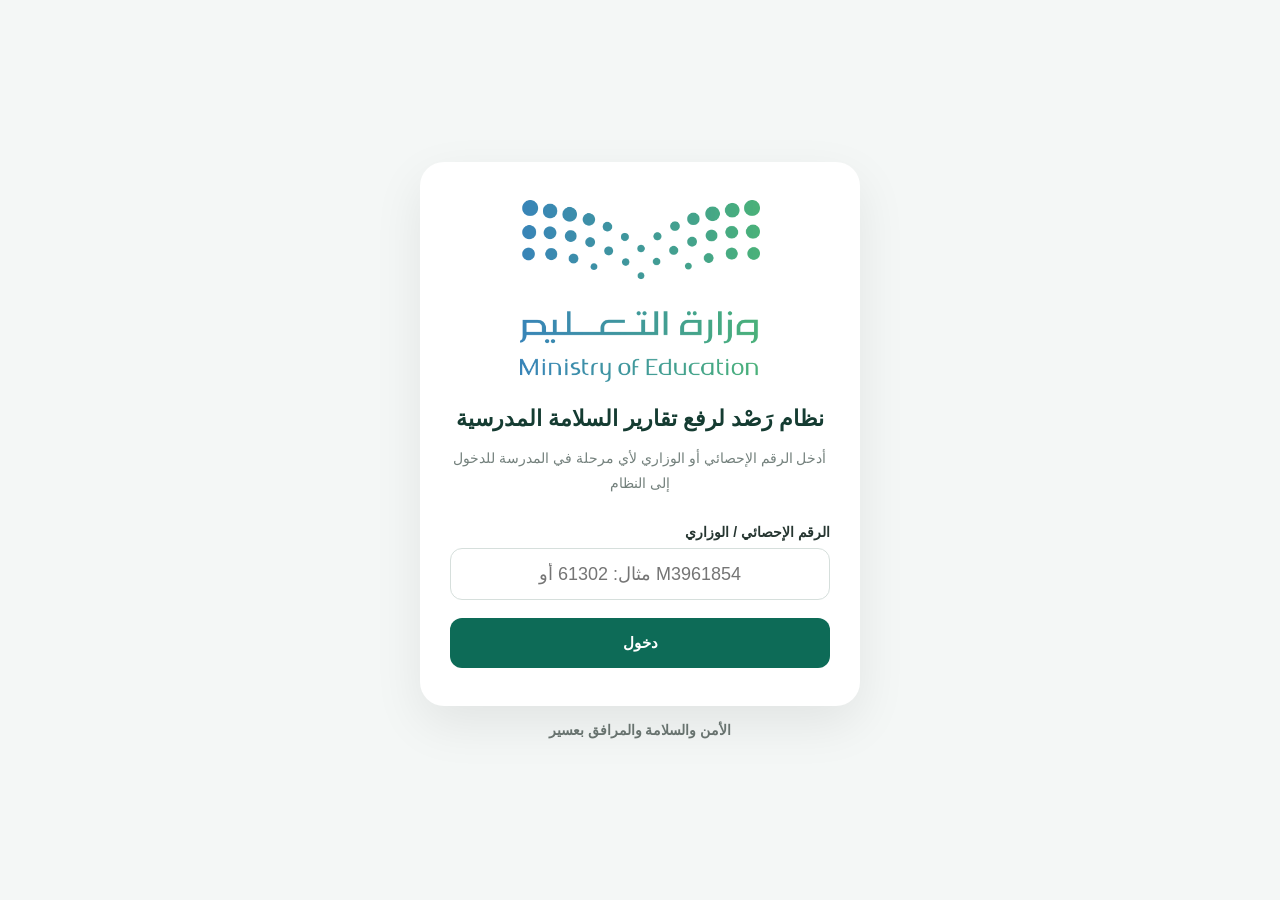
<file: index.html>
<!DOCTYPE html>
<html lang="ar" dir="rtl">

<head>

<meta charset="UTF-8">

<meta
  name="viewport"
  content="width=device-width, initial-scale=1.0"
>

<title>نظام تقارير الأمن والسلامة المدرسية</title>

<style>

* {
  box-sizing: border-box;
}

body {
  margin: 0;
  min-height: 100vh;
  font-family: Tahoma, Arial, sans-serif;
  background: #f4f7f6;
  color: #263631;
}

button,
input,
select {
  font-family: inherit;
}

.container {
  width: min(100% - 28px, 950px);
  margin: 0 auto;
}


/* =========================
   LOGIN
========================= */

#loginPage {
  min-height: 100vh;
  display: flex;
  flex-direction: column;
  align-items: center;
  justify-content: center;
  padding: 24px 0;
}

.login-card {
  width: min(100%, 440px);
  background: white;
  border-radius: 24px;
  padding: 38px 30px;
  box-shadow: 0 18px 50px rgba(0,0,0,.08);
}

.logo {
  width: min(100%, 240px);
  margin: 0 auto 18px;
}

.logo img {
  display: block;
  width: 100%;
  height: auto;
}

.login-card h1 {
  text-align: center;
  margin: 0;
  color: #153c32;
  font-size: 22px;
  line-height: 1.7;
}

.subtitle {
  text-align: center;
  color: #74817d;
  line-height: 1.8;
  margin: 8px 0 28px;
  font-size: 14px;
}

.login-footer {
  margin: 16px 0 0;
  color: #68736f;
  font-size: 14px;
  font-weight: bold;
  text-align: center;
}


/* =========================
   FORM
========================= */

.field {
  margin-bottom: 18px;
}

.field label {
  display: block;
  font-weight: bold;
  font-size: 14px;
  margin-bottom: 8px;
}

.field input,
.field select {
  width: 100%;
  height: 52px;
  border: 1px solid #d6dfdc;
  border-radius: 12px;
  padding: 0 14px;
  font-size: 16px;
  outline: none;
  background: white;
}

.field input:focus,
.field select:focus {
  border-color: #0d6b57;
  box-shadow: 0 0 0 4px rgba(13,107,87,.09);
}

.login-number {
  direction: ltr;
  text-align: center;
  text-transform: uppercase;
  font-size: 18px !important;
}

.readonly {
  background: #f3f5f4 !important;
  color: #68736f;
  cursor: not-allowed;
}

.hint {
  color: #8a9490;
  font-size: 12px;
  margin-top: 6px;
}


/* =========================
   BUTTONS
========================= */

.btn {
  min-height: 50px;
  border: 0;
  border-radius: 12px;
  padding: 0 20px;
  cursor: pointer;
  font-weight: bold;
  font-size: 15px;
}

.btn-primary {
  width: 100%;
  background: #0d6b57;
  color: white;
}

.btn-secondary {
  background: white;
  color: #42514c;
  border: 1px solid #d6dfdc;
}

.btn:disabled {
  opacity: .6;
  cursor: not-allowed;
}


/* =========================
   MESSAGES
========================= */

.message {
  display: none;
  padding: 13px 15px;
  margin-top: 18px;
  border-radius: 11px;
  line-height: 1.7;
  font-size: 14px;
}

.message.error {
  display: block;
  color: #9d2929;
  background: #fff0f0;
  border: 1px solid #f2cccc;
}

.message.success {
  display: block;
  color: #17654f;
  background: #edf9f4;
  border: 1px solid #cbe9dd;
}


/* =========================
   SYSTEM INSTRUCTIONS
========================= */

body.instructions-open {
  overflow: hidden;
}

.instructions-modal {
  position: fixed;
  inset: 0;
  height: 100vh;
  height: 100dvh;
  z-index: 1000;
  display: none;
  align-items: center;
  justify-content: center;
  padding: 20px;
  background: rgba(13, 35, 29, .72);
  backdrop-filter: blur(3px);
}

.instructions-modal.show {
  display: flex;
}

.instructions-dialog {
  width: min(100%, 780px);
  max-height: calc(100vh - 40px);
  display: flex;
  flex-direction: column;
  overflow: hidden;
  background: #fff;
  border-radius: 20px;
  box-shadow: 0 24px 70px rgba(0, 0, 0, .24);
}

.instructions-header {
  flex: 0 0 auto;
  padding: 22px 26px 18px;
  color: #fff;
  background: linear-gradient(135deg, #0d6b57, #16846c);
}

.instructions-header h2 {
  margin: 0;
  font-size: 22px;
  line-height: 1.6;
}

.instructions-content {
  flex: 1 1 auto;
  min-height: 0;
  overflow-y: auto;
  overscroll-behavior: contain;
  -webkit-overflow-scrolling: touch;
  padding: 22px 26px;
  line-height: 1.9;
  scrollbar-gutter: stable;
}

.instructions-intro {
  margin: 0 0 16px;
}

.instructions-list {
  margin: 0;
  padding-right: 23px;
}

.instructions-list li {
  margin-bottom: 12px;
  padding-right: 5px;
}

.instructions-alert {
  margin: 18px 0 0;
  padding: 14px 16px;
  color: #704c08;
  background: #fff8e8;
  border: 1px solid #f0d99f;
  border-radius: 12px;
}

.instructions-footer {
  flex: 0 0 auto;
  padding: 18px 26px 22px;
  border-top: 1px solid #e4ebe8;
  background: #f8faf9;
}

.instructions-acknowledgement {
  display: flex;
  align-items: flex-start;
  gap: 10px;
  margin-bottom: 15px;
  font-weight: bold;
  line-height: 1.7;
  cursor: pointer;
}

.instructions-acknowledgement input {
  width: 20px;
  height: 20px;
  margin-top: 4px;
  accent-color: #0d6b57;
  flex: 0 0 auto;
}

@media (max-width: 600px) {
  .instructions-modal {
    align-items: stretch;
    padding-top: max(8px, env(safe-area-inset-top));
    padding-right: max(8px, env(safe-area-inset-right));
    padding-bottom: max(8px, env(safe-area-inset-bottom));
    padding-left: max(8px, env(safe-area-inset-left));
  }

  .instructions-dialog {
    height: 100%;
    max-height: 100%;
    margin: auto;
    border-radius: 15px;
  }

  .instructions-header,
  .instructions-content,
  .instructions-footer {
    padding-right: 17px;
    padding-left: 17px;
  }

  .instructions-header h2 {
    font-size: 18px;
  }

  .instructions-header {
    padding-top: 14px;
    padding-bottom: 12px;
  }

  .instructions-content {
    padding-top: 14px;
    padding-bottom: 14px;
    font-size: 14px;
    line-height: 1.75;
  }

  .instructions-list li {
    margin-bottom: 9px;
  }

  .instructions-footer {
    padding-top: 12px;
    padding-bottom: 12px;
  }

  .instructions-acknowledgement {
    margin-bottom: 10px;
    font-size: 13px;
    line-height: 1.5;
  }

  .instructions-confirm-button {
    min-height: 46px;
  }
}


/* =========================
   DASHBOARD
========================= */

#dashboardPage {
  display: none;
  min-height: 100vh;
  padding-bottom: 50px;
}

.topbar {
  background: #0d6b57;
  color: white;
  padding: 18px 0;
  box-shadow: 0 3px 14px rgba(0,0,0,.08);
}

.topbar-inner {
  display: flex;
  justify-content: space-between;
  align-items: center;
  gap: 15px;
}

.system-title {
  display: flex;
  align-items: center;
  gap: 12px;
  font-weight: bold;
  font-size: 17px;
}

.topbar-logo {
  display: block;
  width: 90px;
  height: auto;
  padding: 5px 7px;
  border-radius: 9px;
  background: white;
  flex-shrink: 0;
}

.logout {
  border: 1px solid rgba(255,255,255,.45);
  background: transparent;
  color: white;
  border-radius: 9px;
  padding: 9px 15px;
  cursor: pointer;
}

.welcome {
  margin-top: 30px;
  background: linear-gradient(135deg,#0d6b57,#16846c);
  color: white;
  padding: 28px;
  border-radius: 20px;
}

.welcome-small {
  opacity: .85;
  font-size: 13px;
}

.welcome h2 {
  margin: 7px 0 4px;
  font-size: 24px;
}

.welcome p {
  margin: 0;
  opacity: .9;
}


/* =========================
   ACHIEVEMENT
========================= */

.achievement-card {
  overflow: hidden;
}

.achievement-card.complete {
  border: 1px solid #c9a227;
  background: linear-gradient(135deg,#fff,#fffaf0);
}

.achievement-header,
.achievement-summary {
  display: flex;
  align-items: center;
  justify-content: space-between;
  gap: 18px;
}

.achievement-title {
  display: flex;
  align-items: center;
  gap: 8px;
  margin: 0;
  color: #173e34;
  font-size: 20px;
}

.achievement-score {
  color: #173e34;
  font-size: 26px;
  font-weight: bold;
  white-space: nowrap;
}

.achievement-percentage {
  color: #0d6b57;
  font-size: 20px;
  font-weight: bold;
}

.achievement-progress-track {
  height: 12px;
  margin-top: 18px;
  overflow: hidden;
  border-radius: 999px;
  background: #e6eeeb;
}

.achievement-progress-bar {
  width: 0;
  height: 100%;
  border-radius: inherit;
  background: linear-gradient(90deg,#0d6b57,#22a07f);
  transition: width .35s ease;
}

.achievement-stars {
  display: flex;
  flex-wrap: wrap;
  gap: 4px;
  margin-top: 14px;
  direction: ltr;
  color: #d6dfdc;
  font-size: 25px;
}

.achievement-star.completed {
  color: #e0ad20;
}

.achievement-reports {
  display: grid;
  grid-template-columns: repeat(4,1fr);
  gap: 12px;
  margin-top: 22px;
}

.achievement-report {
  padding: 15px;
  border: 1px solid #e1e8e5;
  border-radius: 12px;
  background: #f8faf9;
}

.achievement-report-name {
  min-height: 40px;
  color: #173e34;
  font-size: 13px;
  font-weight: bold;
  line-height: 1.6;
}

.achievement-report-count {
  margin-top: 7px;
  font-weight: bold;
}

.achievement-report-status {
  margin-top: 5px;
  color: #74817d;
  font-size: 12px;
}

.achievement-report-status.completed {
  color: #17654f;
}

.achievement-message,
.achievement-state {
  margin-top: 18px;
  padding: 14px 16px;
  border-radius: 12px;
  background: #edf9f4;
  color: #17654f;
  line-height: 1.7;
}

.achievement-state.error {
  background: #fff7ed;
  color: #80501e;
}

.achievement-retry {
  min-height: 38px;
  margin-top: 10px;
  padding: 0 14px;
  font-size: 13px;
}


/* =========================
   DATA CARD
========================= */

.card {
  margin-top: 22px;
  background: white;
  border-radius: 18px;
  padding: 26px;
  box-shadow: 0 8px 30px rgba(0,0,0,.05);
}

.card-title {
  margin: 0 0 5px;
  color: #173e34;
  font-size: 20px;
}

.card-description {
  margin: 0 0 25px;
  color: #7a8682;
  font-size: 13px;
}

.grid {
  display: grid;
  grid-template-columns: repeat(2,1fr);
  gap: 4px 20px;
}

.full {
  grid-column: 1 / -1;
}

.actions {
  margin-top: 10px;
  display: flex;
  justify-content: flex-end;
}

.actions .btn {
  min-width: 180px;
}



/* =========================
   REPORTS
========================= */

.reports-header {
  display: flex;
  align-items: center;
  justify-content: space-between;
  gap: 14px;
  margin-bottom: 20px;
}

.btn-add-report {
  background: #0d6b57;
  color: white;
  white-space: nowrap;
}

.report-types {
  display: none;
  margin-top: 18px;
  padding: 18px;
  border: 1px solid #e1e8e5;
  border-radius: 15px;
  background: #f8faf9;
}

.report-types.show {
  display: block;
}

.report-types-title {
  margin: 0 0 14px;
  font-size: 15px;
  color: #173e34;
}

.report-type-grid {
  display: grid;
  grid-template-columns: repeat(2, 1fr);
  gap: 12px;
}

.report-type-btn {
  min-height: 62px;
  border: 1px solid #d6dfdc;
  border-radius: 12px;
  background: white;
  padding: 12px 14px;
  text-align: right;
  cursor: pointer;
  color: #263631;
  font-weight: bold;
  font-family: inherit;
}

.report-type-btn:hover {
  border-color: #0d6b57;
  background: #f3fbf8;
}

.reports-list {
  margin-top: 24px;
}

.reports-list-title {
  margin: 0 0 12px;
  font-size: 16px;
  color: #173e34;
}

.empty-state {
  padding: 24px;
  text-align: center;
  border: 1px dashed #cfd9d5;
  border-radius: 14px;
  color: #7a8682;
  background: #fafcfb;
}

.report-item {
  display: grid;
  grid-template-columns: 1.5fr 1fr 1fr auto;
  gap: 12px;
  align-items: center;
  padding: 14px 0;
  border-bottom: 1px solid #edf1ef;
  font-size: 13px;
}

.report-number {
  display: none;
}

.report-item:last-child {
  border-bottom: 0;
}

.report-name {
  font-weight: bold;
  color: #173e34;
}

.report-status {
  padding: 6px 10px;
  border-radius: 999px;
  background: #edf9f4;
  color: #17654f;
  white-space: nowrap;
}


.evacuation-form {
  display: none;
  margin-top: 20px;
  padding: 22px;
  border: 1px solid #e1e8e5;
  border-radius: 16px;
  background: #fbfcfc;
}

.evacuation-form.show {
  display: block;
}

.evacuation-form-title {
  margin: 0 0 6px;
  color: #173e34;
  font-size: 18px;
}

.evacuation-form-description {
  margin: 0 0 20px;
  color: #7a8682;
  font-size: 13px;
}

.report-form-grid {
  display: grid;
  grid-template-columns: repeat(2, 1fr);
  gap: 18px 24px;
}

.report-form-full {
  grid-column: 1 / -1;
}

.report-file {
  padding: 16px;
  border: 1px dashed #cbd8d3;
  border-radius: 12px;
  background: white;
}

.report-file input[type="file"] {
  width: 100%;
  margin-top: 8px;
}

.declaration-box {
  display: flex;
  align-items: flex-start;
  gap: 10px;
  padding: 14px;
  border-radius: 12px;
  background: #f4f8f6;
}

.declaration-box input {
  margin-top: 4px;
}

.program-types-options {
  display: grid;
  grid-template-columns: repeat(3, 1fr);
  gap: 10px;
  margin-top: 8px;
}

.program-type-option {
  display: flex;
  align-items: center;
  gap: 8px;
  padding: 11px 12px;
  border: 1px solid #d6dfdc;
  border-radius: 10px;
  background: white;
}

.program-type-option input {
  width: auto;
  margin: 0;
}

.report-submit-actions {
  display: flex;
  gap: 10px;
  justify-content: flex-start;
}

.btn-secondary {
  background: white;
  color: #42504b;
  border: 1px solid #d2dcda;
}

.upload-progress {
  display: none;
  margin-top: 14px;
  color: #0d6b57;
  font-size: 13px;
}

.upload-progress.show {
  display: block;
}

/* =========================
   LOADER
========================= */

.loader {
  width: 18px;
  height: 18px;
  display: inline-block;
  vertical-align: middle;
  border: 3px solid rgba(255,255,255,.35);
  border-top-color: white;
  border-radius: 50%;
  animation: spin .8s linear infinite;
}

@keyframes spin {
  to {
    transform: rotate(360deg);
  }
}


/* =========================
   MOBILE
========================= */

@media (max-width: 700px) {

  .grid {
    grid-template-columns: 1fr;
  }

  .full {
    grid-column: auto;
  }

  .card {
    padding: 20px 16px;
  }

  .achievement-summary {
    align-items: flex-start;
    flex-direction: column;
    gap: 5px;
  }

  .achievement-reports {
    grid-template-columns: repeat(2,1fr);
  }

  .achievement-stars {
    font-size: 21px;
  }

  .welcome {
    padding: 22px 18px;
  }

  .welcome h2 {
    font-size: 20px;
  }

  .system-title {
    font-size: 14px;
  }

  .topbar-logo {
    width: 72px;
  }

  .login-card {
    padding: 30px 20px;
  }

  .reports-header {
    align-items: stretch;
    flex-direction: column;
  }

  .report-type-grid {
    grid-template-columns: 1fr;
  }

  .report-item {
    grid-template-columns: 1fr;
    gap: 0;
    overflow: hidden;
    margin-bottom: 14px;
    padding: 0;
    border: 1px solid #dce5e1;
    border-radius: 13px;
    background: #fff;
  }

  .report-number {
    display: block;
    width: auto;
    height: auto;
    padding: 8px 12px;
    border-radius: 0;
    background: #0d6b57;
    color: #fff;
    font-size: 14px;
  }

  .report-number::before {
    content: "التقرير رقم ";
  }

  .report-name,
  .report-cell,
  .report-status-cell {
    display: grid;
    grid-template-columns: minmax(105px, 38%) 1fr;
    align-items: center;
    min-height: 44px;
    padding: 9px 12px;
    border-bottom: 1px solid #edf1ef;
  }

  .report-status-cell {
    border-bottom: 0;
  }

  .report-name::before,
  .report-cell::before,
  .report-status-cell::before {
    content: attr(data-label);
    color: #6b7974;
    font-size: 12px;
    font-weight: 700;
  }

  .report-status {
    justify-self: start;
  }

  .report-inline-label {
    display: none;
  }

  .report-form-grid {
    grid-template-columns: 1fr;
  }

  .report-form-full {
    grid-column: auto;
  }

  .program-types-options {
    grid-template-columns: 1fr;
  }

  .report-submit-actions {
    flex-direction: column;
  }
}

</style>

</head>

<body>


<!-- =========================
     صفحة الدخول
========================= -->

<section id="loginPage">

  <div class="login-card">

    <div class="logo">
      <img
        src="logo.png"
        alt="شعار وزارة التعليم"
      >
    </div>

    <h1>
      نظام رَصْد لرفع تقارير السلامة المدرسية
    </h1>

    <p class="subtitle">
      أدخل الرقم الإحصائي أو الوزاري لأي مرحلة في المدرسة
      للدخول إلى النظام
    </p>


    <form id="loginForm">

      <div class="field">

        <label for="schoolNumber">
          الرقم الإحصائي / الوزاري
        </label>

        <input
          id="schoolNumber"
          class="login-number"
          type="text"
          maxlength="30"
          autocomplete="off"
          autocapitalize="characters"
          spellcheck="false"
          placeholder="مثال: 61302 أو M3961854"
          required
        >

      </div>


      <button
        id="loginButton"
        class="btn btn-primary"
        type="submit"
      >
        دخول
      </button>

    </form>


    <div
      id="loginMessage"
      class="message"
    ></div>

  </div>

  <p class="login-footer">
    الأمن والسلامة والمرافق بعسير
  </p>

</section>


<!-- =========================
     لوحة المدرسة
========================= -->

<div
  id="systemInstructionsModal"
  class="instructions-modal"
  role="dialog"
  aria-modal="true"
  aria-hidden="true"
  aria-labelledby="systemInstructionsTitle"
  aria-describedby="systemInstructionsContent"
>
  <section
    class="instructions-dialog"
    tabindex="-1"
  >
    <header class="instructions-header">
      <h2 id="systemInstructionsTitle">
        تعليمات استخدام منصة تقارير الأمن والسلامة
      </h2>
    </header>

    <div
      id="systemInstructionsContent"
      class="instructions-content"
    >
      <p class="instructions-intro">
        حرصًا على توثيق منجزات المدارس في مجال الأمن والسلامة، وقياس مستوى التقدم في تنفيذ البرامج والخطط المعتمدة خلال العام الدراسي <strong>1448–1449هـ</strong>، تم تخصيص هذه المنصة لتكون السجل الإلكتروني المعتمد لأعمال ومنجزات الأمن والسلامة في المدارس طوال العام الدراسي.
      </p>

      <p><strong>يرجى الالتزام بالتعليمات الآتية:</strong></p>

      <ol class="instructions-list">
        <li><strong>توثيق المنجزات:</strong> تهدف المنصة إلى حفظ وتوثيق منجزات المدرسة في مجال الأمن والسلامة، وقياس مستوى تقدمها في تنفيذ المتطلبات والبرامج المعتمدة، والاستفادة من البيانات الموثقة في تقييم مستوى الإنجاز والتكريم وفق المنجز الفعلي.</li>
        <li><strong>خطط الإخلاء:</strong> يتم تنفيذ ورفع تقرير كل خطة إخلاء <strong>في موعدها المحدد وفق الجدول الزمني المعتمد في الخطة التنفيذية</strong>، وعدم تأجيل رفع التقارير أو تجميعها.</li>
        <li><strong>استمرارية التوثيق:</strong> المنصة مخصصة لتوثيق <strong>جميع أعمال وبرامج وتقارير الأمن والسلامة طوال العام الدراسي 1448–1449هـ</strong>، وليست مقتصرة على برنامج أو فترة زمنية محددة.</li>
        <li><strong>الرفع في حينه:</strong> يجب رفع كل تقرير فور تنفيذ البرنامج أو النشاط المرتبط به، ولا يتم تأجيل التقارير ثم تعبئتها أو رفعها دفعة واحدة في وقت لاحق؛ لضمان دقة قياس مستوى الإنجاز الفعلي للمدرسة.</li>
        <li><strong>المتابعة والتحقق:</strong> تتم متابعة مستوى الإنجاز والتقارير المرفوعة عبر المنصة من قبل <strong>إدارة الأمن والسلامة والمرافق</strong>، والتحقق من انتظام المدارس في تنفيذ ورفع الأعمال المطلوبة.</li>
        <li><strong>دقة وصحة البيانات:</strong> يتحمل منسق/ة الأمن والسلامة مسؤولية صحة ودقة البيانات والتقارير والشواهد المرفوعة، ويجب أن تعكس ما تم تنفيذه فعليًا في المدرسة.</li>
        <li><strong>المساءلة:</strong> أي تلاعب في البيانات أو التقارير، أو رفع معلومات أو شواهد لا تعكس التنفيذ الفعلي، يعرّض <strong>منسق/ة الأمن والسلامة للمساءلة وفق الأنظمة والتعليمات المعمول بها</strong>.</li>
      </ol>

      <p class="instructions-alert">
        <strong>تنبيه:</strong><br>
        يمثل مستوى الإنجاز الظاهر في المنصة انعكاسًا لما تم توثيقه ورفعه من أعمال المدرسة؛ لذا فإن الالتزام بالتنفيذ والرفع في الوقت المحدد يسهم في إظهار المنجز الحقيقي للمدرسة، ويُبنى عليه التقييم والتكريم.
      </p>
    </div>

    <footer class="instructions-footer">
      <label class="instructions-acknowledgement">
        <input
          id="instructionsReadCheckbox"
          type="checkbox"
        >
        <span>قرأت تعليمات استخدام المنصة وأتعهد بالالتزام بها.</span>
      </label>

      <button
        id="instructionsConfirmButton"
        class="btn btn-primary instructions-confirm-button"
        type="button"
        disabled
      >
        تأكيد القراءة والدخول إلى التقارير
      </button>
    </footer>
  </section>
</div>

<section id="dashboardPage">


  <header class="topbar">

    <div class="container topbar-inner">

      <div class="system-title">
        <img
          class="topbar-logo"
          src="logo.png"
          alt="شعار وزارة التعليم"
        >
        <span>
          نظام رَصْد لتقارير الأمن والسلامة المدرسية
        </span>
      </div>

      <button
        id="logoutButton"
        class="logout"
        type="button"
      >
        خروج
      </button>

    </div>

  </header>


  <main class="container">


    <section class="welcome">

      <div class="welcome-small">
        مرحبًا بكم
      </div>

      <h2 id="welcomeSchoolName">
        —
      </h2>

      <p id="welcomeLocation">
        —
      </p>

    </section>


    <section
      id="achievementCard"
      class="card achievement-card"
    >

      <div class="achievement-header">
        <h3 class="achievement-title">
          <span aria-hidden="true">🏆</span>
          <span id="achievementTitle">مؤشر الإنجاز</span>
        </h3>
      </div>

      <div id="achievementContent">

        <div
          id="achievementLoading"
          class="achievement-state"
        >
          جاري تحميل مؤشر الإنجاز...
        </div>

        <div id="achievementDetails" hidden>

          <div class="achievement-summary">
            <div>
              <div class="hint">الدرجة</div>
              <div
                id="achievementScore"
                class="achievement-score"
              >0 / 0</div>
            </div>

            <div>
              <div class="hint">النسبة</div>
              <div
                id="achievementPercentage"
                class="achievement-percentage"
              >0%</div>
            </div>
          </div>

          <div
            class="achievement-progress-track"
            role="progressbar"
            aria-label="نسبة الإنجاز"
            aria-valuemin="0"
            aria-valuemax="100"
            aria-valuenow="0"
          >
            <div
              id="achievementProgress"
              class="achievement-progress-bar"
            ></div>
          </div>

          <div
            id="achievementStars"
            class="achievement-stars"
            aria-label="نجوم الإنجاز"
          ></div>

          <div class="achievement-reports">
            <div class="achievement-report">
              <div class="achievement-report-name">تمارين خطة الاحتماء</div>
              <div id="achievementShelterCount" class="achievement-report-count">0 من 2</div>
              <div id="achievementShelterStatus" class="achievement-report-status"></div>
            </div>
            <div class="achievement-report">
              <div class="achievement-report-name">خطط الإخلاء</div>
              <div id="achievementEvacuationCount" class="achievement-report-count">0 من 0</div>
              <div id="achievementEvacuationStatus" class="achievement-report-status"></div>
            </div>

            <div class="achievement-report">
              <div class="achievement-report-name">لحظة سلامة</div>
              <div id="achievementSafetyMomentCount" class="achievement-report-count">0 من 0</div>
              <div id="achievementSafetyMomentStatus" class="achievement-report-status"></div>
            </div>

            <div class="achievement-report">
              <div class="achievement-report-name">اليوم العالمي للدفاع المدني</div>
              <div id="achievementCivilDefenseCount" class="achievement-report-count">0 من 0</div>
              <div id="achievementCivilDefenseStatus" class="achievement-report-status"></div>
            </div>

            <div class="achievement-report">
              <div class="achievement-report-name">أسبوع المرور</div>
              <div id="achievementTrafficWeekCount" class="achievement-report-count">0 من 0</div>
              <div id="achievementTrafficWeekStatus" class="achievement-report-status"></div>
            </div>
          </div>

          <div
            id="achievementMessage"
            class="achievement-message"
          ></div>

        </div>

        <div
          id="achievementError"
          class="achievement-state error"
          hidden
        >
          <div>تعذر تحميل مؤشر الإنجاز حاليًا.</div>
          <button
            id="achievementRetryButton"
            class="btn btn-secondary achievement-retry"
            type="button"
          >
            إعادة المحاولة
          </button>
        </div>

      </div>

    </section>


    <section class="card">

      <h3 class="card-title">
        بيانات المدرسة
      </h3>

      <p class="card-description">
        يمكنك استكمال أو تحديث البيانات المتاحة.
        البيانات الأساسية للمدرسة غير قابلة للتعديل.
      </p>


      <form id="schoolForm">

        <div class="grid">


          <div class="field">

            <label>
              الأرقام الإحصائية / الوزارية
            </label>

            <input
              id="statisticalNumbers"
              class="readonly"
              type="text"
              readonly
            >

          </div>


          <div class="field">

            <label>
              اسم المدرسة
            </label>

            <input
              id="schoolName"
              class="readonly"
              type="text"
              readonly
            >

          </div>


          <div class="field">

            <label>
              المحافظة
            </label>

            <input
              id="governorate"
              class="readonly"
              type="text"
              readonly
            >

          </div>


          <div class="field">

            <label for="city">
              المدينة
            </label>

            <input
              id="city"
              type="text"
              maxlength="100"
              placeholder="أدخل المدينة"
            >

          </div>


          <div class="field">

            <label for="principalName">
              اسم مدير/ة المدرسة
            </label>

            <input
              id="principalName"
              type="text"
              maxlength="150"
              placeholder="أدخل اسم مدير/ة المدرسة"
            >

          </div>


          <div class="field">

            <label for="principalPhone">
              جوال مدير/ة المدرسة
            </label>

            <input
              id="principalPhone"
              type="tel"
              inputmode="numeric"
              maxlength="15"
              placeholder="05xxxxxxxx"
            >

          </div>


          <div class="field">

            <label for="coordinatorName">
              اسم منسق/ة الأمن والسلامة
            </label>

            <input
              id="coordinatorName"
              type="text"
              maxlength="150"
              placeholder="أدخل اسم المنسق/ة"
            >

          </div>


          <div class="field">

            <label for="coordinatorPhone">
              جوال منسق/ة الأمن والسلامة
            </label>

            <input
              id="coordinatorPhone"
              type="tel"
              inputmode="numeric"
              maxlength="15"
              placeholder="05xxxxxxxx"
            >

          </div>


          <div class="field full">

            <label for="staffType">
              الكادر
            </label>

            <select id="staffType">

              <option value="">
                اختر الكادر
              </option>

              <option value="تعليمي">
                تعليمي
              </option>

              <option value="إداري">
                إداري
              </option>

            </select>

          </div>

        </div>


        <div
          id="saveMessage"
          class="message"
        ></div>


        <div class="actions">

  <button
    id="saveButton"
    class="btn btn-primary"
    type="submit"
  >
    حفظ البيانات
  </button>

</div>

      </form>

    </section>


    <section class="card" id="reportsCard">

      <div class="reports-header">

        <div>
          <h3 class="card-title">التقارير</h3>
          <p class="card-description" style="margin-bottom:0;">
            يمكنك إضافة تقرير جديد ومتابعة التقارير المرفوعة سابقًا.
          </p>
        </div>

        <button
          id="addReportButton"
          class="btn btn-add-report"
          type="button"
        >
          + إضافة تقرير
        </button>

      </div>

      <div id="reportsMessage" class="message"></div>

      <div id="reportTypes" class="report-types">

        <p class="report-types-title">
          اختر نوع التقرير
        </p>

        <div class="report-type-grid">

          <button class="report-type-btn" type="button"
            data-report-type="تقرير خطة إخلاء">
            تقرير خطة إخلاء/احتماء
          </button>

          <button class="report-type-btn" type="button"
            data-report-type="تقرير لحظة سلامة">
            تقرير لحظة سلامة
          </button>

          <button class="report-type-btn" type="button"
            data-report-type="تقرير اليوم العالمي للدفاع المدني">
            تقرير اليوم العالمي للدفاع المدني
          </button>

          <button class="report-type-btn" type="button"
            data-report-type="تقرير أسبوع المرور">
            تقرير أسبوع المرور
          </button>

        </div>

      </div>


      <form
        id="evacuationForm"
        class="evacuation-form"
        novalidate
      >

        <h4 class="evacuation-form-title">
          تقرير خطة إخلاء/احتماء
        </h4>

        <p class="evacuation-form-description">
          أدخل بيانات الفرضية وارفق التقرير المعتمد بصيغة PDF.
        </p>

        <div class="report-form-grid">

          <div class="field">
            <label for="evacuationPlanNumber">
              اختر نوع الخطة
            </label>
            <select
              id="evacuationPlanNumber"
              required
            >
              <option value="">
                اختر نوع الخطة
              </option>
              <option value="1">
                خطة الإخلاء الأولى
              </option>
              <option value="2">
                خطة الإخلاء الثانية
              </option>
              <option value="3">
                خطة الإخلاء الثالثة
              </option>
              <option value="4">
                خطة الإخلاء الرابعة
              </option>
            </select>
          </div>

          <div class="field">
            <label for="evacuationDate">
              تاريخ تنفيذ الفرضية
            </label>
            <input
              id="evacuationDate"
              type="date"
              required
            >
          </div>

          <div class="field">
            <label for="evacuationStudents">
              عدد الطلاب
            </label>
            <input
              id="evacuationStudents"
              type="number"
              min="0"
              step="1"
              inputmode="numeric"
              required
            >
          </div>

          <div class="field">
            <label for="evacuationStaff">
              عدد المنسوبين
            </label>
            <input
              id="evacuationStaff"
              type="number"
              min="0"
              step="1"
              inputmode="numeric"
              required
            >
          </div>

          <div class="field">
            <label>
              منسق/ة الأمن والسلامة
            </label>
            <input
              id="evacuationCoordinator"
              type="text"
              readonly
            >
          </div>

          <div class="field report-form-full">
            <label for="evacuationNotes">
              ملاحظات
            </label>
            <textarea
              id="evacuationNotes"
              rows="4"
              maxlength="1000"
              placeholder="اكتب الملاحظات إن وجدت"
            ></textarea>
          </div>

          <div class="field report-form-full report-file">
            <label for="evacuationFile">
              التقرير المعتمد PDF
            </label>
            <input
              id="evacuationFile"
              type="file"
              accept="application/pdf,.pdf"
              required
            >
            <div class="hint">
              الحد الأقصى لحجم الملف: 10 ميجابايت.
            </div>
          </div>

          <label class="declaration-box report-form-full">
            <input
              id="evacuationDeclaration"
              type="checkbox"
              required
            >
            <span>
              أقر بصحة البيانات المدخلة وأن الملف المرفوع هو التقرير المعتمد للفرضية.
            </span>
          </label>

        </div>

        <div
          id="evacuationMessage"
          class="message"
        ></div>

        <div
          id="evacuationProgress"
          class="upload-progress"
        >
          جاري رفع التقرير، يرجى عدم إغلاق الصفحة...
        </div>

        <div class="report-submit-actions">
          <button
            id="evacuationSubmitButton"
            class="btn btn-primary"
            type="submit"
          >
            رفع التقرير
          </button>

          <button
            id="evacuationCancelButton"
            class="btn btn-secondary"
            type="button"
          >
            إلغاء
          </button>
        </div>

      </form>

      <form
        id="safetyMomentForm"
        class="evacuation-form"
        novalidate
      >

        <h4 class="evacuation-form-title">
          تقرير لحظة سلامة
        </h4>

        <p class="evacuation-form-description">
          أدخل بيانات البرنامج وارفق التقرير المعتمد بصيغة PDF.
        </p>

        <div class="report-form-grid">

          <div class="field report-form-full">
            <label for="safetyMomentProgramName">
              اسم البرنامج
            </label>
            <input
              id="safetyMomentProgramName"
              type="text"
              maxlength="200"
              required
            >
          </div>

          <div class="field">
            <label for="safetyMomentDate">
              تاريخ التنفيذ
            </label>
            <input
              id="safetyMomentDate"
              type="date"
              required
            >
          </div>

          <div class="field">
            <label for="safetyMomentStudents">
              عدد المستفيدين من الطلاب
            </label>
            <input
              id="safetyMomentStudents"
              type="number"
              min="0"
              step="1"
              inputmode="numeric"
              required
            >
          </div>

          <div class="field">
            <label for="safetyMomentParents">
              عدد المستفيدين من أولياء الأمور
            </label>
            <input
              id="safetyMomentParents"
              type="number"
              min="0"
              step="1"
              inputmode="numeric"
              required
            >
          </div>

          <div class="field">
            <label for="safetyMomentStaff">
              عدد المستفيدين من منسوبي المدرسة
            </label>
            <input
              id="safetyMomentStaff"
              type="number"
              min="0"
              step="1"
              inputmode="numeric"
              required
            >
          </div>

          <div class="field">
            <label for="safetyMomentTotal">
              إجمالي المستفيدين
            </label>
            <input
              id="safetyMomentTotal"
              type="number"
              value="0"
              readonly
            >
          </div>

          <div class="field report-form-full report-file">
            <label for="safetyMomentFile">
              التقرير المعتمد PDF
            </label>
            <input
              id="safetyMomentFile"
              type="file"
              accept="application/pdf,.pdf"
              required
            >
            <div class="hint">
              الحد الأقصى لحجم الملف: 10 ميجابايت.
            </div>
          </div>

          <label class="declaration-box report-form-full">
            <input
              id="safetyMomentDeclaration"
              type="checkbox"
              required
            >
            <span>
              أقر بصحة البيانات المدخلة وأن الملف المرفوع هو التقرير المعتمد للبرنامج.
            </span>
          </label>

        </div>

        <div
          id="safetyMomentMessage"
          class="message"
        ></div>

        <div
          id="safetyMomentProgress"
          class="upload-progress"
        >
          جاري رفع التقرير، يرجى عدم إغلاق الصفحة...
        </div>

        <div class="report-submit-actions">
          <button
            id="safetyMomentSubmitButton"
            class="btn btn-primary"
            type="submit"
          >
            رفع تقرير لحظة سلامة
          </button>

          <button
            id="safetyMomentCancelButton"
            class="btn btn-secondary"
            type="button"
          >
            إلغاء
          </button>
        </div>

      </form>

      <form
        id="civilDefenseForm"
        class="evacuation-form"
        novalidate
      >

        <h4 class="evacuation-form-title">
          تقرير اليوم العالمي للدفاع المدني
        </h4>

        <p class="evacuation-form-description">
          أدخل بيانات البرنامج وارفق التقرير المعتمد بصيغة PDF.
        </p>

        <div class="report-form-grid">

          <div class="field report-form-full">
            <label for="civilDefenseProgramName">
              اسم البرنامج
            </label>
            <input
              id="civilDefenseProgramName"
              type="text"
              required
            >
          </div>

          <div class="field">
            <label for="civilDefenseDate">
              تاريخ التنفيذ
            </label>
            <input
              id="civilDefenseDate"
              type="date"
              required
            >
          </div>

          <div class="field">
            <label for="civilDefenseProgramsCount">
              عدد البرامج المقدمة
            </label>
            <input
              id="civilDefenseProgramsCount"
              type="number"
              min="1"
              step="1"
              inputmode="numeric"
              required
            >
          </div>

          <div class="field report-form-full">
            <label>
              نوع البرنامج
            </label>
            <div class="program-types-options">
              <label class="program-type-option">
                <input type="checkbox" name="civilDefenseProgramType" value="إذاعة">
                <span>إذاعة</span>
              </label>
              <label class="program-type-option">
                <input type="checkbox" name="civilDefenseProgramType" value="مسابقة">
                <span>مسابقة</span>
              </label>
              <label class="program-type-option">
                <input type="checkbox" name="civilDefenseProgramType" value="محاضرة">
                <span>محاضرة</span>
              </label>
              <label class="program-type-option">
                <input type="checkbox" name="civilDefenseProgramType" value="رسائل توعوية">
                <span>رسائل توعوية</span>
              </label>
              <label class="program-type-option">
                <input type="checkbox" name="civilDefenseProgramType" value="زيارة">
                <span>زيارة</span>
              </label>
              <label class="program-type-option">
                <input id="civilDefenseOtherCheckbox" type="checkbox" name="civilDefenseProgramType" value="أخرى">
                <span>أخرى</span>
              </label>
            </div>
          </div>

          <div
            id="civilDefenseOtherField"
            class="field report-form-full"
            hidden
          >
            <label for="civilDefenseOtherType">
              حدد النوع الآخر
            </label>
            <input
              id="civilDefenseOtherType"
              type="text"
            >
          </div>

          <div class="field">
            <label for="civilDefenseStudents">
              عدد المستفيدين من الطلاب
            </label>
            <input
              id="civilDefenseStudents"
              type="number"
              min="0"
              step="1"
              inputmode="numeric"
              required
            >
          </div>

          <div class="field">
            <label for="civilDefenseStaff">
              عدد المستفيدين من المنسوبين
            </label>
            <input
              id="civilDefenseStaff"
              type="number"
              min="0"
              step="1"
              inputmode="numeric"
              required
            >
          </div>

          <div class="field report-form-full report-file">
            <label for="civilDefenseFile">
              التقرير المعتمد PDF
            </label>
            <input
              id="civilDefenseFile"
              type="file"
              accept="application/pdf,.pdf"
              required
            >
            <div class="hint">
              الحد الأقصى لحجم الملف: 10 ميجابايت.
            </div>
          </div>

          <label class="declaration-box report-form-full">
            <input
              id="civilDefenseDeclaration"
              type="checkbox"
              required
            >
            <span>
              أقر بصحة البيانات المدخلة وأن الملف المرفوع هو التقرير المعتمد للبرنامج.
            </span>
          </label>

        </div>

        <div
          id="civilDefenseMessage"
          class="message"
        ></div>

        <div
          id="civilDefenseProgress"
          class="upload-progress"
        >
          جاري رفع التقرير، يرجى عدم إغلاق الصفحة...
        </div>

        <div class="report-submit-actions">
          <button
            id="civilDefenseSubmitButton"
            class="btn btn-primary"
            type="submit"
          >
            رفع التقرير
          </button>

          <button
            id="civilDefenseCancelButton"
            class="btn btn-secondary"
            type="button"
          >
            إلغاء
          </button>
        </div>

      </form>

      <form
        id="trafficWeekForm"
        class="evacuation-form"
        novalidate
      >

        <h4 class="evacuation-form-title">
          تقرير أسبوع المرور
        </h4>

        <p class="evacuation-form-description">
          أدخل بيانات البرنامج وارفق التقرير المعتمد بصيغة PDF.
        </p>

        <div class="report-form-grid">

          <div class="field report-form-full">
            <label for="trafficWeekProgramName">
              اسم البرنامج
            </label>
            <input
              id="trafficWeekProgramName"
              type="text"
              required
            >
          </div>

          <div class="field">
            <label for="trafficWeekExecutionDate">
              تاريخ التنفيذ
            </label>
            <input
              id="trafficWeekExecutionDate"
              type="date"
              required
            >
          </div>

          <div class="field">
            <label for="trafficWeekProgramsCount">
              عدد البرامج المقدمة
            </label>
            <input
              id="trafficWeekProgramsCount"
              type="number"
              min="1"
              step="1"
              inputmode="numeric"
              required
            >
          </div>

          <div class="field report-form-full">
            <label>
              نوع البرنامج
            </label>
            <div class="program-types-options">
              <label class="program-type-option">
                <input type="checkbox" name="trafficWeekProgramType" value="إذاعة">
                <span>إذاعة</span>
              </label>
              <label class="program-type-option">
                <input type="checkbox" name="trafficWeekProgramType" value="مسابقة">
                <span>مسابقة</span>
              </label>
              <label class="program-type-option">
                <input type="checkbox" name="trafficWeekProgramType" value="محاضرة">
                <span>محاضرة</span>
              </label>
              <label class="program-type-option">
                <input type="checkbox" name="trafficWeekProgramType" value="رسائل توعوية">
                <span>رسائل توعوية</span>
              </label>
              <label class="program-type-option">
                <input type="checkbox" name="trafficWeekProgramType" value="زيارة">
                <span>زيارة</span>
              </label>
              <label class="program-type-option">
                <input id="trafficWeekOtherCheckbox" type="checkbox" name="trafficWeekProgramType" value="أخرى">
                <span>أخرى</span>
              </label>
            </div>
          </div>

          <div
            id="trafficWeekOtherField"
            class="field report-form-full"
            hidden
          >
            <label for="trafficWeekOtherType">
              حدد النوع الآخر
            </label>
            <input
              id="trafficWeekOtherType"
              type="text"
            >
          </div>

          <div class="field">
            <label for="trafficWeekStudentsCount">
              عدد المستفيدين من الطلاب
            </label>
            <input
              id="trafficWeekStudentsCount"
              type="number"
              min="0"
              step="1"
              inputmode="numeric"
              required
            >
          </div>

          <div class="field">
            <label for="trafficWeekStaffCount">
              عدد المستفيدين من المنسوبين
            </label>
            <input
              id="trafficWeekStaffCount"
              type="number"
              min="0"
              step="1"
              inputmode="numeric"
              required
            >
          </div>

          <div class="field report-form-full report-file">
            <label for="trafficWeekFile">
              التقرير المعتمد PDF
            </label>
            <input
              id="trafficWeekFile"
              type="file"
              accept="application/pdf,.pdf"
              required
            >
            <div class="hint">
              الحد الأقصى لحجم الملف: 10 ميجابايت.
            </div>
          </div>

          <label class="declaration-box report-form-full">
            <input
              id="trafficWeekDeclaration"
              type="checkbox"
              required
            >
            <span>
              أقر بصحة البيانات المدخلة وأن الملف المرفوع هو التقرير المعتمد للبرنامج.
            </span>
          </label>

        </div>

        <div
          id="trafficWeekMessage"
          class="message"
        ></div>

        <div
          id="trafficWeekProgress"
          class="upload-progress"
        >
          جاري رفع التقرير، يرجى عدم إغلاق الصفحة...
        </div>

        <div class="report-submit-actions">
          <button
            id="trafficWeekSubmitButton"
            class="btn btn-primary"
            type="submit"
          >
            رفع التقرير
          </button>

          <button
            id="trafficWeekCancelButton"
            class="btn btn-secondary"
            type="button"
          >
            إلغاء
          </button>
        </div>

      </form>

      <div class="reports-list">
        <h4 class="reports-list-title">
          سجل التقارير
        </h4>

        <div id="reportsList">
          <div class="empty-state">
            جاري تحميل سجل التقارير...
          </div>
        </div>
      </div>

    </section>

  </main>

</section>


<script>

/*
 * =========================================================
 * إعداد API
 * =========================================================
 */

const API_URL =
"https://script.google.com/macros/s/AKfycbyHmXTwU5v69zZHueQl3qevTuICizaNHdL46edmoLoCtxIbLJbtczRW9f4tae2lOT10/exec";


let currentSchool = null;
let pendingDashboardData = null;
let currentReportWindows = [];


/*
 * =========================================================
 * العناصر
 * =========================================================
 */

const loginPage =
  document.getElementById("loginPage");

const dashboardPage =
  document.getElementById("dashboardPage");

const systemInstructionsModal =
  document.getElementById("systemInstructionsModal");

const instructionsDialog =
  systemInstructionsModal.querySelector(
    ".instructions-dialog"
  );

const instructionsReadCheckbox =
  document.getElementById(
    "instructionsReadCheckbox"
  );

const instructionsConfirmButton =
  document.getElementById(
    "instructionsConfirmButton"
  );

const loginForm =
  document.getElementById("loginForm");

const schoolForm =
  document.getElementById("schoolForm");

const schoolNumber =
  document.getElementById("schoolNumber");

const loginButton =
  document.getElementById("loginButton");

const saveButton =
  document.getElementById("saveButton");

const loginMessage =
  document.getElementById("loginMessage");

const saveMessage =
  document.getElementById("saveMessage");

const addReportButton =
  document.getElementById("addReportButton");

const reportTypes =
  document.getElementById("reportTypes");

const reportsList =
  document.getElementById("reportsList");

const reportsMessage =
  document.getElementById("reportsMessage");

const evacuationForm =
  document.getElementById("evacuationForm");

const evacuationMessage =
  document.getElementById("evacuationMessage");

const evacuationProgress =
  document.getElementById("evacuationProgress");

const evacuationSubmitButton =
  document.getElementById("evacuationSubmitButton");

const evacuationCancelButton =
  document.getElementById("evacuationCancelButton");

const safetyMomentForm =
  document.getElementById("safetyMomentForm");

const safetyMomentMessage =
  document.getElementById("safetyMomentMessage");

const safetyMomentProgress =
  document.getElementById("safetyMomentProgress");

const safetyMomentSubmitButton =
  document.getElementById("safetyMomentSubmitButton");

const safetyMomentCancelButton =
  document.getElementById("safetyMomentCancelButton");

const safetyMomentBeneficiaryInputs = [
  document.getElementById("safetyMomentStudents"),
  document.getElementById("safetyMomentParents"),
  document.getElementById("safetyMomentStaff")
];

const safetyMomentTotal =
  document.getElementById("safetyMomentTotal");

const civilDefenseForm =
  document.getElementById("civilDefenseForm");

const civilDefenseMessage =
  document.getElementById("civilDefenseMessage");

const civilDefenseProgress =
  document.getElementById("civilDefenseProgress");

const civilDefenseSubmitButton =
  document.getElementById("civilDefenseSubmitButton");

const civilDefenseCancelButton =
  document.getElementById("civilDefenseCancelButton");

const civilDefenseOtherCheckbox =
  document.getElementById("civilDefenseOtherCheckbox");

const civilDefenseOtherField =
  document.getElementById("civilDefenseOtherField");

const civilDefenseOtherType =
  document.getElementById("civilDefenseOtherType");

const trafficWeekForm =
  document.getElementById("trafficWeekForm");

const trafficWeekMessage =
  document.getElementById("trafficWeekMessage");

const trafficWeekProgress =
  document.getElementById("trafficWeekProgress");

const trafficWeekSubmitButton =
  document.getElementById("trafficWeekSubmitButton");

const trafficWeekCancelButton =
  document.getElementById("trafficWeekCancelButton");

const trafficWeekOtherCheckbox =
  document.getElementById("trafficWeekOtherCheckbox");

const trafficWeekOtherField =
  document.getElementById("trafficWeekOtherField");

const trafficWeekOtherType =
  document.getElementById("trafficWeekOtherType");

const achievementCard =
  document.getElementById("achievementCard");

const achievementTitle =
  document.getElementById("achievementTitle");

const achievementLoading =
  document.getElementById("achievementLoading");

const achievementDetails =
  document.getElementById("achievementDetails");

const achievementError =
  document.getElementById("achievementError");

const achievementScore =
  document.getElementById("achievementScore");

const achievementPercentage =
  document.getElementById("achievementPercentage");

const achievementProgress =
  document.getElementById("achievementProgress");

const achievementStars =
  document.getElementById("achievementStars");

const achievementMessage =
  document.getElementById("achievementMessage");

const achievementRetryButton =
  document.getElementById("achievementRetryButton");


/*
 * =========================================================
 * تحويل الإدخال أثناء الكتابة
 * =========================================================
 */

schoolNumber.addEventListener(
  "input",
  function () {

    this.value =
      convertArabicDigitsToEnglish(
        this.value
      ).toUpperCase();
  }
);


/*
 * =========================================================
 * تسجيل الدخول
 * =========================================================
 */

loginForm.addEventListener(
  "submit",
  async function(event) {

    event.preventDefault();

    clearMessage(loginMessage);

    const number =
      normalizeSchoolNumber(
        schoolNumber.value
      );

    if (!number) {

      showMessage(
        loginMessage,
        "يرجى إدخال الرقم الإحصائي أو الوزاري.",
        "error"
      );

      return;
    }


    if (!/^[A-Z0-9]+$/.test(number)) {

      showMessage(
        loginMessage,
        "الرقم الإحصائي أو الوزاري غير صحيح.",
        "error"
      );

      return;
    }


    setLoginLoading(true);


    try {

      const url =
        `${API_URL}?action=getSchoolDashboard&number=${
          encodeURIComponent(number)
        }`;

      const response =
        await fetch(
          url,
          {
            method: "GET",
            cache: "no-store"
          }
        );


      if (!response.ok) {
        throw new Error(
          "HTTP Error"
        );
      }


      const result =
        await response.json();


      if (!result.success) {

        showMessage(
          loginMessage,
          result.message ||
          "تعذر تسجيل الدخول.",
          "error"
        );

        return;
      }


      const authenticatedSchool =
        result.data?.school;

      if (!authenticatedSchool) {
        throw new Error(
          "Invalid school dashboard response"
        );
      }

      showSystemInstructions({
        school: authenticatedSchool,
        reports: result.data.reports,
        achievement: result.data.achievement,
        reportWindows: result.data.reportWindows
      });

    }

    catch (error) {

      console.error(error);

      showMessage(
        loginMessage,
        "تعذر الاتصال بالنظام. يرجى المحاولة مرة أخرى.",
        "error"
      );

    }

    finally {

      setLoginLoading(false);

    }

  }
);


/*
 * =========================================================
 * فتح لوحة المدرسة
 * =========================================================
 */

function showSystemInstructions(
  dashboardData
) {

  pendingDashboardData =
    dashboardData;

  instructionsReadCheckbox.checked =
    false;

  instructionsConfirmButton.disabled =
    true;

  systemInstructionsModal.classList.add(
    "show"
  );

  systemInstructionsModal.setAttribute(
    "aria-hidden",
    "false"
  );

  document.body.classList.add(
    "instructions-open"
  );

  requestAnimationFrame(() => {
    instructionsDialog.focus();
  });
}


function hideSystemInstructions() {

  systemInstructionsModal.classList.remove(
    "show"
  );

  systemInstructionsModal.setAttribute(
    "aria-hidden",
    "true"
  );

  document.body.classList.remove(
    "instructions-open"
  );
}


instructionsReadCheckbox.addEventListener(
  "change",
  function() {
    instructionsConfirmButton.disabled =
      !this.checked;
  }
);


instructionsConfirmButton.addEventListener(
  "click",
  function() {

    if (
      !instructionsReadCheckbox.checked ||
      !pendingDashboardData
    ) {
      return;
    }

    const dashboardData =
      pendingDashboardData;

    pendingDashboardData = null;
    currentSchool = dashboardData.school;
    currentReportWindows = Array.isArray(
      dashboardData.reportWindows
    ) ? dashboardData.reportWindows : [];
    applyReportWindowAvailability();

    sessionStorage.setItem(
      "schoolData",
      JSON.stringify(currentSchool)
    );

    hideSystemInstructions();

    openDashboard(
      currentSchool,
      dashboardData.reports,
      dashboardData.achievement
    );
  }
);


document.addEventListener(
  "keydown",
  function(event) {
    if (
      event.key === "Escape" &&
      systemInstructionsModal.classList.contains(
        "show"
      )
    ) {
      event.preventDefault();
    }
  }
);


function openDashboard(
  data,
  initialReports,
  initialAchievement
) {

  document.getElementById(
    "welcomeSchoolName"
  ).textContent =
    data.schoolName || "—";


  document.getElementById(
    "welcomeLocation"
  ).textContent =
    [
      data.governorate,
      data.city
    ]
    .filter(Boolean)
    .join(" - ") || "—";


  document.getElementById(
    "statisticalNumbers"
  ).value =
    data.statisticalNumbers || "";


  document.getElementById(
    "schoolName"
  ).value =
    data.schoolName || "";


  document.getElementById(
    "governorate"
  ).value =
    data.governorate || "";


  document.getElementById(
    "city"
  ).value =
    data.city || "";


  document.getElementById(
    "principalName"
  ).value =
    data.principalName || "";


  document.getElementById(
    "principalPhone"
  ).value =
    data.principalPhone || "";


  document.getElementById(
    "coordinatorName"
  ).value =
    data.coordinatorName || "";


  document.getElementById(
    "coordinatorPhone"
  ).value =
    data.coordinatorPhone || "";


  document.getElementById(
    "staffType"
  ).value =
    data.staffType || "";


  loginPage.style.display =
    "none";

  dashboardPage.style.display =
    "block";

  if (Array.isArray(initialReports)) {
    renderReports(initialReports);
  }

  if (initialAchievement) {
    renderAchievement(initialAchievement);
  }


  window.scrollTo({
    top: 0,
    behavior: "instant"
  });
}


function getReportWindow(key) {
  return currentReportWindows.find(
    item => item.key === key
  ) || null;
}


function getClosedReportWindowMessage(key) {
  const item = getReportWindow(key);
  return item && !item.isOpen
    ? `${item.label} خارج الإطار الزمني المعتمد.`
    : "";
}


function applyReportWindowAvailability() {
  if (typeof syncShelterForm === 'function') syncShelterForm();
  const planSelect = document.getElementById(
    "evacuationPlanNumber"
  );
  if (planSelect) {
    Array.from(planSelect.options).forEach(option => {
      const planNumber = Number(option.value);
      if (![1, 2, 3, 4].includes(planNumber)) {
        return;
      }
      const windowItem = getReportWindow(
        `EVACUATION_${planNumber}`
      );
      const isClosed = Boolean(
        windowItem && !windowItem.isOpen
      );
      option.disabled = false;
      option.textContent = option.textContent
        .replace(/ \(مغلقة\)$/, "") +
        (isClosed ? " (مغلقة)" : "");
    });
    if (planSelect.selectedOptions[0]?.disabled) {
      planSelect.value = "";
    }
  }

  document.querySelectorAll(
    ".report-type-btn"
  ).forEach(button => {
    let key = "";
    if (button.dataset.reportType ===
      "تقرير اليوم العالمي للدفاع المدني") {
      key = "CIVIL_DEFENSE";
    } else if (button.dataset.reportType ===
      "تقرير أسبوع المرور") {
      key = "TRAFFIC_WEEK";
    }
    const message = key
      ? getClosedReportWindowMessage(key)
      : "";
    button.classList.toggle(
      "report-window-closed",
      Boolean(message)
    );
    button.setAttribute(
      "aria-disabled",
      message ? "true" : "false"
    );
    button.title = message;
  });
}


/*
 * =========================================================
 * حفظ بيانات المدرسة
 * =========================================================
 */

schoolForm.addEventListener(
  "submit",
  async function(event) {

    event.preventDefault();

    clearMessage(saveMessage);


    if (!currentSchool) {

      showMessage(
        saveMessage,
        "انتهت جلسة المدرسة. يرجى تسجيل الدخول مرة أخرى.",
        "error"
      );

      return;
    }


    const principalPhone =
      normalizePhoneInput(
        document.getElementById(
          "principalPhone"
        ).value
      );


    const coordinatorPhone =
      normalizePhoneInput(
        document.getElementById(
          "coordinatorPhone"
        ).value
      );


    if (
      principalPhone &&
      !/^05\d{8}$/.test(
        principalPhone
      )
    ) {

      showMessage(
        saveMessage,
        "رقم جوال مدير المدرسة غير صحيح.",
        "error"
      );

      return;
    }


    if (
      coordinatorPhone &&
      !/^05\d{8}$/.test(
        coordinatorPhone
      )
    ) {

      showMessage(
        saveMessage,
        "رقم جوال منسق الأمن والسلامة غير صحيح.",
        "error"
      );

      return;
    }


    const payload = {

      action:
        "updateSchool",

      loginNumber:
        currentSchool.loginNumber,

      city:
        document.getElementById(
          "city"
        ).value.trim(),

      principalName:
        document.getElementById(
          "principalName"
        ).value.trim(),

      principalPhone:
        principalPhone,

      coordinatorName:
        document.getElementById(
          "coordinatorName"
        ).value.trim(),

      coordinatorPhone:
        coordinatorPhone,

      staffType:
        document.getElementById(
          "staffType"
        ).value
    };


    setSaveLoading(true);


    try {

      const response =
        await fetch(
          API_URL,
          {
            method: "POST",

            /*
             * text/plain يقلل مشاكل CORS
             * مع Apps Script Web App.
             */
            headers: {
              "Content-Type":
                "text/plain;charset=utf-8"
            },

            body:
              JSON.stringify(payload)
          }
        );


      if (!response.ok) {
        throw new Error(
          "HTTP Error"
        );
      }


      const result =
        await response.json();


      if (!result.success) {

        showMessage(
          saveMessage,
          result.message ||
          "تعذر حفظ البيانات.",
          "error"
        );

        return;
      }


      /*
       * تحديث بيانات الجلسة
       */
      currentSchool =
        result.data;


      sessionStorage.setItem(
        "schoolData",
        JSON.stringify(
          currentSchool
        )
      );


      /*
       * إعادة تعبئة الصفحة
       * بالقيم القادمة من الخادم.
       */
      openDashboard(
        currentSchool
      );


      showMessage(
        saveMessage,
        "تم حفظ بيانات المدرسة بنجاح.",
        "success"
      );

    }

    catch (error) {

      console.error(error);

      showMessage(
        saveMessage,
        "تعذر الاتصال بالنظام أثناء الحفظ. يرجى المحاولة مرة أخرى.",
        "error"
      );

    }

    finally {

      setSaveLoading(false);

    }

  }
);


/*
 * =========================================================
 * التقارير
 * =========================================================
 */

addReportButton.addEventListener(
  "click",
  function() {

    clearMessage(reportsMessage);

    if (!currentSchool) {
      showMessage(
        reportsMessage,
        "يرجى تسجيل الدخول أولًا.",
        "error"
      );
      return;
    }

    const missingFields = [];

    if (!document.getElementById(
      "coordinatorName"
    ).value.trim()) {
      missingFields.push(
        "اسم منسق/ة الأمن والسلامة"
      );
    }

    const coordinatorPhone =
      normalizePhoneInput(
        document.getElementById(
          "coordinatorPhone"
        ).value
      );

    if (
      !coordinatorPhone ||
      !/^05\d{8}$/.test(
        coordinatorPhone
      )
    ) {
      missingFields.push(
        "رقم جوال المنسق/ة"
      );
    }

    if (!document.getElementById(
      "staffType"
    ).value) {
      missingFields.push(
        "الكادر"
      );
    }

    if (missingFields.length) {
      showMessage(
        reportsMessage,
        "قبل إضافة تقرير، يرجى استكمال وحفظ: " +
        missingFields.join("، "),
        "error"
      );
      return;
    }

    reportTypes.classList.toggle(
      "show"
    );
  }
);


document.querySelectorAll(
  ".report-type-btn"
).forEach(button => {

  button.addEventListener(
    "click",
    function() {

      const reportType =
        this.dataset.reportType;

      const controlledKey =
        reportType ===
          "تقرير اليوم العالمي للدفاع المدني"
          ? "CIVIL_DEFENSE"
          : reportType === "تقرير أسبوع المرور"
            ? "TRAFFIC_WEEK"
            : "";
      const closedMessage = controlledKey
        ? getClosedReportWindowMessage(controlledKey)
        : "";
      if (closedMessage) {
        showMessage(
          reportsMessage,
          closedMessage,
          "error"
        );
        reportTypes.classList.remove("show");
        return;
      }

      if (
        reportType ===
        "تقرير خطة إخلاء"
      ) {

        clearMessage(
          reportsMessage
        );

        document.getElementById(
          "evacuationCoordinator"
        ).value =
          document.getElementById(
            "coordinatorName"
          ).value.trim();

        safetyMomentForm.classList.remove(
          "show"
        );

        civilDefenseForm.classList.remove(
          "show"
        );

        trafficWeekForm.classList.remove(
          "show"
        );

        evacuationForm.classList.add(
          "show"
        );

        evacuationForm.scrollIntoView({
          behavior: "smooth",
          block: "start"
        });

      } else if (
        reportType ===
        "تقرير لحظة سلامة"
      ) {

        clearMessage(
          reportsMessage
        );

        evacuationForm.classList.remove(
          "show"
        );

        civilDefenseForm.classList.remove(
          "show"
        );

        trafficWeekForm.classList.remove(
          "show"
        );

        safetyMomentForm.classList.add(
          "show"
        );

        safetyMomentForm.scrollIntoView({
          behavior: "smooth",
          block: "start"
        });

      } else if (
        reportType ===
        "تقرير اليوم العالمي للدفاع المدني"
      ) {

        clearMessage(
          reportsMessage
        );

        evacuationForm.classList.remove(
          "show"
        );

        safetyMomentForm.classList.remove(
          "show"
        );

        trafficWeekForm.classList.remove(
          "show"
        );

        civilDefenseForm.classList.add(
          "show"
        );

        civilDefenseForm.scrollIntoView({
          behavior: "smooth",
          block: "start"
        });

      } else if (
        reportType ===
        "تقرير أسبوع المرور"
      ) {

        clearMessage(
          reportsMessage
        );

        evacuationForm.classList.remove(
          "show"
        );

        safetyMomentForm.classList.remove(
          "show"
        );

        civilDefenseForm.classList.remove(
          "show"
        );

        trafficWeekForm.classList.add(
          "show"
        );

        trafficWeekForm.scrollIntoView({
          behavior: "smooth",
          block: "start"
        });

      } else {
        showMessage(
          reportsMessage,
          "تم اختيار " +
          reportType +
          ". سيتم تجهيز نموذجه في المراحل القادمة.",
          "success"
        );
      }

      reportTypes.classList.remove(
        "show"
      );
    }
  );
});



evacuationCancelButton.addEventListener(
  "click",
  function() {

    evacuationForm.reset();

    clearMessage(
      evacuationMessage
    );

    evacuationProgress.classList.remove(
      "show"
    );

    evacuationForm.classList.remove(
      "show"
    );
  }
);


safetyMomentBeneficiaryInputs.forEach(
  input => {
    input.addEventListener(
      "input",
      updateSafetyMomentTotal
    );
  }
);


function updateSafetyMomentTotal() {

  safetyMomentTotal.value =
    safetyMomentBeneficiaryInputs.reduce(
      (total, input) => {
        const value = Number(input.value);

        return total + (
          Number.isFinite(value) &&
          value >= 0
            ? value
            : 0
        );
      },
      0
    );
}


safetyMomentCancelButton.addEventListener(
  "click",
  function() {

    safetyMomentForm.reset();

    updateSafetyMomentTotal();

    clearMessage(
      safetyMomentMessage
    );

    safetyMomentProgress.classList.remove(
      "show"
    );

    safetyMomentForm.classList.remove(
      "show"
    );
  }
);


function updateCivilDefenseOtherType() {

  const isOtherSelected =
    civilDefenseOtherCheckbox.checked;

  civilDefenseOtherField.hidden =
    !isOtherSelected;

  civilDefenseOtherType.required =
    isOtherSelected;

  if (!isOtherSelected) {
    civilDefenseOtherType.value = "";
  }
}


civilDefenseOtherCheckbox.addEventListener(
  "change",
  updateCivilDefenseOtherType
);


civilDefenseCancelButton.addEventListener(
  "click",
  function() {

    civilDefenseForm.reset();

    updateCivilDefenseOtherType();

    clearMessage(
      civilDefenseMessage
    );

    civilDefenseProgress.classList.remove(
      "show"
    );

    civilDefenseForm.classList.remove(
      "show"
    );
  }
);


function updateTrafficWeekOtherType() {

  const isOtherSelected =
    trafficWeekOtherCheckbox.checked;

  trafficWeekOtherField.hidden =
    !isOtherSelected;

  trafficWeekOtherType.required =
    isOtherSelected;

  if (!isOtherSelected) {
    trafficWeekOtherType.value = "";
  }
}


trafficWeekOtherCheckbox.addEventListener(
  "change",
  updateTrafficWeekOtherType
);


trafficWeekCancelButton.addEventListener(
  "click",
  function() {

    trafficWeekForm.reset();

    updateTrafficWeekOtherType();

    clearMessage(
      trafficWeekMessage
    );

    trafficWeekProgress.classList.remove(
      "show"
    );

    trafficWeekForm.classList.remove(
      "show"
    );
  }
);


const pendingUploadRequests =
  Object.create(null);


function createUploadRequestId() {

  if (
    typeof crypto !== "undefined" &&
    typeof crypto.randomUUID === "function"
  ) {
    return crypto.randomUUID();
  }

  return "xxxxxxxx-xxxx-4xxx-yxxx-xxxxxxxxxxxx"
    .replace(/[xy]/g, character => {
      const randomValue =
        Math.floor(Math.random() * 16);
      const value = character === "x"
        ? randomValue
        : (randomValue & 0x3) | 0x8;

      return value.toString(16);
    });
}


function hashUploadFingerprint(value) {

  let hash = 2166136261;

  for (let index = 0; index < value.length; index++) {
    hash ^= value.charCodeAt(index);
    hash = Math.imul(hash, 16777619);
  }

  return (hash >>> 0).toString(16);
}


function createUploadFingerprint(
  action,
  reportData,
  file
) {
  return hashUploadFingerprint(
    JSON.stringify({
      action: action,
      loginNumber:
        currentSchool?.loginNumber || "",
      reportData: reportData,
      file: {
        name: file.name,
        size: file.size,
        lastModified: file.lastModified
      }
    })
  );
}


function getPendingUploadRequestId(
  action,
  fingerprint
) {
  const storageKey =
    "schoolSafetyPendingUpload:" + action;

  let pendingRequest =
    pendingUploadRequests[storageKey] || null;

  try {
    const storedValue =
      localStorage.getItem(storageKey);

    if (storedValue) {
      pendingRequest = JSON.parse(storedValue);
    }
  } catch (error) {
    console.warn(
      "تعذر قراءة محاولة الرفع المحفوظة.",
      error
    );
  }

  if (
    pendingRequest &&
    pendingRequest.fingerprint === fingerprint &&
    pendingRequest.uploadRequestId
  ) {
    return pendingRequest.uploadRequestId;
  }

  pendingRequest = {
    fingerprint: fingerprint,
    uploadRequestId: createUploadRequestId()
  };

  pendingUploadRequests[storageKey] =
    pendingRequest;

  try {
    localStorage.setItem(
      storageKey,
      JSON.stringify(pendingRequest)
    );
  } catch (error) {
    console.warn(
      "تعذر حفظ معرّف محاولة الرفع.",
      error
    );
  }

  return pendingRequest.uploadRequestId;
}


function clearPendingUploadRequest(
  action,
  uploadRequestId
) {
  const storageKey =
    "schoolSafetyPendingUpload:" + action;

  const pendingRequest =
    pendingUploadRequests[storageKey];

  if (
    pendingRequest &&
    pendingRequest.uploadRequestId !== uploadRequestId
  ) {
    return;
  }

  delete pendingUploadRequests[storageKey];

  try {
    const storedValue =
      localStorage.getItem(storageKey);
    const storedRequest = storedValue
      ? JSON.parse(storedValue)
      : null;

    if (
      !storedRequest ||
      storedRequest.uploadRequestId === uploadRequestId
    ) {
      localStorage.removeItem(storageKey);
    }
  } catch (error) {
    console.warn(
      "تعذر حذف محاولة الرفع المحفوظة.",
      error
    );
  }
}


evacuationForm.addEventListener(
  "submit",
  async function(event) {

    event.preventDefault();

    clearMessage(
      evacuationMessage
    );

    if (!currentSchool) {
      showMessage(
        evacuationMessage,
        "انتهت جلسة المدرسة. يرجى تسجيل الدخول مرة أخرى.",
        "error"
      );
      return;
    }

    const evacuationPlanNumber =
      document.getElementById(
        "evacuationPlanNumber"
      );

    const selectedPlanNumber =
      Number(
        evacuationPlanNumber.value
      );

    const closedPlanMessage =
      getClosedReportWindowMessage(
        `EVACUATION_${selectedPlanNumber}`
      );
    if (closedPlanMessage) {
      showMessage(
        evacuationMessage,
        closedPlanMessage,
        "error"
      );
      return;
    }

    const executionDate =
      document.getElementById(
        "evacuationDate"
      ).value;

    const studentsValue =
      document.getElementById(
        "evacuationStudents"
      ).value;

    const staffValue =
      document.getElementById(
        "evacuationStaff"
      ).value;

    const notes =
      document.getElementById(
        "evacuationNotes"
      ).value.trim();

    const declaration =
      document.getElementById(
        "evacuationDeclaration"
      ).checked;

    const file =
      document.getElementById(
        "evacuationFile"
      ).files[0];

    if (
      ![1, 2, 3, 4].includes(
        selectedPlanNumber
      )
    ) {
      showMessage(
        evacuationMessage,
        "يرجى اختيار نوع الخطة قبل رفع التقرير.",
        "error"
      );
      return;
    }

    if (
      !executionDate ||
      studentsValue === "" ||
      staffValue === ""
    ) {
      showMessage(
        evacuationMessage,
        "يرجى استكمال تاريخ التنفيذ وعدد الطلاب والمنسوبين.",
        "error"
      );
      return;
    }

    const studentsCount =
      Number(studentsValue);

    const staffCount =
      Number(staffValue);

    if (
      !Number.isInteger(studentsCount) ||
      studentsCount < 0 ||
      !Number.isInteger(staffCount) ||
      staffCount < 0
    ) {
      showMessage(
        evacuationMessage,
        "عدد الطلاب والمنسوبين يجب أن يكون رقمًا صحيحًا.",
        "error"
      );
      return;
    }

    if (!file) {
      showMessage(
        evacuationMessage,
        "يرجى إرفاق التقرير المعتمد بصيغة PDF.",
        "error"
      );
      return;
    }

    if (
      file.type !== "application/pdf" &&
      !file.name.toLowerCase().endsWith(".pdf")
    ) {
      showMessage(
        evacuationMessage,
        "المرفق يجب أن يكون ملف PDF.",
        "error"
      );
      return;
    }

    if (
      file.size >
      10 * 1024 * 1024
    ) {
      showMessage(
        evacuationMessage,
        "حجم ملف PDF يجب ألا يتجاوز 10 ميجابايت.",
        "error"
      );
      return;
    }

    if (!declaration) {
      showMessage(
        evacuationMessage,
        "يجب الإقرار بصحة البيانات قبل رفع التقرير.",
        "error"
      );
      return;
    }

    const uploadAction =
      "uploadEvacuationReport";

    const uploadRequestId =
      getPendingUploadRequestId(
        uploadAction,
        createUploadFingerprint(
          uploadAction,
          {
            evacuationPlanNumber:
              selectedPlanNumber,
            executionDate: executionDate,
            studentsCount: studentsCount,
            staffCount: staffCount,
            notes: notes
          },
          file
        )
      );

    evacuationSubmitButton.disabled =
      true;

    evacuationSubmitButton.textContent =
      "جاري الرفع...";

    evacuationProgress.classList.add(
      "show"
    );

    try {

      const base64Data =
        await fileToBase64(file);

      const response =
        await fetch(
          API_URL,
          {
            method: "POST",
            headers: {
              "Content-Type":
                "text/plain;charset=utf-8"
            },
            body: JSON.stringify({
              action:
                uploadAction,
              uploadRequestId:
                uploadRequestId,
              loginNumber:
                currentSchool.loginNumber,
              evacuationPlanNumber:
                Number(
                  evacuationPlanNumber.value
                ),
              executionDate:
                executionDate,
              studentsCount:
                studentsCount,
              staffCount:
                staffCount,
              notes:
                notes,
              declaration:
                declaration,
              fileName:
                file.name,
              mimeType:
                "application/pdf",
              base64Data:
                base64Data
            })
          }
        );

      if (!response.ok) {
        throw new Error(
          "HTTP Error"
        );
      }

      const result =
        await response.json();

      if (!result.success) {
        showMessage(
          evacuationMessage,
          result.message ||
          "تعذر رفع التقرير.",
          "error"
        );
        return;
      }

      clearPendingUploadRequest(
        uploadAction,
        uploadRequestId
      );

      evacuationForm.reset();

      document.getElementById(
        "evacuationCoordinator"
      ).value =
        document.getElementById(
          "coordinatorName"
        ).value.trim();

      showMessage(
        evacuationMessage,
        "تم رفع تقرير خطة الإخلاء بنجاح.",
        "success"
      );

      await refreshSchoolDashboardData();

    } catch (error) {

      console.error(error);

      showMessage(
        evacuationMessage,
        "تعذر الاتصال بالنظام أثناء رفع التقرير.",
        "error"
      );

    } finally {

      evacuationSubmitButton.disabled =
        false;

      evacuationSubmitButton.textContent =
        "رفع التقرير";

      evacuationProgress.classList.remove(
        "show"
      );
    }
  }
);


safetyMomentForm.addEventListener(
  "submit",
  async function(event) {

    event.preventDefault();

    clearMessage(
      safetyMomentMessage
    );

    if (
      !currentSchool ||
      !currentSchool.loginNumber
    ) {
      showMessage(
        safetyMomentMessage,
        "انتهت جلسة المدرسة. يرجى تسجيل الدخول مرة أخرى.",
        "error"
      );
      return;
    }

    const programName =
      document.getElementById(
        "safetyMomentProgramName"
      ).value.trim();

    const executionDate =
      document.getElementById(
        "safetyMomentDate"
      ).value;

    const studentsValue =
      document.getElementById(
        "safetyMomentStudents"
      ).value;

    const parentsValue =
      document.getElementById(
        "safetyMomentParents"
      ).value;

    const staffValue =
      document.getElementById(
        "safetyMomentStaff"
      ).value;

    const declaration =
      document.getElementById(
        "safetyMomentDeclaration"
      ).checked;

    const file =
      document.getElementById(
        "safetyMomentFile"
      ).files[0];

    if (!programName) {
      showMessage(
        safetyMomentMessage,
        "يرجى إدخال اسم البرنامج.",
        "error"
      );
      return;
    }

    if (programName.length > 200) {
      showMessage(
        safetyMomentMessage,
        "اسم البرنامج يجب ألا يتجاوز 200 حرف.",
        "error"
      );
      return;
    }

    if (!executionDate) {
      showMessage(
        safetyMomentMessage,
        "يرجى تحديد تاريخ التنفيذ.",
        "error"
      );
      return;
    }

    if (
      studentsValue === "" ||
      parentsValue === "" ||
      staffValue === ""
    ) {
      showMessage(
        safetyMomentMessage,
        "يرجى إدخال أعداد المستفيدين الثلاثة.",
        "error"
      );
      return;
    }

    const studentsBeneficiaries =
      Number(studentsValue);

    const parentsBeneficiaries =
      Number(parentsValue);

    const staffBeneficiaries =
      Number(staffValue);

    if (
      !Number.isInteger(
        studentsBeneficiaries
      ) ||
      studentsBeneficiaries < 0 ||
      !Number.isInteger(
        parentsBeneficiaries
      ) ||
      parentsBeneficiaries < 0 ||
      !Number.isInteger(
        staffBeneficiaries
      ) ||
      staffBeneficiaries < 0
    ) {
      showMessage(
        safetyMomentMessage,
        "أعداد المستفيدين يجب أن تكون أعدادًا صحيحة لا تقل عن صفر.",
        "error"
      );
      return;
    }

    if (!file) {
      showMessage(
        safetyMomentMessage,
        "يرجى إرفاق التقرير المعتمد بصيغة PDF.",
        "error"
      );
      return;
    }

    if (
      file.type !== "application/pdf" &&
      !file.name.toLowerCase().endsWith(".pdf")
    ) {
      showMessage(
        safetyMomentMessage,
        "المرفق يجب أن يكون ملف PDF.",
        "error"
      );
      return;
    }

    if (
      file.size >
      10 * 1024 * 1024
    ) {
      showMessage(
        safetyMomentMessage,
        "حجم ملف PDF يجب ألا يتجاوز 10 ميجابايت.",
        "error"
      );
      return;
    }

    if (!declaration) {
      showMessage(
        safetyMomentMessage,
        "يجب الإقرار بصحة البيانات قبل رفع التقرير.",
        "error"
      );
      return;
    }

    const uploadAction =
      "uploadSafetyMomentReport";

    const uploadRequestId =
      getPendingUploadRequestId(
        uploadAction,
        createUploadFingerprint(
          uploadAction,
          {
            programName: programName,
            executionDate: executionDate,
            studentsBeneficiaries:
              studentsBeneficiaries,
            parentsBeneficiaries:
              parentsBeneficiaries,
            staffBeneficiaries:
              staffBeneficiaries
          },
          file
        )
      );

    safetyMomentSubmitButton.disabled =
      true;

    safetyMomentSubmitButton.textContent =
      "جاري رفع التقرير...";

    safetyMomentProgress.classList.add(
      "show"
    );

    try {

      const base64Data =
        await fileToBase64(file);

      const response =
        await fetch(
          API_URL,
          {
            method: "POST",
            headers: {
              "Content-Type":
                "text/plain;charset=utf-8"
            },
            body: JSON.stringify({
              action:
                uploadAction,
              uploadRequestId:
                uploadRequestId,
              loginNumber:
                currentSchool.loginNumber,
              programName:
                programName,
              executionDate:
                executionDate,
              studentsBeneficiaries:
                studentsBeneficiaries,
              parentsBeneficiaries:
                parentsBeneficiaries,
              staffBeneficiaries:
                staffBeneficiaries,
              fileName:
                file.name,
              mimeType:
                "application/pdf",
              base64Data:
                base64Data,
              declaration:
                declaration
            })
          }
        );

      if (!response.ok) {
        throw new Error(
          "HTTP Error"
        );
      }

      const result =
        await response.json();

      if (!result.success) {
        showMessage(
          safetyMomentMessage,
          result.message ||
          "تعذر رفع تقرير لحظة سلامة. يرجى المحاولة مرة أخرى.",
          "error"
        );
        return;
      }

      clearPendingUploadRequest(
        uploadAction,
        uploadRequestId
      );

      safetyMomentForm.reset();

      updateSafetyMomentTotal();

      showMessage(
        safetyMomentMessage,
        "تم رفع تقرير لحظة سلامة بنجاح.",
        "success"
      );

      await refreshSchoolDashboardData();

    } catch (error) {

      console.error(error);

      showMessage(
        safetyMomentMessage,
        "تعذر رفع تقرير لحظة سلامة. يرجى المحاولة مرة أخرى.",
        "error"
      );

    } finally {

      safetyMomentSubmitButton.disabled =
        false;

      safetyMomentSubmitButton.textContent =
        "رفع تقرير لحظة سلامة";

      safetyMomentProgress.classList.remove(
        "show"
      );
    }
  }
);


civilDefenseForm.addEventListener(
  "submit",
  async function(event) {

    event.preventDefault();

    clearMessage(
      civilDefenseMessage
    );

    const closedWindowMessage =
      getClosedReportWindowMessage(
        "CIVIL_DEFENSE"
      );
    if (closedWindowMessage) {
      showMessage(
        civilDefenseMessage,
        closedWindowMessage,
        "error"
      );
      return;
    }

    if (
      !currentSchool ||
      !currentSchool.loginNumber
    ) {
      showMessage(
        civilDefenseMessage,
        "انتهت جلسة المدرسة. يرجى تسجيل الدخول مرة أخرى.",
        "error"
      );
      return;
    }

    const programName =
      document.getElementById(
        "civilDefenseProgramName"
      ).value.trim();

    const executionDate =
      document.getElementById(
        "civilDefenseDate"
      ).value;

    const programTypes =
      Array.from(
        document.querySelectorAll(
          'input[name="civilDefenseProgramType"]:checked'
        ),
        input => input.value
      );

    const otherType =
      civilDefenseOtherCheckbox.checked
        ? civilDefenseOtherType.value.trim()
        : "";

    const programsCountValue =
      document.getElementById(
        "civilDefenseProgramsCount"
      ).value;

    const studentsCountValue =
      document.getElementById(
        "civilDefenseStudents"
      ).value;

    const staffCountValue =
      document.getElementById(
        "civilDefenseStaff"
      ).value;

    const file =
      document.getElementById(
        "civilDefenseFile"
      ).files[0];

    const declaration =
      document.getElementById(
        "civilDefenseDeclaration"
      ).checked;

    if (!programName) {
      showMessage(
        civilDefenseMessage,
        "يرجى إدخال اسم البرنامج.",
        "error"
      );
      return;
    }

    if (!executionDate) {
      showMessage(
        civilDefenseMessage,
        "يرجى تحديد تاريخ التنفيذ.",
        "error"
      );
      return;
    }

    if (!programTypes.length) {
      showMessage(
        civilDefenseMessage,
        "يرجى اختيار نوع واحد على الأقل للبرنامج.",
        "error"
      );
      return;
    }

    if (
      civilDefenseOtherCheckbox.checked &&
      !otherType
    ) {
      showMessage(
        civilDefenseMessage,
        "يرجى تحديد النوع الآخر.",
        "error"
      );
      return;
    }

    if (
      programsCountValue === "" ||
      studentsCountValue === "" ||
      staffCountValue === ""
    ) {
      showMessage(
        civilDefenseMessage,
        "يرجى استكمال أعداد البرامج والمستفيدين.",
        "error"
      );
      return;
    }

    const programsCount =
      Number(programsCountValue);

    const studentsCount =
      Number(studentsCountValue);

    const staffCount =
      Number(staffCountValue);

    if (
      !Number.isInteger(programsCount) ||
      programsCount < 1 ||
      !Number.isInteger(studentsCount) ||
      studentsCount < 0 ||
      !Number.isInteger(staffCount) ||
      staffCount < 0
    ) {
      showMessage(
        civilDefenseMessage,
        "الأعداد يجب أن تكون أعدادًا صحيحة، وعدد البرامج لا يقل عن واحد.",
        "error"
      );
      return;
    }

    if (!file) {
      showMessage(
        civilDefenseMessage,
        "يرجى إرفاق التقرير المعتمد بصيغة PDF.",
        "error"
      );
      return;
    }

    if (
      file.type !== "application/pdf" &&
      !file.name.toLowerCase().endsWith(".pdf")
    ) {
      showMessage(
        civilDefenseMessage,
        "المرفق يجب أن يكون ملف PDF.",
        "error"
      );
      return;
    }

    if (
      file.size >
      10 * 1024 * 1024
    ) {
      showMessage(
        civilDefenseMessage,
        "حجم ملف PDF يجب ألا يتجاوز 10 ميجابايت.",
        "error"
      );
      return;
    }

    if (!declaration) {
      showMessage(
        civilDefenseMessage,
        "يجب الإقرار بصحة البيانات قبل رفع التقرير.",
        "error"
      );
      return;
    }

    const uploadAction =
      "uploadCivilDefenseReport";

    const uploadRequestId =
      getPendingUploadRequestId(
        uploadAction,
        createUploadFingerprint(
          uploadAction,
          {
            programName: programName,
            executionDate: executionDate,
            programTypes: programTypes,
            otherType: otherType,
            programsCount: programsCount,
            studentsCount: studentsCount,
            staffCount: staffCount
          },
          file
        )
      );

    civilDefenseSubmitButton.disabled =
      true;

    civilDefenseSubmitButton.textContent =
      "جاري رفع التقرير...";

    civilDefenseProgress.classList.add(
      "show"
    );

    try {

      const base64Data =
        await fileToBase64(file);

      const response =
        await fetch(
          API_URL,
          {
            method: "POST",
            headers: {
              "Content-Type":
                "text/plain;charset=utf-8"
            },
            body: JSON.stringify({
              action:
                uploadAction,
              uploadRequestId:
                uploadRequestId,
              loginNumber:
                currentSchool.loginNumber,
              programName:
                programName,
              executionDate:
                executionDate,
              programTypes:
                programTypes,
              otherType:
                otherType,
              programsCount:
                programsCount,
              studentsCount:
                studentsCount,
              staffCount:
                staffCount,
              fileName:
                file.name,
              mimeType:
                "application/pdf",
              base64Data:
                base64Data,
              declaration:
                declaration
            })
          }
        );

      if (!response.ok) {
        throw new Error(
          "HTTP Error"
        );
      }

      const result =
        await response.json();

      if (!result.success) {
        showMessage(
          civilDefenseMessage,
          result.message ||
          "تعذر رفع التقرير. يرجى المحاولة مرة أخرى.",
          "error"
        );
        return;
      }

      clearPendingUploadRequest(
        uploadAction,
        uploadRequestId
      );

      civilDefenseForm.reset();

      updateCivilDefenseOtherType();

      civilDefenseForm.classList.remove(
        "show"
      );

      showMessage(
        reportsMessage,
        "تم رفع تقرير اليوم العالمي للدفاع المدني بنجاح.",
        "success"
      );

      await refreshSchoolDashboardData();

    } catch (error) {

      console.error(error);

      showMessage(
        civilDefenseMessage,
        "تعذر رفع التقرير. يرجى المحاولة مرة أخرى.",
        "error"
      );

    } finally {

      civilDefenseSubmitButton.disabled =
        false;

      civilDefenseSubmitButton.textContent =
        "رفع التقرير";

      civilDefenseProgress.classList.remove(
        "show"
      );
    }
  }
);


trafficWeekForm.addEventListener(
  "submit",
  async function(event) {

    event.preventDefault();

    clearMessage(
      trafficWeekMessage
    );

    const closedWindowMessage =
      getClosedReportWindowMessage(
        "TRAFFIC_WEEK"
      );
    if (closedWindowMessage) {
      showMessage(
        trafficWeekMessage,
        closedWindowMessage,
        "error"
      );
      return;
    }

    if (
      !currentSchool ||
      !currentSchool.loginNumber
    ) {
      showMessage(
        trafficWeekMessage,
        "انتهت جلسة المدرسة. يرجى تسجيل الدخول مرة أخرى.",
        "error"
      );
      return;
    }

    const programName =
      document.getElementById(
        "trafficWeekProgramName"
      ).value.trim();

    const executionDate =
      document.getElementById(
        "trafficWeekExecutionDate"
      ).value;

    const programTypes =
      Array.from(
        document.querySelectorAll(
          'input[name="trafficWeekProgramType"]:checked'
        ),
        input => input.value
      );

    const otherType =
      trafficWeekOtherCheckbox.checked
        ? trafficWeekOtherType.value.trim()
        : "";

    const programsCountValue =
      document.getElementById(
        "trafficWeekProgramsCount"
      ).value;

    const studentsCountValue =
      document.getElementById(
        "trafficWeekStudentsCount"
      ).value;

    const staffCountValue =
      document.getElementById(
        "trafficWeekStaffCount"
      ).value;

    const file =
      document.getElementById(
        "trafficWeekFile"
      ).files[0];

    const declaration =
      document.getElementById(
        "trafficWeekDeclaration"
      ).checked;

    if (!programName) {
      showMessage(
        trafficWeekMessage,
        "يرجى إدخال اسم البرنامج.",
        "error"
      );
      return;
    }

    if (!executionDate) {
      showMessage(
        trafficWeekMessage,
        "يرجى تحديد تاريخ التنفيذ.",
        "error"
      );
      return;
    }

    if (!programTypes.length) {
      showMessage(
        trafficWeekMessage,
        "يرجى اختيار نوع واحد على الأقل للبرنامج.",
        "error"
      );
      return;
    }

    if (
      trafficWeekOtherCheckbox.checked &&
      !otherType
    ) {
      showMessage(
        trafficWeekMessage,
        "يرجى تحديد النوع الآخر.",
        "error"
      );
      return;
    }

    if (
      programsCountValue === "" ||
      studentsCountValue === "" ||
      staffCountValue === ""
    ) {
      showMessage(
        trafficWeekMessage,
        "يرجى استكمال أعداد البرامج والمستفيدين.",
        "error"
      );
      return;
    }

    const programsCount =
      Number(programsCountValue);

    const studentsCount =
      Number(studentsCountValue);

    const staffCount =
      Number(staffCountValue);

    if (
      !Number.isInteger(programsCount) ||
      programsCount < 1 ||
      !Number.isInteger(studentsCount) ||
      studentsCount < 0 ||
      !Number.isInteger(staffCount) ||
      staffCount < 0
    ) {
      showMessage(
        trafficWeekMessage,
        "الأعداد يجب أن تكون أعدادًا صحيحة، وعدد البرامج لا يقل عن واحد.",
        "error"
      );
      return;
    }

    if (!file) {
      showMessage(
        trafficWeekMessage,
        "يرجى إرفاق التقرير المعتمد بصيغة PDF.",
        "error"
      );
      return;
    }

    if (
      file.type !== "application/pdf" &&
      !file.name.toLowerCase().endsWith(".pdf")
    ) {
      showMessage(
        trafficWeekMessage,
        "المرفق يجب أن يكون ملف PDF.",
        "error"
      );
      return;
    }

    if (
      file.size >
      10 * 1024 * 1024
    ) {
      showMessage(
        trafficWeekMessage,
        "حجم ملف PDF يجب ألا يتجاوز 10 ميجابايت.",
        "error"
      );
      return;
    }

    if (!declaration) {
      showMessage(
        trafficWeekMessage,
        "يجب الإقرار بصحة البيانات قبل رفع التقرير.",
        "error"
      );
      return;
    }

    const uploadAction =
      "uploadTrafficWeekReport";

    const uploadRequestId =
      getPendingUploadRequestId(
        uploadAction,
        createUploadFingerprint(
          uploadAction,
          {
            programName: programName,
            executionDate: executionDate,
            programTypes: programTypes,
            otherType: otherType,
            programsCount: programsCount,
            studentsCount: studentsCount,
            staffCount: staffCount
          },
          file
        )
      );

    trafficWeekSubmitButton.disabled =
      true;

    trafficWeekSubmitButton.textContent =
      "جاري رفع التقرير...";

    trafficWeekProgress.classList.add(
      "show"
    );

    try {

      const base64Data =
        await fileToBase64(file);

      const response =
        await fetch(
          API_URL,
          {
            method: "POST",
            headers: {
              "Content-Type":
                "text/plain;charset=utf-8"
            },
            body: JSON.stringify({
              action:
                uploadAction,
              uploadRequestId:
                uploadRequestId,
              loginNumber:
                currentSchool.loginNumber,
              programName:
                programName,
              executionDate:
                executionDate,
              programTypes:
                programTypes,
              otherType:
                otherType,
              programsCount:
                programsCount,
              studentsCount:
                studentsCount,
              staffCount:
                staffCount,
              fileName:
                file.name,
              mimeType:
                file.type || "application/pdf",
              base64Data:
                base64Data,
              declaration:
                declaration
            })
          }
        );

      if (!response.ok) {
        throw new Error(
          "HTTP Error"
        );
      }

      const result =
        await response.json();

      if (!result.success) {
        showMessage(
          trafficWeekMessage,
          result.message ||
          "تعذر رفع التقرير. يرجى المحاولة مرة أخرى.",
          "error"
        );
        return;
      }

      clearPendingUploadRequest(
        uploadAction,
        uploadRequestId
      );

      trafficWeekForm.reset();

      updateTrafficWeekOtherType();

      trafficWeekForm.classList.remove(
        "show"
      );

      showMessage(
        reportsMessage,
        "تم رفع تقرير أسبوع المرور بنجاح.",
        "success"
      );

      await refreshSchoolDashboardData();

    } catch (error) {

      console.error(error);

      showMessage(
        trafficWeekMessage,
        "تعذر رفع التقرير. يرجى المحاولة مرة أخرى.",
        "error"
      );

    } finally {

      trafficWeekSubmitButton.disabled =
        false;

      trafficWeekSubmitButton.textContent =
        "رفع التقرير";

      trafficWeekProgress.classList.remove(
        "show"
      );
    }
  }
);


function fileToBase64(file) {

  return new Promise(
    (resolve, reject) => {

      const reader =
        new FileReader();

      reader.onload = () => {

        const result =
          String(reader.result || "");

        const commaIndex =
          result.indexOf(",");

        if (commaIndex === -1) {
          reject(
            new Error(
              "Invalid file data"
            )
          );
          return;
        }

        resolve(
          result.substring(
            commaIndex + 1
          )
        );
      };

      reader.onerror = () =>
        reject(
          new Error(
            "File read error"
          )
        );

      reader.readAsDataURL(
        file
      );
    }
  );
}


function getAchievementNumber(value) {

  const number = Number(value);

  return Number.isFinite(number)
    ? Math.max(0, number)
    : 0;
}


function renderAchievementLoading() {

  achievementCard.classList.remove(
    "complete"
  );

  achievementTitle.textContent =
    "مؤشر الإنجاز";

  achievementLoading.hidden = false;
  achievementDetails.hidden = true;
  achievementError.hidden = true;
}


function renderAchievementReport(
  countId,
  statusId,
  reportData
) {

  const completed = Math.floor(
    getAchievementNumber(
      reportData &&
      reportData.completed
    )
  );

  const target = Math.floor(
    getAchievementNumber(
      reportData &&
      reportData.target
    )
  );

  const countElement =
    document.getElementById(countId);

  const statusElement =
    document.getElementById(statusId);

  countElement.textContent =
    `${completed} من ${target}`;

  const isCompleted =
    target > 0 &&
    completed >= target;

  statusElement.textContent =
    isCompleted
      ? "✓ مكتمل"
      : `تبقى ${Math.max(0, target - completed)}`;

  statusElement.classList.toggle(
    "completed",
    isCompleted
  );
}


function renderAchievement(data) {
  renderAchievementReport('achievementShelterCount', 'achievementShelterStatus', data.shelter);

  const score = Math.floor(
    getAchievementNumber(data.score)
  );

  const maxScore = Math.floor(
    getAchievementNumber(data.maxScore)
  );

  const percentage = Math.min(
    100,
    getAchievementNumber(
      data.percentage
    )
  );

  const isComplete =
    (
      maxScore > 0 &&
      score === maxScore
    ) ||
    percentage >= 100;

  achievementCard.classList.toggle(
    "complete",
    isComplete
  );

  achievementTitle.textContent =
    isComplete
      ? "اكتمل الإنجاز"
      : "مؤشر الإنجاز";

  achievementScore.textContent =
    `${score} / ${maxScore}`;

  achievementPercentage.textContent =
    `${Math.round(percentage)}%`;

  achievementProgress.style.width =
    `${percentage}%`;

  achievementProgress.parentElement.setAttribute(
    "aria-valuenow",
    String(percentage)
  );

  achievementStars.replaceChildren();

  for (
    let index = 0;
    index < maxScore;
    index += 1
  ) {
    const star =
      document.createElement("span");

    star.className =
      "achievement-star";

    if (index < score) {
      star.classList.add(
        "completed"
      );
    }

    star.textContent =
      index < score ? "★" : "☆";

    star.setAttribute(
      "aria-hidden",
      "true"
    );

    achievementStars.appendChild(star);
  }

  renderAchievementReport(
    "achievementEvacuationCount",
    "achievementEvacuationStatus",
    data.evacuation
  );

  renderAchievementReport(
    "achievementSafetyMomentCount",
    "achievementSafetyMomentStatus",
    data.safetyMoment
  );

  renderAchievementReport(
    "achievementCivilDefenseCount",
    "achievementCivilDefenseStatus",
    data.civilDefense
  );

  renderAchievementReport(
    "achievementTrafficWeekCount",
    "achievementTrafficWeekStatus",
    data.trafficWeek
  );

  achievementMessage.textContent =
    typeof data.message === "string" &&
    data.message.trim()
      ? data.message.trim()
      : "استمر في رفع التقارير لإكمال رحلة الإنجاز.";

  achievementLoading.hidden = true;
  achievementError.hidden = true;
  achievementDetails.hidden = false;
}


function renderAchievementError() {

  achievementLoading.hidden = true;
  achievementDetails.hidden = true;
  achievementError.hidden = false;
}


async function refreshSchoolDashboardData() {

  if (
    !currentSchool ||
    !currentSchool.loginNumber
  ) {
    throw new Error(
      "SCHOOL_SESSION_MISSING"
    );
  }

  const loginNumber =
    currentSchool.loginNumber;

  const url =
    `${API_URL}?action=getSchoolDashboard&number=${
      encodeURIComponent(loginNumber)
    }`;

  const response = await fetch(
    url,
    {
      method: "GET",
      cache: "no-store"
    }
  );

  if (!response.ok) {
    throw new Error("HTTP Error");
  }

  const result = await response.json();

  if (
    !result.success ||
    !result.data ||
    !result.data.school
  ) {
    throw new Error(
      result.message ||
      "Invalid school dashboard response"
    );
  }

  currentSchool = result.data.school;
  currentReportWindows = Array.isArray(
    result.data.reportWindows
  ) ? result.data.reportWindows : [];
  applyReportWindowAvailability();

  sessionStorage.setItem(
    "schoolData",
    JSON.stringify(currentSchool)
  );

  renderReports(
    Array.isArray(result.data.reports)
      ? result.data.reports
      : []
  );

  if (result.data.achievement) {
    renderAchievement(
      result.data.achievement
    );
  } else {
    renderAchievementError();
  }
}


async function loadAchievement() {

  if (
    !currentSchool ||
    !currentSchool.loginNumber
  ) {
    renderAchievementError();
    return;
  }

  const loginNumber =
    currentSchool.loginNumber;

  renderAchievementLoading();

  try {

    const url =
      `${API_URL}?action=getAchievement&number=${
        encodeURIComponent(loginNumber)
      }`;

    const response =
      await fetch(
        url,
        {
          method: "GET",
          cache: "no-store"
        }
      );

    if (!response.ok) {
      throw new Error(
        "HTTP Error"
      );
    }

    const result =
      await response.json();

    if (
      !result.success ||
      !result.data
    ) {
      throw new Error(
        result.message ||
        "Invalid achievement response"
      );
    }

    if (
      !currentSchool ||
      currentSchool.loginNumber !==
        loginNumber
    ) {
      return;
    }

    renderAchievement(
      result.data
    );

  } catch (error) {

    console.error(error);

    if (
      currentSchool &&
      currentSchool.loginNumber ===
        loginNumber
    ) {
      renderAchievementError();
    }
  }
}


achievementRetryButton.addEventListener(
  "click",
  async function() {
    renderAchievementLoading();

    try {
      await refreshSchoolDashboardData();
    } catch (error) {
      console.error(error);
      renderAchievementError();
    }
  }
);


async function loadReports() {

  if (!currentSchool) {
    return;
  }

  reportsList.innerHTML =
    '<div class="empty-state">جاري تحميل سجل التقارير...</div>';

  try {

    const url =
      `${API_URL}?action=getReports&number=${
        encodeURIComponent(
          currentSchool.loginNumber
        )
      }`;

    const response =
      await fetch(
        url,
        {
          method: "GET",
          cache: "no-store"
        }
      );

    if (!response.ok) {
      throw new Error(
        "HTTP Error"
      );
    }

    const result =
      await response.json();

    if (!result.success) {
      throw new Error(
        result.message ||
        "تعذر تحميل التقارير."
      );
    }

    renderReports(
      result.data || []
    );

  } catch (error) {

    console.error(error);

    reportsList.innerHTML =
      '<div class="empty-state">تعذر تحميل سجل التقارير حاليًا.</div>';
  }
}


function renderReports(reports) {

  if (!reports.length) {
    reportsList.innerHTML =
      '<div class="empty-state">لا توجد تقارير مرفوعة حتى الآن.</div>';
    return;
  }

  reportsList.innerHTML =
    reports.map((report, index) => {

      const type =
        escapeHtml(
          report.reportType || "تقرير"
        );

      const executionDate =
        escapeHtml(
          report.executionDate || "—"
        );

      const uploadDate =
        escapeHtml(
          report.uploadDate || "—"
        );

      const status =
        escapeHtml(
          report.status || "مرفوع"
        );

      return `
        <div class="report-item">
          <div class="report-number" aria-label="التقرير رقم ${index + 1}">${index + 1}</div>
          <div class="report-name" data-label="نوع التقرير">${type}</div>
          <div class="report-cell" data-label="تاريخ التنفيذ"><span class="report-inline-label">تاريخ التنفيذ: </span>${executionDate}</div>
          <div class="report-cell" data-label="تاريخ الرفع"><span class="report-inline-label">تاريخ الرفع: </span>${uploadDate}</div>
          <div class="report-status-cell" data-label="الحالة">
            <span class="report-status">${status}</span>
          </div>
        </div>
      `;
    }).join("");
}


function escapeHtml(value) {

  const div =
    document.createElement("div");

  div.textContent =
    String(value || "");

  return div.innerHTML;
}


/*
 * =========================================================
 * تسجيل الخروج
 * =========================================================
 */

document.getElementById(
  "logoutButton"
).addEventListener(
  "click",
  function() {

    sessionStorage.removeItem(
      "schoolData"
    );

    currentSchool = null;

    schoolNumber.value = "";

    clearMessage(
      loginMessage
    );

    clearMessage(
      saveMessage
    );

    clearMessage(
      reportsMessage
    );

    reportTypes.classList.remove(
      "show"
    );

    evacuationForm.reset();

    evacuationForm.classList.remove(
      "show"
    );

    clearMessage(
      evacuationMessage
    );

    safetyMomentForm.reset();

    updateSafetyMomentTotal();

    safetyMomentForm.classList.remove(
      "show"
    );

    clearMessage(
      safetyMomentMessage
    );

    civilDefenseForm.reset();

    updateCivilDefenseOtherType();

    civilDefenseForm.classList.remove(
      "show"
    );

    clearMessage(
      civilDefenseMessage
    );

    trafficWeekForm.reset();

    updateTrafficWeekOtherType();

    trafficWeekForm.classList.remove(
      "show"
    );

    clearMessage(
      trafficWeekMessage
    );

    reportsList.innerHTML =
      '<div class="empty-state">لا توجد تقارير مرفوعة حتى الآن.</div>';

    dashboardPage.style.display =
      "none";

    loginPage.style.display =
      "flex";

    schoolNumber.focus();
  }
);


/*
 * =========================================================
 * وظائف مساعدة
 * =========================================================
 */

function normalizeSchoolNumber(
  value
) {

  return convertArabicDigitsToEnglish(
    String(value || "")
  )
    .trim()
    .toUpperCase()
    .replace(
      /[^A-Z0-9]/g,
      ""
    );
}


function normalizePhoneInput(
  value
) {

  let phone =
    convertArabicDigitsToEnglish(
      String(value || "")
    )
    .replace(/\D/g, "");


  if (
    phone.startsWith("00966")
  ) {
    phone =
      phone.substring(5);
  }


  if (
    phone.startsWith("966")
  ) {
    phone =
      phone.substring(3);
  }


  if (
    phone.startsWith("5") &&
    phone.length === 9
  ) {
    phone =
      "0" + phone;
  }


  return phone;
}


function convertArabicDigitsToEnglish(
  value
) {

  return String(value)

    .replace(
      /[٠-٩]/g,
      digit =>
        "٠١٢٣٤٥٦٧٨٩"
          .indexOf(digit)
    )

    .replace(
      /[۰-۹]/g,
      digit =>
        "۰۱۲۳۴۵۶۷۸۹"
          .indexOf(digit)
    );
}


function showMessage(
  element,
  text,
  type
) {

  element.textContent =
    text;

  element.className =
    `message ${type}`;
}


function clearMessage(
  element
) {

  element.textContent = "";

  element.className =
    "message";
}


function setLoginLoading(
  loading
) {

  loginButton.disabled =
    loading;

  schoolNumber.disabled =
    loading;


  loginButton.innerHTML =
    loading
      ? '<span class="loader"></span> جاري التحقق...'
      : 'دخول';
}


function setSaveLoading(
  loading
) {

  saveButton.disabled =
    loading;


  saveButton.innerHTML =
    loading
      ? '<span class="loader"></span> جاري الحفظ...'
      : 'حفظ البيانات';
}

// Restore the existing tab session only after checking current server data.
document.addEventListener("DOMContentLoaded", async function restoreSchoolSession() {
  let savedSchool;
  try {
    savedSchool = JSON.parse(sessionStorage.getItem("schoolData") || "null");
  } catch (error) {
    sessionStorage.removeItem("schoolData");
    return;
  }

  const number = normalizeSchoolNumber(savedSchool?.loginNumber);
  if (!number) return;

  schoolNumber.value = number;
  setLoginLoading(true);
  try {
    const response = await fetch(
      `${API_URL}?action=getSchoolDashboard&number=${encodeURIComponent(number)}`,
      { method: "GET", cache: "no-store" }
    );
    if (!response.ok) throw new Error("HTTP Error");
    const result = await response.json();
    if (!result.success || !result.data?.school) {
      if (["SCHOOL_NOT_FOUND", "SCHOOL_INACTIVE", "NUMBER_REQUIRED"].includes(result.error)) {
        sessionStorage.removeItem("schoolData");
      }
      showMessage(loginMessage, result.message || "تعذر استعادة جلسة المدرسة.", "error");
      return;
    }

    currentSchool = result.data.school;
    currentReportWindows = Array.isArray(result.data.reportWindows)
      ? result.data.reportWindows : [];
    applyReportWindowAvailability();
    sessionStorage.setItem("schoolData", JSON.stringify(currentSchool));
    openDashboard(currentSchool, result.data.reports, result.data.achievement);
  } catch (error) {
    showMessage(loginMessage, "تعذر استعادة الجلسة بسبب الاتصال. أعد تحديث الصفحة للمحاولة مجددًا.", "error");
  } finally {
    setLoginLoading(false);
  }
});

</script>

<script src="./shelter.js"></script>
</body>
</html>
</file>
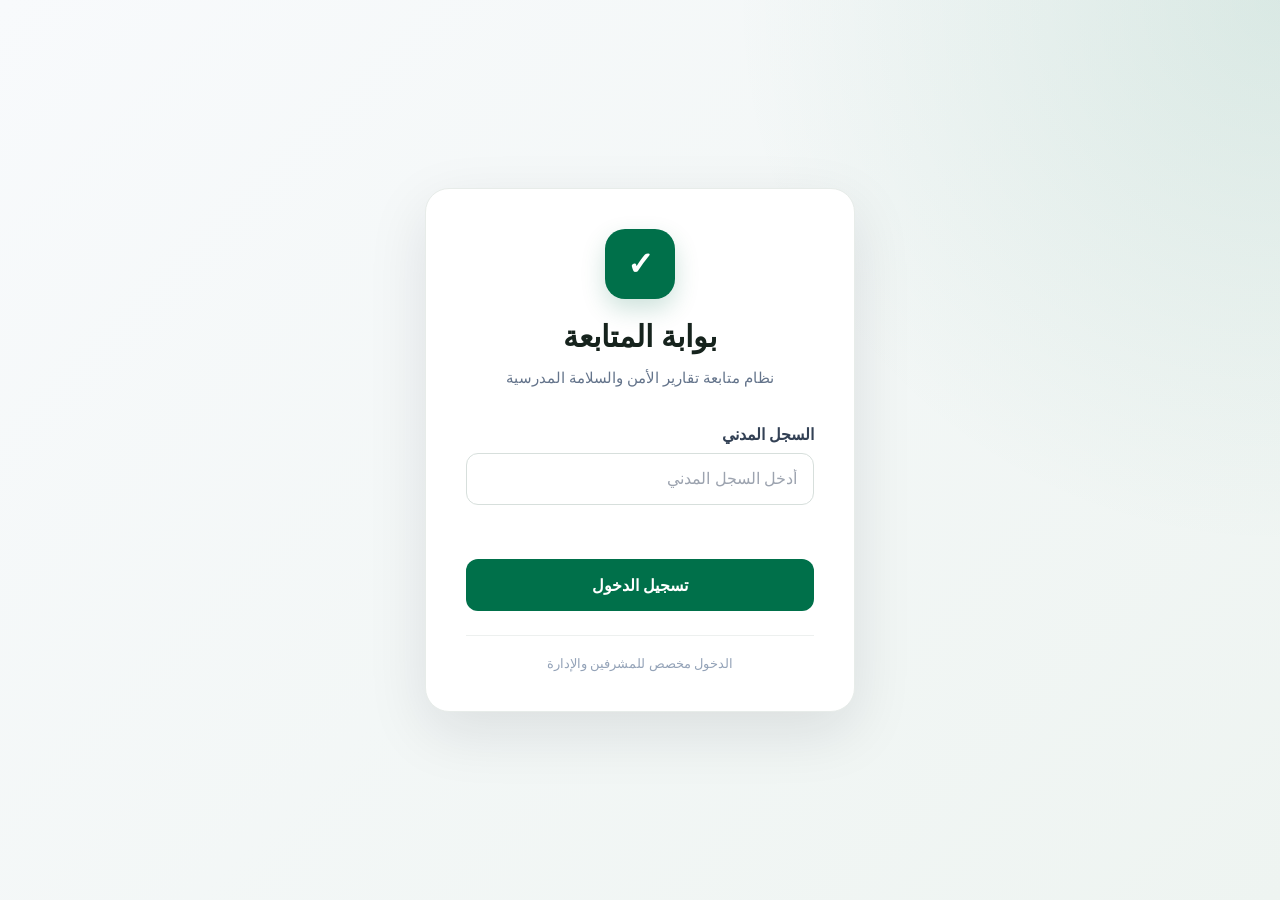
<file: safety-dashboard/index.html>
<!doctype html>
<html lang="ar" dir="rtl">
<head>
  <meta charset="utf-8">
  <meta name="viewport" content="width=device-width, initial-scale=1">
  <meta http-equiv="refresh" content="0; url=../dashboard.html">
  <title>جاري فتح لوحة التحكم</title>
  <link rel="canonical" href="../dashboard.html">
</head>
<body>
  <p>جاري فتح <a href="../dashboard.html">لوحة التحكم</a>…</p>
  <script>window.location.replace('../dashboard.html');</script>
</body>
</html>
</file>
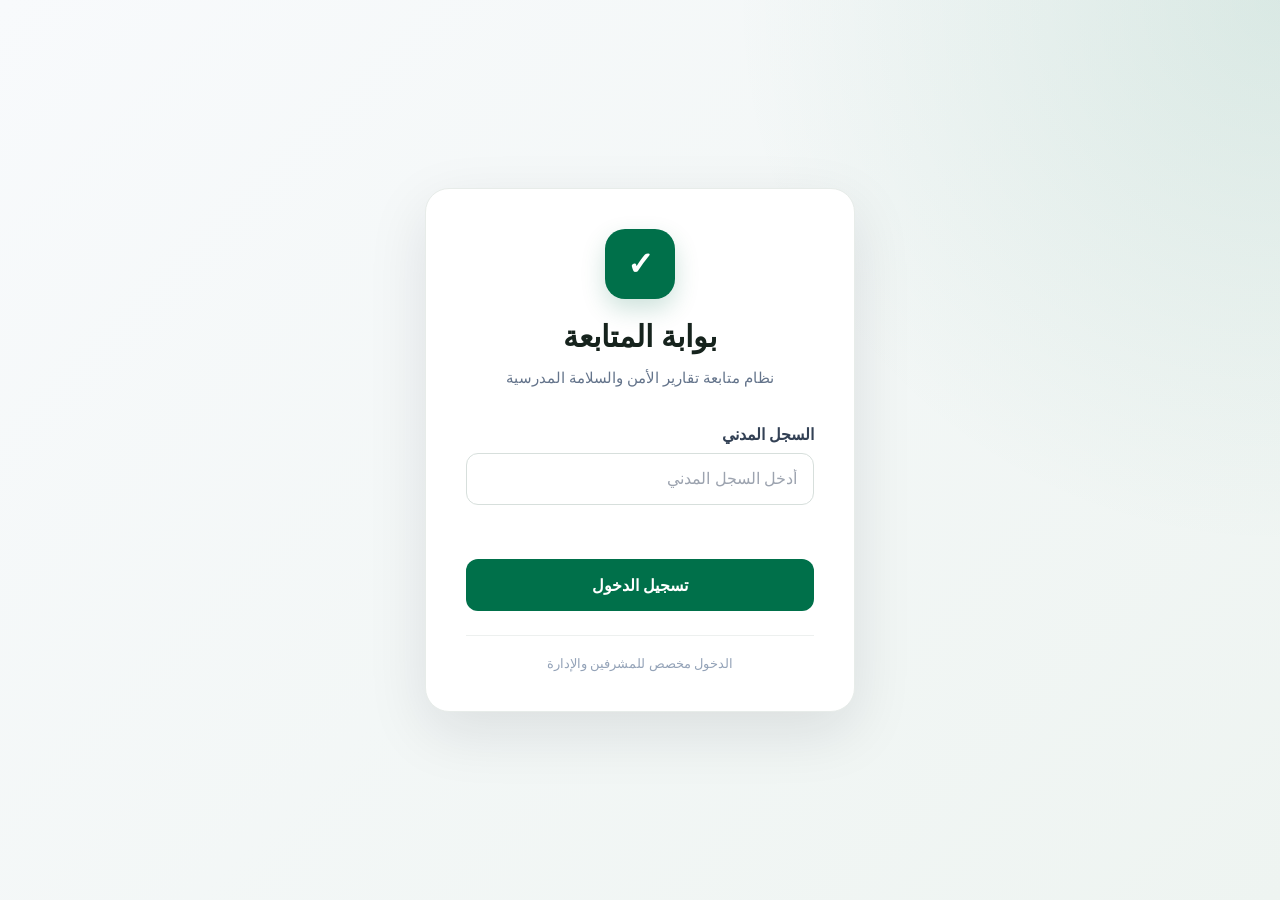
<file: dashboard.html>
<!DOCTYPE html>
<html lang="ar" dir="rtl">

<head>
  <meta charset="UTF-8">

  <meta
    name="viewport"
    content="width=device-width, initial-scale=1.0"
  >

  <meta
    name="description"
    content="بوابة متابعة تقارير الأمن والسلامة المدرسية"
  >

  <title>بوابة متابعة الأمن والسلامة المدرسية</title>

  <link
    rel="stylesheet"
    href="./safety-dashboard/css/style.css"
  >
</head>


<body>

  <!-- =====================================================
       شاشة تسجيل الدخول
  ====================================================== -->

  <main
    id="loginView"
    class="login-view"
  >

    <section class="login-card">

      <div class="brand">

        <div
          class="brand-icon"
          aria-hidden="true"
        >
          ✓
        </div>

        <h1>
          بوابة المتابعة
        </h1>

        <p>
          نظام متابعة تقارير الأمن والسلامة المدرسية
        </p>

      </div>


      <form
        id="loginForm"
        novalidate
      >

        <div class="field">

          <label for="nationalId">
            السجل المدني
          </label>

          <input
            id="nationalId"
            name="nationalId"
            type="text"
            inputmode="numeric"
            maxlength="10"
            autocomplete="off"
            placeholder="أدخل السجل المدني"
            required
          >

        </div>


        <div
          id="loginMessage"
          class="message"
          role="alert"
          aria-live="polite"
        ></div>


        <button
          id="loginButton"
          class="primary-button"
          type="submit"
        >

          <span id="loginButtonText">
            تسجيل الدخول
          </span>

          <span
            id="loginLoader"
            class="loader hidden"
            aria-hidden="true"
          ></span>

        </button>

      </form>


      <div class="login-footer">
        الدخول مخصص للمشرفين والإدارة
      </div>

    </section>

  </main>


  <!-- =====================================================
       لوحة التحكم
  ====================================================== -->

  <main
    id="dashboardView"
    class="dashboard-view hidden"
  >

    <!-- رأس الصفحة -->

    <header class="dashboard-header">

      <div class="user-info">

        <span class="welcome-label">
          مرحبًا بك
        </span>

        <div class="user-name-row">

          <h2 id="userName">
            -
          </h2>

          <span
            id="userRole"
            class="role-badge"
          >
            -
          </span>

        </div>

      </div>


      <div class="dashboard-header-actions">
        <button
          id="adminSystemSettingsButton"
          class="system-settings-button hidden"
          type="button"
          aria-haspopup="dialog"
        >
          إعدادات النظام
          <span id="adminSystemHeaderStatus" class="header-system-status open">مفتوح</span>
        </button>
        <button
          id="logoutButton"
          class="logout-button"
          type="button"
        >
          تسجيل الخروج
        </button>
      </div>

    </header>


    <!-- محتوى الداشبورد -->

    <div
      id="supervisorDashboardContent"
      class="dashboard-content"
    >

      <section class="page-heading">

        <div>

          <h1>
            لوحة متابعة المدارس
          </h1>

          <p>
            متابعة مستوى إنجاز تقارير الأمن والسلامة المدرسية
          </p>

        </div>

      </section>


      <!-- =================================================
           المؤشرات الرئيسية
      ================================================== -->

      <section
        class="stats-grid"
        aria-label="مؤشرات الأداء"
      >

        <article class="stat-card">

          <span class="stat-label">
            المدارس المسندة
          </span>

          <strong id="schoolsCount">
            —
          </strong>

          <small>
            إجمالي المدارس
          </small>

        </article>


        <article class="stat-card">

          <span class="stat-label">
            متوسط الإنجاز
          </span>

          <strong id="averageProgress">
            —
          </strong>

          <small>
            مستوى الإنجاز العام
          </small>

        </article>


        <article class="stat-card">

          <span class="stat-label">
            مدارس مكتملة
          </span>

          <strong id="completedSchools">
            —
          </strong>

          <small>
            حققت كامل المتطلبات
          </small>

        </article>


        <article class="stat-card">

          <span class="stat-label">
            تحتاج متابعة
          </span>

          <strong id="pendingSchools">
            —
          </strong>

          <small>
            لم تستكمل المتطلبات
          </small>

        </article>

      </section>


      <!-- =================================================
           المدارس
      ================================================== -->

      <section class="panel">

        <div class="panel-header">

          <div>

            <h3>
              المدارس
            </h3>

            <p>
              متابعة مستوى تقدم المدارس المرتبطة بحسابك
            </p>

          </div>

        </div>


        <!-- أدوات تصفية المدارس -->
<div class="schools-toolbar">

  <div
    class="schools-filters"
    role="group"
    aria-label="تصفية المدارس"
  >

    <button
      type="button"
      class="school-filter active"
      data-filter="all"
    >
      جميع المدارس
      <span id="allSchoolsFilterCount">0</span>
    </button>

    <button
      type="button"
      class="school-filter"
      data-filter="completed"
    >
      مكتملة
      <span id="completedSchoolsFilterCount">0</span>
    </button>

    <button
      type="button"
      class="school-filter"
      data-filter="pending"
    >
      تحتاج متابعة
      <span id="pendingSchoolsFilterCount">0</span>
    </button>

  </div>

</div>


<!-- متابعة التقارير -->
<section
  class="evacuation-monitor"
  aria-labelledby="evacuationMonitorTitle"
>

  <div class="evacuation-monitor-header">
    <div>
      <h4 id="evacuationMonitorTitle">
        متابعة التقارير
      </h4>
      <p>
        تصفية المدارس حسب نوع التقرير وحالة الإنجاز.
      </p>
    </div>
  </div>

  <div class="evacuation-monitor-filters">

    <div class="evacuation-filter-field">
      <label for="reportTypeFilter">
        نوع التقرير
      </label>
      <select id="reportTypeFilter">
        <option value="all">جميع التقارير</option>
        <option value="evacuation">خطط الإخلاء</option>
        <option value="safetyMoment">لحظة سلامة</option>
        <option value="civilDefense">اليوم العالمي للدفاع المدني</option>
        <option value="trafficWeek">أسبوع المرور</option>
      </select>
    </div>

    <div
      id="evacuationPlanFilterField"
      class="evacuation-filter-field hidden"
    >
      <label for="evacuationPlanFilter">
        الخطة
      </label>
      <select id="evacuationPlanFilter">
        <option value="all">جميع خطط الإخلاء</option>
        <option value="1">خطة الإخلاء الأولى</option>
        <option value="2">خطة الإخلاء الثانية</option>
        <option value="3">خطة الإخلاء الثالثة</option>
        <option value="4">خطة الإخلاء الرابعة</option>
      </select>
    </div>

    <div class="evacuation-filter-field">
      <label for="evacuationStatusFilter">
        الحالة
      </label>
      <select id="evacuationStatusFilter">
        <option value="all">جميع الحالات</option>
        <option value="uploaded">تم الرفع</option>
        <option value="not_uploaded">لم يتم الرفع</option>
      </select>
    </div>

  </div>

  <div class="report-filter-actions">
    <button
      id="reportFiltersResetButton"
      class="reset-filters-button"
      type="button"
    >
      إعادة ضبط الفلاتر
    </button>
    <button
      id="exportSchoolsExcelButton"
      class="primary-button compact-button export-excel-button"
      type="button"
    >
      تصدير المدارس إلى Excel
    </button>
  </div>

  <div
    id="evacuationSummary"
    class="evacuation-summary"
    aria-live="polite"
  >
    <div class="evacuation-summary-heading">
      <strong id="evacuationSummaryTitle">
        خطط الإخلاء الأربع
      </strong>
      <strong id="reportSummaryPercentage">0%</strong>
    </div>

    <div
      id="reportSummaryProgressTrack"
      class="progress-track"
      role="progressbar"
      aria-label="نسبة إنجاز التقرير المختار"
      aria-valuemin="0"
      aria-valuemax="100"
      aria-valuenow="0"
    >
      <div
        id="reportSummaryProgressBar"
        class="progress-bar"
        style="width: 0%"
      ></div>
    </div>

    <div class="evacuation-summary-values">
      <span>
        <span id="evacuationUploadedLabel">مكتملة جميع الخطط</span>:
        <b id="evacuationUploadedCount">0</b>
      </span>
      <span>
        <span id="evacuationNotUploadedLabel">تحتاج استكمال</span>:
        <b id="evacuationNotUploadedCount">0</b>
      </span>
      <span>
        الإجمالي:
        <b id="evacuationTotalCount">0</b>
      </span>
    </div>
  </div>

</section>


<!-- حالة التحميل -->
<div
  id="schoolsLoading"
  class="empty-state hidden"
>

  <div class="empty-icon">
    ◷
  </div>

  <strong>
    جاري تحميل المدارس
  </strong>

  <p>
    يرجى الانتظار...
  </p>

</div>


<!-- رسالة عدم وجود مدارس -->
<div
  id="schoolsEmpty"
  class="empty-state hidden"
>

  <div class="empty-icon">
    ✓
  </div>

  <strong id="schoolsEmptyTitle">
    لا توجد مدارس
  </strong>

  <p id="schoolsEmptyMessage">
    لا توجد مدارس مطابقة للتصنيف المحدد.
  </p>

  <button
    id="schoolsResetFiltersButton"
    class="reset-filters-button hidden"
    type="button"
  >
    إعادة ضبط الفلاتر
  </button>

</div>


<!-- قائمة المدارس -->
<div class="schools-list-controls">
  <div class="schools-search-field">
    <label for="supervisorSchoolSearch">البحث عن مدرسة</label>
    <input id="supervisorSchoolSearch" type="search" placeholder="اسم المدرسة أو الرقم الإحصائي أو المدينة">
  </div>
  <div class="schools-refresh-control">
    <button id="supervisorRefreshButton" class="reset-filters-button" type="button">تحديث البيانات</button>
    <small id="supervisorLastUpdated" aria-live="polite"></small>
  </div>
</div>
<div
  id="schoolsList"
  class="schools-list schools-list-scroll"
  aria-live="polite"
></div>

      </section>

    </div>


    <!-- =================================================
         لوحة مدير النظام
    ================================================== -->
    <div
      id="adminDashboardContent"
      class="dashboard-content hidden"
    >

      <section class="page-heading admin-page-heading">
        <div>
          <h1>لوحة مدير النظام</h1>
          <p>متابعة إنجاز المشرفين والمدارس</p>
        </div>

        <button
          id="adminAllSchoolsButton"
          class="primary-button compact-button"
          type="button"
        >
          جميع المدارس
        </button>
      </section>

      <div
        id="adminLoading"
        class="empty-state"
        aria-live="polite"
      >
        <div class="empty-icon">◷</div>
        <strong>جاري تحميل بيانات لوحة مدير النظام...</strong>
        <p>يرجى الانتظار...</p>
      </div>

      <div
        id="adminError"
        class="empty-state hidden"
        role="alert"
      >
        <div class="empty-icon">!</div>
        <strong>تعذر تحميل بيانات لوحة مدير النظام.</strong>
        <p id="adminErrorMessage">يرجى المحاولة مرة أخرى.</p>
        <button
          id="adminRetryButton"
          class="primary-button compact-button"
          type="button"
        >
          إعادة المحاولة
        </button>
      </div>

      <div id="adminDashboardBody" class="hidden">

        <div id="adminSystemSettingsModal" class="system-settings-modal hidden" role="dialog" aria-modal="true" aria-labelledby="adminSystemControlTitle">
          <div class="system-settings-backdrop" data-close-system-settings></div>
          <section id="adminSystemControl" class="system-settings-dialog">
            <div class="system-settings-dialog-header">
              <div>
                <span class="system-control-label">حالة النظام</span>
                <h2 id="adminSystemControlTitle">التحكم في دخول المدارس</h2>
              </div>
              <button class="system-settings-close" type="button" data-close-system-settings aria-label="إغلاق">×</button>
            </div>
            <div class="system-control-heading">
              <p id="adminSystemStatusDescription">النظام متاح للمدارس وعمليات رفع التقارير.</p>
              <span id="adminSystemStatusBadge" class="system-status-badge open">مفتوح</span>
            </div>
            <label for="adminSystemClosedMessage">رسالة الإغلاق للمدارس</label>
            <textarea id="adminSystemClosedMessage" rows="3" maxlength="300" placeholder="مثال: تم إغلاق النظام لانتهاء فترة رفع التقارير."></textarea>
            <small id="adminSystemStatusMeta"></small>
            <div id="adminSystemStatusFeedback" class="system-control-feedback hidden" role="status" aria-live="polite"></div>
            <button id="adminSystemToggleButton" class="system-toggle-button close-system" type="button">إغلاق النظام</button>
            <div class="report-window-divider"></div>
            <div class="report-window-heading">
              <div>
                <span class="system-control-label">فترات التقارير</span>
                <h3>فتح وإغلاق التقارير يدويًا</h3>
              </div>
              <p>التغيير يمنع عمليات الرفع الجديدة فقط، ولا يؤثر على التقارير السابقة.</p>
            </div>
            <div id="adminReportWindows" class="report-windows-list" aria-live="polite"></div>
            <div id="adminReportWindowsFeedback" class="system-control-feedback hidden" role="status" aria-live="polite"></div>
          </section>
        </div>

        <section
          class="stats-grid admin-stats-grid"
          aria-label="مؤشرات الإدارة"
        >
          <article class="stat-card">
            <span class="stat-label">إجمالي المشرفين</span>
            <strong id="adminSupervisorsCount">—</strong>
            <small>المشرفون المسجلون</small>
          </article>
          <article class="stat-card">
            <span class="stat-label">إجمالي المدارس</span>
            <strong id="adminSchoolsCount">—</strong>
            <small>المدارس النشطة</small>
          </article>
          <article class="stat-card">
            <span class="stat-label">متوسط الإنجاز العام</span>
            <strong id="adminAverageAchievement">—</strong>
            <small>متوسط جميع المدارس</small>
          </article>
          <article class="stat-card">
            <span class="stat-label">المدارس المكتملة</span>
            <strong id="adminCompletedSchools">—</strong>
            <small>حققت كامل المتطلبات</small>
          </article>
          <article class="stat-card">
            <span class="stat-label">تحتاج متابعة</span>
            <strong id="adminPendingSchools">—</strong>
            <small>لم تستكمل المتطلبات</small>
          </article>
          <article class="stat-card warning-card">
            <span class="stat-label">مدارس غير مسندة</span>
            <strong id="adminUnassignedSchools">—</strong>
            <small>تحتاج إلى ربط بمشرف</small>
          </article>
        </section>

        <section id="adminSupervisorsPanel" class="panel">
          <div class="panel-header">
            <div>
              <h3>إنجاز المشرفين</h3>
              <p id="adminSupervisorsSubtitle">الأقل إنجازًا يظهر أولًا لتسهيل المتابعة</p>
            </div>
          </div>

          <div class="admin-toolbar">
            <div class="evacuation-filter-field admin-search-field">
              <label for="adminSupervisorSearch">البحث</label>
              <input
                id="adminSupervisorSearch"
                type="search"
                placeholder="ابحث باسم المشرف..."
              >
            </div>
            <div class="evacuation-filter-field">
              <label for="adminSupervisorReportTypeFilter">نوع التقرير</label>
              <select id="adminSupervisorReportTypeFilter">
                <option value="all">جميع التقارير</option>
                <option value="evacuation">خطط الإخلاء</option>
                <option value="safetyMoment">لحظة سلامة</option>
                <option value="civilDefense">اليوم العالمي للدفاع المدني</option>
                <option value="trafficWeek">أسبوع المرور</option>
              </select>
            </div>
            <div
              id="adminSupervisorEvacuationPlanFilterField"
              class="evacuation-filter-field hidden"
            >
              <label for="adminSupervisorEvacuationPlanFilter">خطة الإخلاء</label>
              <select id="adminSupervisorEvacuationPlanFilter">
                <option value="all">جميع الخطط</option>
                <option value="1">الخطة الأولى</option>
                <option value="2">الخطة الثانية</option>
                <option value="3">الخطة الثالثة</option>
                <option value="4">الخطة الرابعة</option>
              </select>
            </div>
            <div class="evacuation-filter-field">
              <label for="adminSupervisorStatusFilter">الحالة</label>
              <select id="adminSupervisorStatusFilter">
                <option value="all">جميع المشرفين</option>
                <option value="completed">مكتمل</option>
                <option value="pending">يحتاج متابعة</option>
              </select>
            </div>
            <div class="evacuation-filter-field">
              <label for="adminSupervisorSort">الترتيب</label>
              <select id="adminSupervisorSort">
                <option value="achievement-asc">الأقل إنجازًا</option>
                <option value="achievement-desc">الأعلى إنجازًا</option>
                <option value="name">الاسم</option>
              </select>
            </div>
          </div>

          <div class="admin-table-wrap">
            <table class="admin-supervisors-table">
              <thead>
                <tr>
                  <th>المشرف</th>
                  <th>عدد المدارس</th>
                  <th id="adminSupervisorPercentageHeader">نسبة الإنجاز</th>
                  <th>المدارس المكتملة</th>
                  <th>تحتاج متابعة</th>
                  <th>الحالة</th>
                  <th>الإجراء</th>
                </tr>
              </thead>
              <tbody id="adminSupervisorsTableBody"></tbody>
            </table>
          </div>

          <div
            id="adminSupervisorsEmpty"
            class="empty-state hidden"
          >
            <div class="empty-icon">⌕</div>
            <strong>لا توجد نتائج مطابقة للفلاتر الحالية.</strong>
          </div>
        </section>

        <section id="adminSchoolsPanel" class="panel hidden">
          <div class="panel-header admin-schools-header">
            <div>
              <h3 id="adminSchoolsTitle">جميع المدارس</h3>
              <p id="adminSchoolsSubtitle">متابعة جميع مدارس النظام</p>
            </div>
            <button
              id="adminBackToSupervisorsButton"
              class="reset-filters-button"
              type="button"
            >
              العودة إلى جميع المشرفين
            </button>
          </div>

          <div
            id="adminSelectedSupervisorSummary"
            class="admin-selection-summary hidden"
          ></div>

          <div class="schools-toolbar">
            <div
              class="schools-filters"
              role="group"
              aria-label="تصفية مدارس الإدارة"
            >
              <button type="button" class="admin-school-filter active" data-filter="all">
                جميع المدارس
              </button>
              <button type="button" class="admin-school-filter" data-filter="completed">
                مكتملة
              </button>
              <button type="button" class="admin-school-filter" data-filter="pending">
                تحتاج متابعة
              </button>
            </div>
          </div>

          <div class="admin-toolbar admin-school-toolbar">
            <div class="evacuation-filter-field">
              <label for="adminSchoolSupervisorFilter">المشرف</label>
              <select id="adminSchoolSupervisorFilter">
                <option value="all">جميع المشرفين</option>
              </select>
            </div>
            <div class="evacuation-filter-field">
              <label for="adminGovernorateFilter">المحافظة</label>
              <select id="adminGovernorateFilter">
                <option value="all">جميع المحافظات</option>
              </select>
            </div>
            <div class="evacuation-filter-field">
              <label for="adminReportTypeFilter">نوع التقرير</label>
              <select id="adminReportTypeFilter">
                <option value="all">جميع التقارير</option>
                <option value="evacuation">خطط الإخلاء</option>
                <option value="safetyMoment">لحظة سلامة</option>
                <option value="civilDefense">اليوم العالمي للدفاع المدني</option>
                <option value="trafficWeek">أسبوع المرور</option>
              </select>
            </div>
            <div
              id="adminEvacuationPlanFilterField"
              class="evacuation-filter-field hidden"
            >
              <label for="adminEvacuationPlanFilter">الخطة</label>
              <select id="adminEvacuationPlanFilter">
                <option value="all">جميع خطط الإخلاء</option>
                <option value="1">خطة الإخلاء الأولى</option>
                <option value="2">خطة الإخلاء الثانية</option>
                <option value="3">خطة الإخلاء الثالثة</option>
                <option value="4">خطة الإخلاء الرابعة</option>
              </select>
            </div>
            <div class="evacuation-filter-field">
              <label for="adminReportStatusFilter">الحالة</label>
              <select id="adminReportStatusFilter">
                <option value="all">جميع الحالات</option>
                <option value="uploaded">تم الرفع</option>
                <option value="not_uploaded">لم يتم الرفع</option>
              </select>
            </div>
          </div>

          <div
            id="adminReportProgressSummary"
            class="admin-report-progress-summary"
            aria-live="polite"
          >
            <div class="admin-report-progress-heading">
              <div>
                <span class="stat-label">نسبة الإنجاز حسب الاختيار</span>
                <strong id="adminReportProgressTitle">الإنجاز العام</strong>
              </div>
              <strong id="adminReportProgressPercentage">0%</strong>
            </div>
            <div
              id="adminReportProgressTrack"
              class="progress-track"
              role="progressbar"
              aria-label="نسبة الإنجاز حسب التقرير المختار"
              aria-valuemin="0"
              aria-valuemax="100"
              aria-valuenow="0"
            >
              <div
                id="adminReportProgressBar"
                class="progress-bar"
                style="width: 0%"
              ></div>
            </div>
            <div class="admin-report-progress-counts">
              <span>تم الإنجاز: <b id="adminReportProgressCompleted">0</b></span>
              <span>لم يكتمل: <b id="adminReportProgressPending">0</b></span>
              <span>الإجمالي: <b id="adminReportProgressTotal">0</b></span>
            </div>
          </div>

          <div class="report-filter-actions admin-report-actions">
            <button
              id="adminResetSchoolFiltersButton"
              class="reset-filters-button"
              type="button"
            >
              إعادة ضبط الفلاتر
            </button>
            <button
              id="adminExportSchoolsExcelButton"
              class="primary-button compact-button export-excel-button"
              type="button"
            >
              تصدير المدارس إلى Excel
            </button>
          </div>

          <div class="schools-list-controls">
            <div class="schools-search-field">
              <label for="adminSchoolSearch">البحث عن مدرسة</label>
              <input id="adminSchoolSearch" type="search" placeholder="اسم المدرسة أو الرقم الإحصائي أو المدينة">
            </div>
            <div class="schools-refresh-control">
              <button id="adminRefreshButton" class="reset-filters-button" type="button">تحديث البيانات</button>
              <small id="adminLastUpdated" aria-live="polite"></small>
            </div>
          </div>

          <div
            id="adminSchoolsEmpty"
            class="empty-state hidden"
          >
            <div class="empty-icon">⌕</div>
            <strong>لا توجد نتائج مطابقة للفلاتر الحالية.</strong>
          </div>

          <div
            id="adminSchoolsList"
            class="schools-list schools-list-scroll"
            aria-live="polite"
          ></div>
        </section>

      </div>
    </div>

  </main>


  <!-- =====================================================
       JavaScript
       الترتيب مهم
  ====================================================== -->

  <script src="./safety-dashboard/js/config.js"></script>
  <script src="./safety-dashboard/js/api.js"></script>
  <script src="./safety-dashboard/js/auth.js"></script>
  <script src="./safety-dashboard/js/excel-export.js"></script>
  <script src="./safety-dashboard/js/app.js"></script>

</body>

</html>
</file>
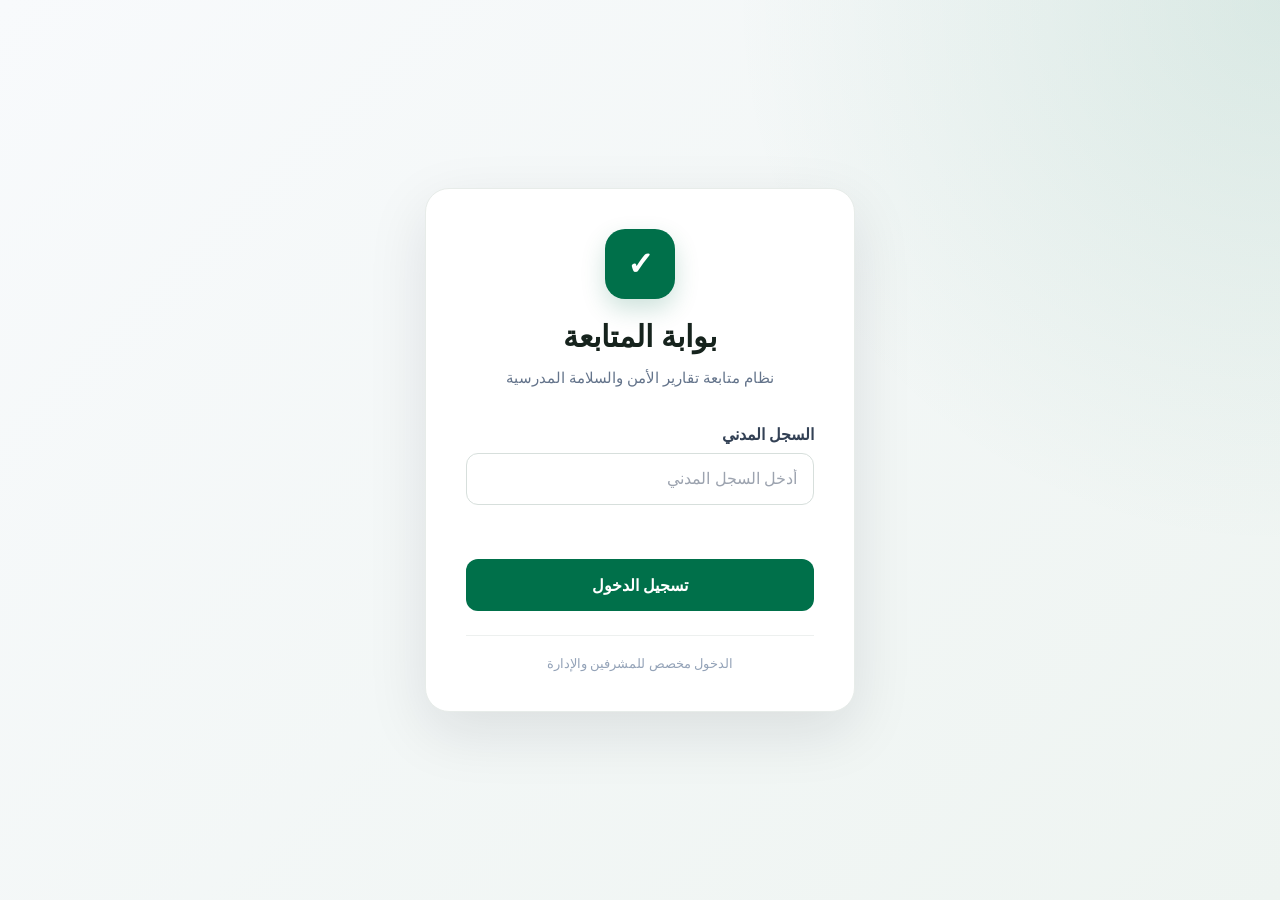
<file: dashbord.html>
<!doctype html>
<html lang="ar" dir="rtl">
<head>
  <meta charset="utf-8">
  <meta name="viewport" content="width=device-width, initial-scale=1">
  <meta http-equiv="refresh" content="0; url=./dashboard.html">
  <title>جاري فتح لوحة التحكم</title>
  <link rel="canonical" href="./dashboard.html">
</head>
<body>
  <p>جاري فتح <a href="./dashboard.html">لوحة التحكم</a>…</p>
  <script>window.location.replace('./dashboard.html');</script>
</body>
</html>
</file>
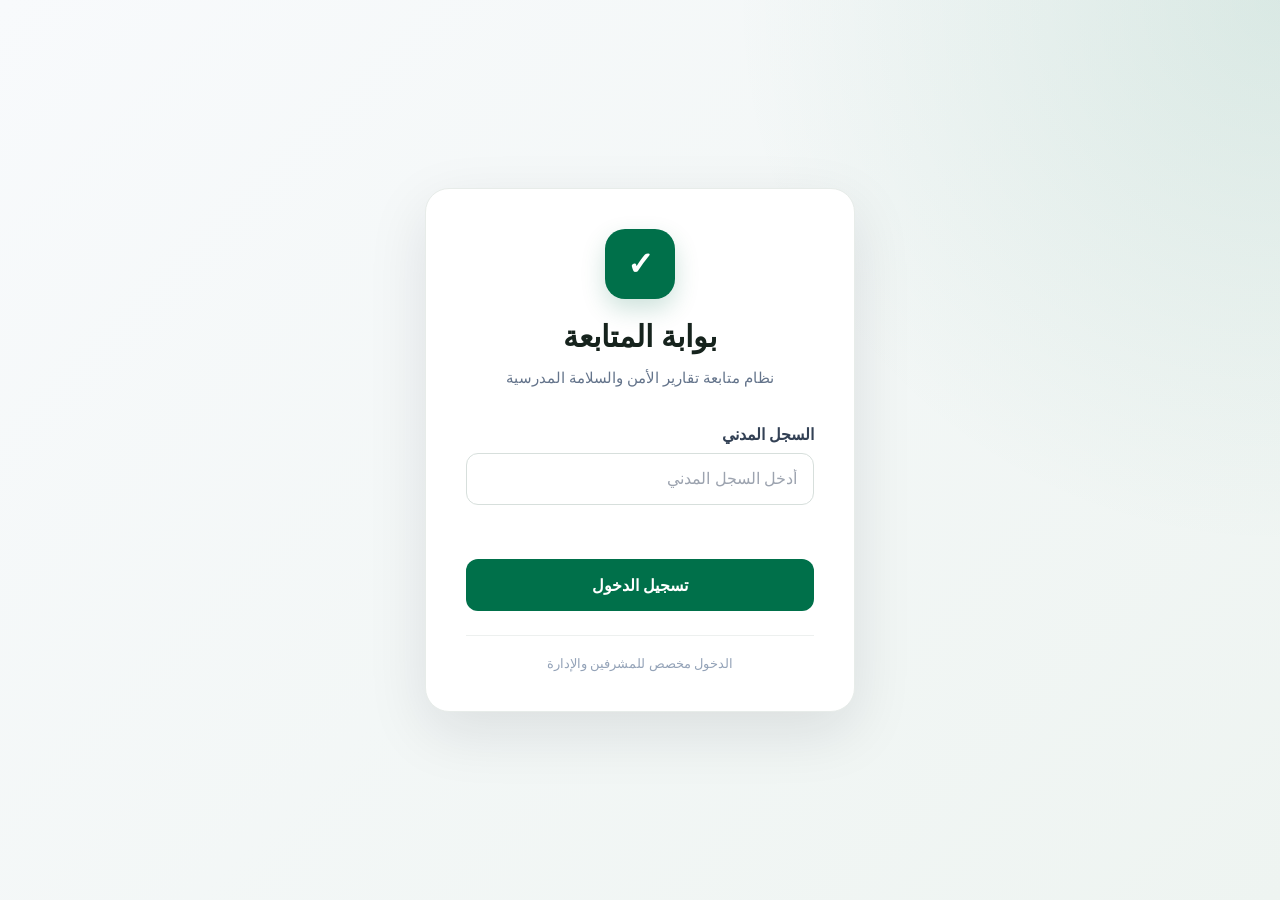
<file: safety-dashboard/dashbord.html>
<!DOCTYPE html>
<html lang="ar" dir="rtl">

<head>
  <meta charset="UTF-8">

  <meta
    name="viewport"
    content="width=device-width, initial-scale=1.0"
  >

  <meta
    name="description"
    content="بوابة متابعة تقارير الأمن والسلامة المدرسية"
  >

  <title>بوابة متابعة الأمن والسلامة المدرسية</title>

  <link
    rel="stylesheet"
    href="./css/style.css"
  >
</head>


<body>

  <!-- =====================================================
       شاشة تسجيل الدخول
  ====================================================== -->

  <main
    id="loginView"
    class="login-view"
  >

    <section class="login-card">

      <div class="brand">

        <div
          class="brand-icon"
          aria-hidden="true"
        >
          ✓
        </div>

        <h1>
          بوابة المتابعة
        </h1>

        <p>
          نظام متابعة تقارير الأمن والسلامة المدرسية
        </p>

      </div>


      <form
        id="loginForm"
        novalidate
      >

        <div class="field">

          <label for="nationalId">
            السجل المدني
          </label>

          <input
            id="nationalId"
            name="nationalId"
            type="text"
            inputmode="numeric"
            maxlength="10"
            autocomplete="off"
            placeholder="أدخل السجل المدني"
            required
          >

        </div>


        <div
          id="loginMessage"
          class="message"
          role="alert"
          aria-live="polite"
        ></div>


        <button
          id="loginButton"
          class="primary-button"
          type="submit"
        >

          <span id="loginButtonText">
            تسجيل الدخول
          </span>

          <span
            id="loginLoader"
            class="loader hidden"
            aria-hidden="true"
          ></span>

        </button>

      </form>


      <div class="login-footer">
        الدخول مخصص للمشرفين والإدارة
      </div>

    </section>

  </main>


  <!-- =====================================================
       لوحة التحكم
  ====================================================== -->

  <main
    id="dashboardView"
    class="dashboard-view hidden"
  >

    <!-- رأس الصفحة -->

    <header class="dashboard-header">

      <div class="user-info">

        <span class="welcome-label">
          مرحبًا بك
        </span>

        <div class="user-name-row">

          <h2 id="userName">
            -
          </h2>

          <span
            id="userRole"
            class="role-badge"
          >
            -
          </span>

        </div>

      </div>


      <div class="dashboard-header-actions">
        <button
          id="adminSystemSettingsButton"
          class="system-settings-button hidden"
          type="button"
          aria-haspopup="dialog"
        >
          إعدادات النظام
          <span id="adminSystemHeaderStatus" class="header-system-status open">مفتوح</span>
        </button>
        <button
          id="logoutButton"
          class="logout-button"
          type="button"
        >
          تسجيل الخروج
        </button>
      </div>

    </header>


    <!-- محتوى الداشبورد -->

    <div
      id="supervisorDashboardContent"
      class="dashboard-content"
    >

      <section class="page-heading">

        <div>

          <h1>
            لوحة متابعة المدارس
          </h1>

          <p>
            متابعة مستوى إنجاز تقارير الأمن والسلامة المدرسية
          </p>

        </div>

      </section>


      <!-- =================================================
           المؤشرات الرئيسية
      ================================================== -->

      <section
        class="stats-grid"
        aria-label="مؤشرات الأداء"
      >

        <article class="stat-card">

          <span class="stat-label">
            المدارس المسندة
          </span>

          <strong id="schoolsCount">
            —
          </strong>

          <small>
            إجمالي المدارس
          </small>

        </article>


        <article class="stat-card">

          <span class="stat-label">
            متوسط الإنجاز
          </span>

          <strong id="averageProgress">
            —
          </strong>

          <small>
            مستوى الإنجاز العام
          </small>

        </article>


        <article class="stat-card">

          <span class="stat-label">
            مدارس مكتملة
          </span>

          <strong id="completedSchools">
            —
          </strong>

          <small>
            حققت كامل المتطلبات
          </small>

        </article>


        <article class="stat-card">

          <span class="stat-label">
            تحتاج متابعة
          </span>

          <strong id="pendingSchools">
            —
          </strong>

          <small>
            لم تستكمل المتطلبات
          </small>

        </article>

      </section>


      <!-- =================================================
           المدارس
      ================================================== -->

      <section class="panel">

        <div class="panel-header">

          <div>

            <h3>
              المدارس
            </h3>

            <p>
              متابعة مستوى تقدم المدارس المرتبطة بحسابك
            </p>

          </div>

        </div>


        <!-- أدوات تصفية المدارس -->
<div class="schools-toolbar">

  <div
    class="schools-filters"
    role="group"
    aria-label="تصفية المدارس"
  >

    <button
      type="button"
      class="school-filter active"
      data-filter="all"
    >
      جميع المدارس
      <span id="allSchoolsFilterCount">0</span>
    </button>

    <button
      type="button"
      class="school-filter"
      data-filter="completed"
    >
      مكتملة
      <span id="completedSchoolsFilterCount">0</span>
    </button>

    <button
      type="button"
      class="school-filter"
      data-filter="pending"
    >
      تحتاج متابعة
      <span id="pendingSchoolsFilterCount">0</span>
    </button>

  </div>

</div>


<!-- متابعة التقارير -->
<section
  class="evacuation-monitor"
  aria-labelledby="evacuationMonitorTitle"
>

  <div class="evacuation-monitor-header">
    <div>
      <h4 id="evacuationMonitorTitle">
        متابعة التقارير
      </h4>
      <p>
        تصفية المدارس حسب نوع التقرير وحالة الإنجاز.
      </p>
    </div>
  </div>

  <div class="evacuation-monitor-filters">

    <div class="evacuation-filter-field">
      <label for="reportTypeFilter">
        نوع التقرير
      </label>
      <select id="reportTypeFilter">
        <option value="all">جميع التقارير</option>
        <option value="evacuation">خطط الإخلاء</option>
        <option value="safetyMoment">لحظة سلامة</option>
        <option value="civilDefense">اليوم العالمي للدفاع المدني</option>
        <option value="trafficWeek">أسبوع المرور</option>
      </select>
    </div>

    <div
      id="evacuationPlanFilterField"
      class="evacuation-filter-field hidden"
    >
      <label for="evacuationPlanFilter">
        الخطة
      </label>
      <select id="evacuationPlanFilter">
        <option value="all">جميع خطط الإخلاء</option>
        <option value="1">خطة الإخلاء الأولى</option>
        <option value="2">خطة الإخلاء الثانية</option>
        <option value="3">خطة الإخلاء الثالثة</option>
        <option value="4">خطة الإخلاء الرابعة</option>
      </select>
    </div>

    <div class="evacuation-filter-field">
      <label for="evacuationStatusFilter">
        الحالة
      </label>
      <select id="evacuationStatusFilter">
        <option value="all">جميع الحالات</option>
        <option value="uploaded">تم الرفع</option>
        <option value="not_uploaded">لم يتم الرفع</option>
      </select>
    </div>

  </div>

  <div class="report-filter-actions">
    <button
      id="reportFiltersResetButton"
      class="reset-filters-button"
      type="button"
    >
      إعادة ضبط الفلاتر
    </button>
    <button
      id="exportSchoolsExcelButton"
      class="primary-button compact-button export-excel-button"
      type="button"
    >
      تصدير المدارس إلى Excel
    </button>
  </div>

  <div
    id="evacuationSummary"
    class="evacuation-summary"
    aria-live="polite"
  >
    <div class="evacuation-summary-heading">
      <strong id="evacuationSummaryTitle">
        خطط الإخلاء الأربع
      </strong>
      <strong id="reportSummaryPercentage">0%</strong>
    </div>

    <div
      id="reportSummaryProgressTrack"
      class="progress-track"
      role="progressbar"
      aria-label="نسبة إنجاز التقرير المختار"
      aria-valuemin="0"
      aria-valuemax="100"
      aria-valuenow="0"
    >
      <div
        id="reportSummaryProgressBar"
        class="progress-bar"
        style="width: 0%"
      ></div>
    </div>

    <div class="evacuation-summary-values">
      <span>
        <span id="evacuationUploadedLabel">مكتملة جميع الخطط</span>:
        <b id="evacuationUploadedCount">0</b>
      </span>
      <span>
        <span id="evacuationNotUploadedLabel">تحتاج استكمال</span>:
        <b id="evacuationNotUploadedCount">0</b>
      </span>
      <span>
        الإجمالي:
        <b id="evacuationTotalCount">0</b>
      </span>
    </div>
  </div>

</section>


<!-- حالة التحميل -->
<div
  id="schoolsLoading"
  class="empty-state hidden"
>

  <div class="empty-icon">
    ◷
  </div>

  <strong>
    جاري تحميل المدارس
  </strong>

  <p>
    يرجى الانتظار...
  </p>

</div>


<!-- رسالة عدم وجود مدارس -->
<div
  id="schoolsEmpty"
  class="empty-state hidden"
>

  <div class="empty-icon">
    ✓
  </div>

  <strong id="schoolsEmptyTitle">
    لا توجد مدارس
  </strong>

  <p id="schoolsEmptyMessage">
    لا توجد مدارس مطابقة للتصنيف المحدد.
  </p>

  <button
    id="schoolsResetFiltersButton"
    class="reset-filters-button hidden"
    type="button"
  >
    إعادة ضبط الفلاتر
  </button>

</div>


<!-- قائمة المدارس -->
<div
  id="schoolsList"
  class="schools-list"
  aria-live="polite"
></div>

      </section>

    </div>


    <!-- =================================================
         لوحة مدير النظام
    ================================================== -->
    <div
      id="adminDashboardContent"
      class="dashboard-content hidden"
    >

      <section class="page-heading admin-page-heading">
        <div>
          <h1>لوحة مدير النظام</h1>
          <p>متابعة إنجاز المشرفين والمدارس</p>
        </div>

        <button
          id="adminAllSchoolsButton"
          class="primary-button compact-button"
          type="button"
        >
          جميع المدارس
        </button>
      </section>

      <div
        id="adminLoading"
        class="empty-state"
        aria-live="polite"
      >
        <div class="empty-icon">◷</div>
        <strong>جاري تحميل بيانات لوحة مدير النظام...</strong>
        <p>يرجى الانتظار...</p>
      </div>

      <div
        id="adminError"
        class="empty-state hidden"
        role="alert"
      >
        <div class="empty-icon">!</div>
        <strong>تعذر تحميل بيانات لوحة مدير النظام.</strong>
        <p id="adminErrorMessage">يرجى المحاولة مرة أخرى.</p>
        <button
          id="adminRetryButton"
          class="primary-button compact-button"
          type="button"
        >
          إعادة المحاولة
        </button>
      </div>

      <div id="adminDashboardBody" class="hidden">

        <div id="adminSystemSettingsModal" class="system-settings-modal hidden" role="dialog" aria-modal="true" aria-labelledby="adminSystemControlTitle">
          <div class="system-settings-backdrop" data-close-system-settings></div>
          <section id="adminSystemControl" class="system-settings-dialog">
            <div class="system-settings-dialog-header">
              <div>
                <span class="system-control-label">حالة النظام</span>
                <h2 id="adminSystemControlTitle">التحكم في دخول المدارس</h2>
              </div>
              <button class="system-settings-close" type="button" data-close-system-settings aria-label="إغلاق">×</button>
            </div>
            <div class="system-control-heading">
              <p id="adminSystemStatusDescription">النظام متاح للمدارس وعمليات رفع التقارير.</p>
              <span id="adminSystemStatusBadge" class="system-status-badge open">مفتوح</span>
            </div>
            <label for="adminSystemClosedMessage">رسالة الإغلاق للمدارس</label>
            <textarea id="adminSystemClosedMessage" rows="3" maxlength="300" placeholder="مثال: تم إغلاق النظام لانتهاء فترة رفع التقارير."></textarea>
            <small id="adminSystemStatusMeta"></small>
            <div id="adminSystemStatusFeedback" class="system-control-feedback hidden" role="status" aria-live="polite"></div>
            <button id="adminSystemToggleButton" class="system-toggle-button close-system" type="button">إغلاق النظام</button>
          </section>
        </div>

        <section
          class="stats-grid admin-stats-grid"
          aria-label="مؤشرات الإدارة"
        >
          <article class="stat-card">
            <span class="stat-label">إجمالي المشرفين</span>
            <strong id="adminSupervisorsCount">—</strong>
            <small>المشرفون المسجلون</small>
          </article>
          <article class="stat-card">
            <span class="stat-label">إجمالي المدارس</span>
            <strong id="adminSchoolsCount">—</strong>
            <small>المدارس النشطة</small>
          </article>
          <article class="stat-card">
            <span class="stat-label">متوسط الإنجاز العام</span>
            <strong id="adminAverageAchievement">—</strong>
            <small>متوسط جميع المدارس</small>
          </article>
          <article class="stat-card">
            <span class="stat-label">المدارس المكتملة</span>
            <strong id="adminCompletedSchools">—</strong>
            <small>حققت كامل المتطلبات</small>
          </article>
          <article class="stat-card">
            <span class="stat-label">تحتاج متابعة</span>
            <strong id="adminPendingSchools">—</strong>
            <small>لم تستكمل المتطلبات</small>
          </article>
          <article class="stat-card warning-card">
            <span class="stat-label">مدارس غير مسندة</span>
            <strong id="adminUnassignedSchools">—</strong>
            <small>تحتاج إلى ربط بمشرف</small>
          </article>
        </section>

        <section id="adminSupervisorsPanel" class="panel">
          <div class="panel-header">
            <div>
              <h3>إنجاز المشرفين</h3>
              <p id="adminSupervisorsSubtitle">الأقل إنجازًا يظهر أولًا لتسهيل المتابعة</p>
            </div>
          </div>

          <div class="admin-toolbar">
            <div class="evacuation-filter-field admin-search-field">
              <label for="adminSupervisorSearch">البحث</label>
              <input
                id="adminSupervisorSearch"
                type="search"
                placeholder="ابحث باسم المشرف..."
              >
            </div>
            <div class="evacuation-filter-field">
              <label for="adminSupervisorReportTypeFilter">نوع التقرير</label>
              <select id="adminSupervisorReportTypeFilter">
                <option value="all">جميع التقارير</option>
                <option value="evacuation">خطط الإخلاء</option>
                <option value="safetyMoment">لحظة سلامة</option>
                <option value="civilDefense">اليوم العالمي للدفاع المدني</option>
                <option value="trafficWeek">أسبوع المرور</option>
              </select>
            </div>
            <div
              id="adminSupervisorEvacuationPlanFilterField"
              class="evacuation-filter-field hidden"
            >
              <label for="adminSupervisorEvacuationPlanFilter">خطة الإخلاء</label>
              <select id="adminSupervisorEvacuationPlanFilter">
                <option value="all">جميع الخطط</option>
                <option value="1">الخطة الأولى</option>
                <option value="2">الخطة الثانية</option>
                <option value="3">الخطة الثالثة</option>
                <option value="4">الخطة الرابعة</option>
              </select>
            </div>
            <div class="evacuation-filter-field">
              <label for="adminSupervisorStatusFilter">الحالة</label>
              <select id="adminSupervisorStatusFilter">
                <option value="all">جميع المشرفين</option>
                <option value="completed">مكتمل</option>
                <option value="pending">يحتاج متابعة</option>
              </select>
            </div>
            <div class="evacuation-filter-field">
              <label for="adminSupervisorSort">الترتيب</label>
              <select id="adminSupervisorSort">
                <option value="achievement-asc">الأقل إنجازًا</option>
                <option value="achievement-desc">الأعلى إنجازًا</option>
                <option value="name">الاسم</option>
              </select>
            </div>
          </div>

          <div class="admin-table-wrap">
            <table class="admin-supervisors-table">
              <thead>
                <tr>
                  <th>المشرف</th>
                  <th>عدد المدارس</th>
                  <th id="adminSupervisorPercentageHeader">نسبة الإنجاز</th>
                  <th>المدارس المكتملة</th>
                  <th>تحتاج متابعة</th>
                  <th>الحالة</th>
                  <th>الإجراء</th>
                </tr>
              </thead>
              <tbody id="adminSupervisorsTableBody"></tbody>
            </table>
          </div>

          <div
            id="adminSupervisorsEmpty"
            class="empty-state hidden"
          >
            <div class="empty-icon">⌕</div>
            <strong>لا توجد نتائج مطابقة للفلاتر الحالية.</strong>
          </div>
        </section>

        <section id="adminSchoolsPanel" class="panel hidden">
          <div class="panel-header admin-schools-header">
            <div>
              <h3 id="adminSchoolsTitle">جميع المدارس</h3>
              <p id="adminSchoolsSubtitle">متابعة جميع مدارس النظام</p>
            </div>
            <button
              id="adminBackToSupervisorsButton"
              class="reset-filters-button"
              type="button"
            >
              العودة إلى جميع المشرفين
            </button>
          </div>

          <div
            id="adminSelectedSupervisorSummary"
            class="admin-selection-summary hidden"
          ></div>

          <div class="schools-toolbar">
            <div
              class="schools-filters"
              role="group"
              aria-label="تصفية مدارس الإدارة"
            >
              <button type="button" class="admin-school-filter active" data-filter="all">
                جميع المدارس
              </button>
              <button type="button" class="admin-school-filter" data-filter="completed">
                مكتملة
              </button>
              <button type="button" class="admin-school-filter" data-filter="pending">
                تحتاج متابعة
              </button>
            </div>
          </div>

          <div class="admin-toolbar admin-school-toolbar">
            <div class="evacuation-filter-field">
              <label for="adminSchoolSupervisorFilter">المشرف</label>
              <select id="adminSchoolSupervisorFilter">
                <option value="all">جميع المشرفين</option>
              </select>
            </div>
            <div class="evacuation-filter-field">
              <label for="adminGovernorateFilter">المحافظة</label>
              <select id="adminGovernorateFilter">
                <option value="all">جميع المحافظات</option>
              </select>
            </div>
            <div class="evacuation-filter-field">
              <label for="adminReportTypeFilter">نوع التقرير</label>
              <select id="adminReportTypeFilter">
                <option value="all">جميع التقارير</option>
                <option value="evacuation">خطط الإخلاء</option>
                <option value="safetyMoment">لحظة سلامة</option>
                <option value="civilDefense">اليوم العالمي للدفاع المدني</option>
                <option value="trafficWeek">أسبوع المرور</option>
              </select>
            </div>
            <div
              id="adminEvacuationPlanFilterField"
              class="evacuation-filter-field hidden"
            >
              <label for="adminEvacuationPlanFilter">الخطة</label>
              <select id="adminEvacuationPlanFilter">
                <option value="all">جميع خطط الإخلاء</option>
                <option value="1">خطة الإخلاء الأولى</option>
                <option value="2">خطة الإخلاء الثانية</option>
                <option value="3">خطة الإخلاء الثالثة</option>
                <option value="4">خطة الإخلاء الرابعة</option>
              </select>
            </div>
            <div class="evacuation-filter-field">
              <label for="adminReportStatusFilter">الحالة</label>
              <select id="adminReportStatusFilter">
                <option value="all">جميع الحالات</option>
                <option value="uploaded">تم الرفع</option>
                <option value="not_uploaded">لم يتم الرفع</option>
              </select>
            </div>
          </div>

          <div
            id="adminReportProgressSummary"
            class="admin-report-progress-summary"
            aria-live="polite"
          >
            <div class="admin-report-progress-heading">
              <div>
                <span class="stat-label">نسبة الإنجاز حسب الاختيار</span>
                <strong id="adminReportProgressTitle">الإنجاز العام</strong>
              </div>
              <strong id="adminReportProgressPercentage">0%</strong>
            </div>
            <div
              id="adminReportProgressTrack"
              class="progress-track"
              role="progressbar"
              aria-label="نسبة الإنجاز حسب التقرير المختار"
              aria-valuemin="0"
              aria-valuemax="100"
              aria-valuenow="0"
            >
              <div
                id="adminReportProgressBar"
                class="progress-bar"
                style="width: 0%"
              ></div>
            </div>
            <div class="admin-report-progress-counts">
              <span>تم الإنجاز: <b id="adminReportProgressCompleted">0</b></span>
              <span>لم يكتمل: <b id="adminReportProgressPending">0</b></span>
              <span>الإجمالي: <b id="adminReportProgressTotal">0</b></span>
            </div>
          </div>

          <div class="report-filter-actions admin-report-actions">
            <button
              id="adminResetSchoolFiltersButton"
              class="reset-filters-button"
              type="button"
            >
              إعادة ضبط الفلاتر
            </button>
            <button
              id="adminExportSchoolsExcelButton"
              class="primary-button compact-button export-excel-button"
              type="button"
            >
              تصدير المدارس إلى Excel
            </button>
          </div>

          <div
            id="adminSchoolsEmpty"
            class="empty-state hidden"
          >
            <div class="empty-icon">⌕</div>
            <strong>لا توجد نتائج مطابقة للفلاتر الحالية.</strong>
          </div>

          <div
            id="adminSchoolsList"
            class="schools-list"
            aria-live="polite"
          ></div>
        </section>

      </div>
    </div>

  </main>


  <!-- =====================================================
       JavaScript
       الترتيب مهم
  ====================================================== -->

  <script src="./js/config.js"></script>
  <script src="./js/api.js"></script>
  <script src="./js/auth.js"></script>
  <script src="./js/excel-export.js"></script>
  <script src="./js/app.js"></script>

</body>

</html>
</file>
<file: safety-dashboard/css/style.css>
/* =========================================================
   لوحة متابعة الأمن والسلامة المدرسية
   ========================================================= */

* {
  box-sizing: border-box;
}

html {
  direction: rtl;
}

body {
  margin: 0;
  min-height: 100vh;
  font-family:
    "Segoe UI",
    Tahoma,
    Arial,
    sans-serif;
  background: #f5f7fa;
  color: #1f2937;
}

button,
input,
select {
  font: inherit;
}

button {
  cursor: pointer;
}

/* مهم جدًا */
.hidden {
  display: none !important;
}


/* =========================================================
   صفحة تسجيل الدخول
   ========================================================= */

.login-view {
  min-height: 100vh;
  display: flex;
  align-items: center;
  justify-content: center;
  padding: 30px 20px;

  background:
    radial-gradient(
      circle at top right,
      rgba(0, 112, 74, 0.10),
      transparent 35%
    ),
    linear-gradient(
      135deg,
      #f8fafc 0%,
      #eef4f1 100%
    );
}

.login-card {
  width: 100%;
  max-width: 430px;
  background: #ffffff;
  border-radius: 24px;
  padding: 40px;
  box-shadow:
    0 20px 60px rgba(15, 23, 42, 0.10);
  border: 1px solid #e7ece9;
}


/* =========================================================
   الهوية
   ========================================================= */

.brand {
  text-align: center;
  margin-bottom: 34px;
}

.brand-icon {
  width: 70px;
  height: 70px;
  margin: 0 auto 20px;

  display: flex;
  align-items: center;
  justify-content: center;

  border-radius: 20px;

  background: #00704a;
  color: #ffffff;

  font-size: 32px;
  font-weight: 700;

  box-shadow:
    0 10px 25px rgba(0, 112, 74, 0.20);
}

.brand h1 {
  margin: 0 0 10px;
  font-size: 30px;
  color: #16231d;
}

.brand p {
  margin: 0;
  color: #64748b;
  line-height: 1.8;
  font-size: 15px;
}


/* =========================================================
   الحقول
   ========================================================= */

.field {
  margin-bottom: 18px;
}

.field label {
  display: block;
  margin-bottom: 9px;
  font-weight: 600;
  color: #334155;
}

.field input {
  width: 100%;
  height: 52px;

  padding: 0 16px;

  border: 1px solid #d7dfdc;
  border-radius: 12px;

  outline: none;

  background: #ffffff;

  transition:
    border-color 0.2s ease,
    box-shadow 0.2s ease;
}

.field input:focus {
  border-color: #00704a;

  box-shadow:
    0 0 0 4px rgba(0, 112, 74, 0.10);
}

.field input::placeholder {
  color: #9ca3af;
}


/* =========================================================
   زر الدخول
   ========================================================= */

.primary-button {
  width: 100%;
  min-height: 52px;

  border: 0;
  border-radius: 12px;

  background: #00704a;
  color: #ffffff;

  font-weight: 700;
  font-size: 16px;

  display: flex;
  align-items: center;
  justify-content: center;
  gap: 10px;

  transition:
    transform 0.15s ease,
    box-shadow 0.15s ease,
    opacity 0.15s ease;
}

.primary-button:hover:not(:disabled) {
  transform: translateY(-1px);

  box-shadow:
    0 10px 24px rgba(0, 112, 74, 0.20);
}

.primary-button:disabled {
  cursor: not-allowed;
  opacity: 0.65;
}


/* =========================================================
   الرسائل
   ========================================================= */

.message {
  min-height: 24px;
  margin: 4px 0 12px;

  font-size: 14px;
  line-height: 1.6;
}

.message[data-type="error"] {
  color: #b42318;
}

.message[data-type="success"] {
  color: #067647;
}


/* =========================================================
   مؤشر التحميل
   ========================================================= */

.loader {
  width: 18px;
  height: 18px;

  border-radius: 50%;

  border: 2px solid rgba(255, 255, 255, 0.35);
  border-top-color: #ffffff;

  animation: spin 0.7s linear infinite;
}

@keyframes spin {
  to {
    transform: rotate(360deg);
  }
}


/* =========================================================
   أسفل بطاقة الدخول
   ========================================================= */

.login-footer {
  margin-top: 24px;
  padding-top: 20px;

  border-top: 1px solid #edf0ef;

  text-align: center;

  color: #94a3b8;
  font-size: 13px;
}


/* =========================================================
   الداشبورد
   ========================================================= */

.dashboard-view {
  min-height: 100vh;
  background: #f5f7fa;
}


/* =========================================================
   رأس الداشبورد
   ========================================================= */

.dashboard-header {
  min-height: 82px;

  padding: 15px 6%;

  background: #ffffff;

  border-bottom: 1px solid #e8ecea;

  display: flex;
  align-items: center;
  justify-content: space-between;

  position: sticky;
  top: 0;
  z-index: 20;
}

.welcome-label {
  display: block;
  margin-bottom: 4px;

  color: #64748b;
  font-size: 13px;
}

.user-name-row {
  display: flex;
  align-items: center;
  gap: 10px;
}

.user-name-row h2 {
  margin: 0;

  color: #17231e;
  font-size: 19px;
}

.role-badge {
  display: inline-flex;
  align-items: center;

  min-height: 27px;

  padding: 4px 11px;

  border-radius: 20px;

  background: #e8f5ef;
  color: #00704a;

  font-size: 12px;
  font-weight: 700;
}

.logout-button {
  border: 1px solid #d9e0dd;

  background: #ffffff;
  color: #475569;

  padding: 10px 16px;

  border-radius: 10px;

  transition: 0.2s ease;
}

.logout-button:hover {
  border-color: #b42318;
  color: #b42318;
  background: #fff7f6;
}

.dashboard-header-actions {
  display: flex;
  align-items: center;
  gap: 8px;
}

.system-settings-button {
  display: inline-flex;
  align-items: center;
  gap: 8px;
  min-height: 42px;
  padding: 8px 12px;
  border: 1px solid #cfe0d9;
  border-radius: 10px;
  background: #f7fbf9;
  color: #176448;
  font: inherit;
  font-size: 13px;
  font-weight: 700;
}

.system-settings-button:hover {
  border-color: #168a63;
  background: #edf7f3;
}

.header-system-status {
  padding: 3px 7px;
  border-radius: 999px;
  font-size: 10px;
  font-weight: 800;
}

.header-system-status.open {
  background: #dff4e9;
  color: #087653;
}

.header-system-status.closed {
  background: #fde4e1;
  color: #a33c33;
}


/* =========================================================
   المحتوى
   ========================================================= */

.dashboard-content {
  width: min(1400px, 92%);
  margin: 0 auto;

  padding: 38px 0 60px;
}

.page-heading {
  margin-bottom: 28px;
}

.page-heading h1 {
  margin: 0 0 8px;

  font-size: 30px;
  color: #17231e;
}

.page-heading p {
  margin: 0;

  color: #64748b;
  line-height: 1.8;
}


/* =========================================================
   بطاقات المؤشرات
   ========================================================= */

.stats-grid {
  display: grid;

  grid-template-columns:
    repeat(4, minmax(0, 1fr));

  gap: 18px;

  margin-bottom: 28px;
}

.stat-card {
  min-height: 160px;

  padding: 24px;

  background: #ffffff;

  border: 1px solid #e7ece9;
  border-radius: 18px;

  box-shadow:
    0 5px 20px rgba(15, 23, 42, 0.04);

  display: flex;
  flex-direction: column;
  justify-content: center;

  transition:
    transform 0.2s ease,
    box-shadow 0.2s ease;
}

.stat-card:hover {
  transform: translateY(-3px);

  box-shadow:
    0 12px 28px rgba(15, 23, 42, 0.07);
}

.stat-label {
  color: #64748b;

  font-size: 14px;
  font-weight: 600;
}

.stat-card strong {
  display: block;

  margin: 10px 0 5px;

  color: #00704a;

  font-size: 36px;
  line-height: 1;
}

.stat-card small {
  color: #94a3b8;
}


/* =========================================================
   اللوحات
   ========================================================= */

.panel {
  background: #ffffff;

  border: 1px solid #e7ece9;
  border-radius: 18px;

  box-shadow:
    0 5px 20px rgba(15, 23, 42, 0.04);

  overflow: hidden;
}

.panel-header {
  padding: 22px 24px;

  border-bottom: 1px solid #edf0ef;
}

.panel-header h3 {
  margin: 0 0 6px;

  font-size: 19px;
  color: #17231e;
}

.panel-header p {
  margin: 0;

  color: #64748b;
  font-size: 14px;
}


/* =========================================================
   الحالة الفارغة
   ========================================================= */

.empty-state {
  padding: 60px 20px;

  text-align: center;

  color: #64748b;
}

.empty-icon {
  width: 55px;
  height: 55px;

  margin: 0 auto 16px;

  border-radius: 16px;

  background: #edf7f3;
  color: #00704a;

  display: flex;
  align-items: center;
  justify-content: center;

  font-size: 25px;
}

.empty-state strong {
  display: block;

  margin-bottom: 8px;

  color: #334155;
}

.empty-state p {
  margin: 0;

  font-size: 14px;
}


/* =========================================================
   Responsive
   ========================================================= */

@media (max-width: 1000px) {

  .stats-grid {
    grid-template-columns:
      repeat(2, minmax(0, 1fr));
  }
}


@media (max-width: 600px) {

  .login-card {
    padding: 30px 22px;
    border-radius: 20px;
  }

  .brand h1 {
    font-size: 25px;
  }

  .dashboard-header {
    padding: 14px 18px;
  }

  .dashboard-content {
    width: calc(100% - 30px);
    padding-top: 25px;
  }

  .page-heading h1 {
    font-size: 24px;
  }

  .stats-grid {
    grid-template-columns: 1fr;
  }

  .stat-card {
    min-height: 135px;
  }
}
/* =========================================================
   قائمة المدارس
========================================================= */

.schools-toolbar {
  padding: 20px 24px 0;
}

.schools-filters {
  display: flex;
  align-items: center;
  gap: 10px;
  flex-wrap: wrap;
}

.school-filter {
  border: 1px solid #dfe5e2;
  background: #ffffff;
  padding: 10px 16px;
  border-radius: 12px;
  cursor: pointer;
  font-family: inherit;
  font-size: 14px;
  transition: 0.2s ease;
}

.school-filter span {
  display: inline-flex;
  align-items: center;
  justify-content: center;
  min-width: 25px;
  height: 25px;
  margin-right: 6px;
  padding: 0 7px;
  border-radius: 20px;
  background: #f1f4f3;
}

.school-filter:hover {
  border-color: #00865f;
}

.school-filter.active {
  background: #00865f;
  color: #ffffff;
  border-color: #00865f;
}

.school-filter.active span {
  background: rgba(255, 255, 255, 0.18);
}


/* متابعة خطط الإخلاء */

.evacuation-monitor {
  margin: 20px 24px 0;
  padding: 20px;
  border: 1px solid #dfe8e4;
  border-radius: 16px;
  background: #f8fbfa;
}

.evacuation-monitor-header h4 {
  margin: 0 0 5px;
  color: #17231e;
  font-size: 17px;
}

.evacuation-monitor-header p {
  margin: 0;
  color: #71807a;
  font-size: 13px;
}

.evacuation-monitor-filters {
  display: grid;
  grid-template-columns: repeat(3, minmax(0, 1fr));
  gap: 14px;
  margin-top: 18px;
}

.evacuation-monitor-filters.without-plan {
  grid-template-columns: repeat(2, minmax(0, 1fr));
}

.evacuation-filter-field label {
  display: block;
  margin-bottom: 7px;
  color: #44534d;
  font-size: 13px;
  font-weight: 700;
}

.evacuation-filter-field select {
  width: 100%;
  min-height: 46px;
  padding: 0 13px;
  border: 1px solid #d7dfdc;
  border-radius: 11px;
  outline: none;
  background: #ffffff;
  color: #26342f;
  font: inherit;
}

.evacuation-filter-field select:focus {
  border-color: #00865f;
  box-shadow: 0 0 0 3px rgba(0, 134, 95, 0.10);
}

.evacuation-summary {
  margin-top: 16px;
  padding: 14px 16px;
  border-radius: 12px;
  background: #edf7f3;
}

.evacuation-summary-heading {
  display: flex;
  align-items: center;
  justify-content: space-between;
  gap: 16px;
  margin-bottom: 10px;
}

.evacuation-summary-heading > strong:first-child {
  color: #176448;
}

#reportSummaryPercentage {
  color: #00865f;
  font-size: 24px;
}

.evacuation-summary .progress-track {
  height: 10px;
  margin-bottom: 11px;
  overflow: hidden;
  border-radius: 999px;
  background: #dce9e4;
}

.evacuation-summary .progress-bar {
  height: 100%;
  border-radius: inherit;
  background: linear-gradient(90deg, #00865f, #18a779);
  transition: width 180ms ease;
}

.evacuation-summary-values {
  display: flex;
  flex-wrap: wrap;
  gap: 8px 20px;
  color: #53635d;
  font-size: 13px;
}

.evacuation-summary-values b {
  color: #17231e;
}

.reset-filters-button {
  display: inline-flex;
  align-items: center;
  justify-content: center;
  margin-top: 18px;
  padding: 10px 16px;
  border: 1px solid #00865f;
  border-radius: 10px;
  background: #ffffff;
  color: #00704a;
  font: inherit;
  font-weight: 700;
}

.report-filter-actions {
  display: flex;
  flex-wrap: wrap;
  align-items: center;
  gap: 10px;
}

.report-filter-actions .reset-filters-button,
.report-filter-actions .export-excel-button {
  min-height: 42px;
  margin-top: 18px;
}

.export-excel-button {
  border: 1px solid #00865f;
}


/* قائمة المدارس */

.schools-list {
  display: grid;
  grid-template-columns:
    repeat(2, minmax(0, 1fr));
  gap: 18px;
  padding: 24px;
}

.schools-list-scroll {
  max-height: min(68vh, 780px);
  overflow-y: auto;
  overscroll-behavior: contain;
  scrollbar-gutter: stable;
  padding-top: 8px;
}

.schools-list-controls {
  display: flex;
  align-items: flex-end;
  justify-content: space-between;
  gap: 16px;
  margin: 18px 24px 12px;
}

.schools-search-field {
  flex: 1 1 420px;
  max-width: 620px;
}

.schools-search-field label {
  display: block;
  margin-bottom: 7px;
  color: #44534d;
  font-size: 13px;
  font-weight: 700;
}

.schools-search-field input {
  width: 100%;
  min-height: 44px;
  padding: 0 14px;
  border: 1px solid #d7dfdc;
  border-radius: 11px;
  outline: none;
  background: #fff;
  color: #26342f;
  font: inherit;
}

.schools-search-field input:focus {
  border-color: #00865f;
  box-shadow: 0 0 0 3px rgba(0, 134, 95, .1);
}

.schools-refresh-control {
  display: grid;
  justify-items: end;
  gap: 6px;
}

.schools-refresh-control small {
  min-height: 18px;
  color: #71807a;
  font-size: 12px;
}

.schools-refresh-control button:disabled {
  cursor: wait;
  opacity: .65;
}


/* بطاقة المدرسة */

.school-card {
  background: #ffffff;
  border: 1px solid #e4e9e7;
  border-radius: 18px;
  padding: 20px;
  content-visibility: auto;
  contain-intrinsic-size: 520px;
  transition:
    transform 0.2s ease,
    box-shadow 0.2s ease;
}

.school-card:hover {
  transform: translateY(-2px);
  box-shadow:
    0 10px 30px rgba(0, 0, 0, 0.06);
}

.school-row-number {
  display: none;
}


.school-card-header {
  display: flex;
  align-items: flex-start;
  justify-content: space-between;
  gap: 15px;
}


.school-title {
  min-width: 0;
}

.school-title h4 {
  margin: 0;
  font-size: 17px;
  line-height: 1.7;
  color: #17231f;
}

.school-title p {
  margin: 5px 0 0;
  font-size: 13px;
  color: #83918c;
}

.school-meta {
  display: flex;
  align-items: center;
  flex-wrap: wrap;
  gap: 7px;
  margin-top: 6px;
  color: #83918c;
  font-size: 13px;
}

.school-gender-badge {
  display: inline-flex;
  align-items: center;
  min-height: 24px;
  padding: 3px 10px;
  border: 1px solid transparent;
  border-radius: 999px;
  font-size: 12px;
  font-weight: 700;
  line-height: 1.2;
  white-space: nowrap;
}

.school-gender-badge.boys {
  color: #1d4f91;
  background: #eaf3ff;
  border-color: #c9def7;
}

.school-gender-badge.girls {
  color: #77428d;
  background: #f6edfa;
  border-color: #e5cff0;
}

.school-gender-badge.unknown {
  color: #66756f;
  background: #f1f4f3;
  border-color: #dce4e1;
}


/* حالة المدرسة */

.school-status {
  flex-shrink: 0;
  padding: 6px 11px;
  border-radius: 20px;
  font-size: 12px;
  font-weight: 700;
}

.school-status.completed {
  background: #e5f6ef;
  color: #007c59;
}

.school-status.pending {
  background: #fff3df;
  color: #9a6200;
}


/* نسبة الإنجاز */

.school-progress-row {
  margin-top: 20px;
}

.school-progress-row > div:first-child {
  display: flex;
  justify-content: space-between;
  align-items: center;
  margin-bottom: 8px;
}

.school-progress-row span {
  color: #74827d;
  font-size: 13px;
}

.school-progress-row strong {
  color: #00865f;
  font-size: 18px;
}

.progress-track {
  width: 100%;
  height: 8px;
  overflow: hidden;
  background: #edf1ef;
  border-radius: 20px;
}

.progress-bar {
  height: 100%;
  background: #00865f;
  border-radius: inherit;
  transition: width 0.4s ease;
}


/* البرامج */

.requirements-grid {
  display: grid;
  grid-template-columns:
    repeat(2, minmax(0, 1fr));
  gap: 10px;
  margin-top: 18px;
}

.requirement-item {
  display: flex;
  align-items: center;
  justify-content: space-between;
  gap: 8px;
  padding: 10px 12px;
  border-radius: 10px;
  background: #f7f9f8;
}

.requirement-name {
  color: #56645f;
  font-size: 13px;
}

.requirement-value {
  font-size: 13px;
  font-weight: 700;
  color: #9a6200;
}

.requirement-value.completed {
  color: #00865f;
}


/* تفاصيل خطط الإخلاء داخل بطاقة المدرسة */

.evacuation-plans-detail {
  margin-top: 16px;
  padding: 14px;
  border: 1px solid #e7ece9;
  border-radius: 12px;
  background: #fbfcfc;
}

.selected-report-detail {
  margin-top: 16px;
  padding: 14px;
  border: 1px solid #e7ece9;
  border-radius: 12px;
  background: #fbfcfc;
}

.selected-report-detail h5 {
  margin: 0 0 10px;
  color: #34443e;
  font-size: 14px;
}

.selected-report-values {
  display: flex;
  flex-wrap: wrap;
  gap: 8px 18px;
  color: #596761;
  font-size: 12px;
}

.selected-report-status {
  margin-top: 10px;
  font-size: 12px;
  font-weight: 700;
}

.selected-report-status.completed {
  color: #00865f;
}

.selected-report-status.pending {
  color: #9a6200;
}

.evacuation-plans-title {
  margin: 0 0 10px;
  color: #34443e;
  font-size: 13px;
  font-weight: 700;
}

.evacuation-plan-row {
  display: flex;
  align-items: center;
  justify-content: space-between;
  gap: 12px;
  padding: 8px 9px;
  border: 1px solid transparent;
  border-radius: 9px;
  color: #596761;
  font-size: 12px;
}

.evacuation-plan-row + .evacuation-plan-row {
  margin-top: 4px;
}

.evacuation-plan-row.selected {
  border-color: #b8dace;
  background: #edf7f3;
  font-weight: 700;
}

.evacuation-plan-state {
  flex-shrink: 0;
  font-weight: 700;
}

.evacuation-plan-state.uploaded {
  color: #00865f;
}

.evacuation-plan-state.not-uploaded {
  color: #9a6200;
}


/* الرقم الإحصائي */

.school-numbers {
  margin-top: 15px;
  padding-top: 13px;
  border-top: 1px solid #edf0ef;
  color: #89958f;
  font-size: 12px;
}

.school-contacts {
  display: grid;
  gap: 6px;
  margin-top: 10px;
  padding-top: 10px;
  border-top: 1px solid #edf0ef;
  color: #66756f;
  font-size: 12px;
}

.school-contact-row {
  display: flex;
  align-items: center;
  flex-wrap: wrap;
  gap: 4px 6px;
  min-width: 0;
}

.school-contact-role {
  color: #84918c;
}

.school-contact-name {
  overflow: hidden;
  color: #40514a;
  font-weight: 700;
  text-overflow: ellipsis;
  white-space: nowrap;
}

.school-contact-phone {
  margin-right: auto;
  padding: 2px 6px;
  border: 0;
  border-radius: 6px;
  background: #edf7f3;
  color: #087653;
  font: inherit;
  font-weight: 700;
  direction: ltr;
  cursor: pointer;
}

.school-contact-phone:hover,
.school-contact-phone[aria-expanded="true"] {
  background: #dcefe7;
  color: #005f42;
}

.school-contact-phone:focus-visible {
  outline: 2px solid #168a63;
  outline-offset: 2px;
}

.school-contact-missing {
  margin-right: auto;
  color: #a0aaa6;
}

.school-report-viewer-action {
  margin-top: 10px;
}

.school-reports-view-button {
  width: 100%;
  min-height: 36px;
  padding: 7px 12px;
  border: 1px solid #cfe2db;
  border-radius: 9px;
  background: #f5faf8;
  color: #087653;
  font: inherit;
  font-size: 12px;
  font-weight: 800;
  cursor: pointer;
}

.school-reports-view-button:hover,
.school-reports-view-button:focus-visible {
  border-color: #168a63;
  background: #eaf6f1;
  outline: none;
}

.school-phone-actions-menu {
  position: fixed;
  z-index: 10000;
  display: flex;
  gap: 4px;
  min-width: max-content;
  padding: 5px;
  border: 1px solid #dbe5e1;
  border-radius: 10px;
  background: #ffffff;
  box-shadow: 0 10px 28px rgba(28, 55, 45, 0.18);
  direction: rtl;
}

.school-phone-actions-menu button,
.school-phone-actions-menu a {
  display: inline-flex;
  align-items: center;
  justify-content: center;
  min-height: 34px;
  padding: 5px 10px;
  border: 0;
  border-radius: 7px;
  background: transparent;
  color: #40514a;
  font: inherit;
  font-size: 12px;
  font-weight: 700;
  text-decoration: none;
  cursor: pointer;
}

.school-phone-actions-menu button:hover,
.school-phone-actions-menu a:hover,
.school-phone-actions-menu button:focus-visible,
.school-phone-actions-menu a:focus-visible {
  background: #edf7f3;
  color: #087653;
  outline: none;
}

body.reports-viewer-open {
  overflow: hidden;
}

.reports-viewer-modal {
  position: fixed;
  z-index: 12000;
  inset: 0;
  display: grid;
  place-items: center;
  padding: 20px;
}

.reports-viewer-backdrop {
  position: absolute;
  inset: 0;
  background: rgba(18, 35, 29, 0.58);
  backdrop-filter: blur(2px);
}

.reports-viewer-dialog {
  position: relative;
  z-index: 1;
  display: flex;
  flex-direction: column;
  width: min(920px, 100%);
  max-height: min(780px, calc(100vh - 40px));
  overflow: hidden;
  border-radius: 18px;
  background: #ffffff;
  box-shadow: 0 24px 70px rgba(9, 34, 25, 0.3);
}

.reports-viewer-header {
  display: flex;
  align-items: flex-start;
  justify-content: space-between;
  gap: 18px;
  padding: 20px 22px 16px;
  border-bottom: 1px solid #e8eeeb;
}

.reports-viewer-header span {
  color: #7c8a85;
  font-size: 12px;
  font-weight: 700;
}

.reports-viewer-header h2 {
  margin: 3px 0 0;
  color: #17231f;
  font-size: 20px;
}

.reports-viewer-header p {
  margin: 5px 0 0;
  color: #087653;
  font-size: 13px;
  font-weight: 700;
}

.reports-viewer-close {
  width: 38px;
  height: 38px;
  border: 0;
  border-radius: 10px;
  background: #f0f4f2;
  color: #53635d;
  font-size: 24px;
  line-height: 1;
  cursor: pointer;
}

.reports-viewer-toolbar {
  display: flex;
  align-items: center;
  gap: 10px;
  padding: 12px 22px;
  border-bottom: 1px solid #edf1ef;
  background: #fbfcfc;
}

.reports-viewer-toolbar label {
  color: #53635d;
  font-size: 13px;
  font-weight: 700;
}

.reports-viewer-toolbar select {
  min-height: 38px;
  padding: 6px 12px;
  border: 1px solid #d7e1dd;
  border-radius: 9px;
  background: #ffffff;
  color: #34443e;
  font: inherit;
  font-size: 13px;
}

.reports-viewer-state {
  padding: 44px 22px;
  color: #71807a;
  text-align: center;
}

.reports-viewer-list {
  display: grid;
  gap: 10px;
  padding: 16px 22px 22px;
  overflow-y: auto;
}

.reviewer-report-item {
  display: grid;
  grid-template-columns: auto minmax(0, 1fr) auto auto;
  align-items: center;
  gap: 12px;
  padding: 13px;
  border: 1px solid #e4ebe8;
  border-radius: 12px;
  background: #ffffff;
}

.reviewer-report-number {
  display: grid;
  place-items: center;
  width: 30px;
  height: 30px;
  border-radius: 9px;
  background: #edf7f3;
  color: #087653;
  font-size: 12px;
  font-weight: 800;
}

.reviewer-report-info {
  min-width: 0;
}

.reviewer-report-info > span,
.reviewer-report-info > strong,
.reviewer-report-info > small {
  display: block;
}

.reviewer-report-info > span {
  color: #7a8883;
  font-size: 11px;
}

.reviewer-report-info > strong {
  margin-top: 2px;
  overflow: hidden;
  color: #2e3d37;
  font-size: 13px;
  text-overflow: ellipsis;
  white-space: nowrap;
}

.reviewer-report-info > small {
  margin-top: 4px;
  color: #82908a;
  font-size: 11px;
}

.reviewer-report-file {
  direction: ltr;
  text-align: right;
}

.reviewer-report-status {
  padding: 5px 9px;
  border-radius: 999px;
  background: #e8f7ef;
  color: #087653;
  font-size: 11px;
  font-weight: 800;
  white-space: nowrap;
}

.reviewer-report-actions {
  display: flex;
  gap: 6px;
}

.reviewer-report-actions a {
  padding: 7px 10px;
  border-radius: 8px;
  background: #087653;
  color: #ffffff;
  font-size: 12px;
  font-weight: 700;
  text-decoration: none;
}

.reviewer-report-actions a + a {
  background: #eef5f2;
  color: #087653;
}

.reviewer-report-actions > span {
  color: #9aa5a1;
  font-size: 11px;
}

.school-supervisor {
  margin-top: 12px;
  padding: 11px 13px;
  border-radius: 10px;
  background: #f1f7f4;
  color: #64748b;
  font-size: 13px;
}

.school-supervisor strong {
  color: #176448;
}


/* =========================================================
   لوحة مدير النظام
========================================================= */

.admin-page-heading,
.admin-schools-header {
  display: flex;
  align-items: center;
  justify-content: space-between;
  gap: 20px;
}

.compact-button {
  width: auto;
  min-height: 44px;
  padding: 0 20px;
}

.system-settings-modal {
  position: fixed;
  z-index: 13000;
  inset: 0;
  display: grid;
  place-items: center;
  padding: 20px;
}

body.system-settings-open {
  overflow: hidden;
}

.system-settings-backdrop {
  position: absolute;
  inset: 0;
  background: rgba(18, 35, 29, 0.55);
  backdrop-filter: blur(2px);
}

.system-settings-dialog {
  position: relative;
  z-index: 1;
  width: min(520px, 100%);
  max-height: calc(100vh - 40px);
  overflow-y: auto;
  padding: 22px 24px;
  border: 1px solid #dce9e4;
  border-radius: 16px;
  background: #ffffff;
  box-shadow: 0 22px 65px rgba(9, 34, 25, 0.28);
}

.system-settings-dialog.closed {
  border-color: #f0c9c4;
}

.system-settings-dialog-header {
  display: flex;
  align-items: flex-start;
  justify-content: space-between;
  gap: 16px;
  margin-bottom: 16px;
}

.system-control-heading {
  display: flex;
  align-items: center;
  justify-content: space-between;
  gap: 16px;
  margin-bottom: 16px;
}

.system-control-label {
  display: block;
  margin-bottom: 3px;
  color: #75847e;
  font-size: 12px;
  font-weight: 700;
}

.system-settings-dialog-header h2 {
  margin: 0;
  color: #17231f;
  font-size: 18px;
}

.system-settings-close {
  width: 36px;
  height: 36px;
  border: 0;
  border-radius: 9px;
  background: #f0f4f2;
  color: #53635d;
  font-size: 23px;
  line-height: 1;
}

.system-status-badge {
  display: inline-flex;
  align-items: center;
  justify-content: center;
  min-width: 72px;
  padding: 6px 12px;
  border-radius: 999px;
  font-size: 13px;
  font-weight: 800;
}

.system-status-badge.open {
  color: #12633f;
  background: #e8f7ef;
}

.system-status-badge.closed {
  color: #a33c33;
  background: #fdecea;
}

.system-settings-dialog p {
  margin: 0;
  color: #66756f;
  font-size: 14px;
}

.system-settings-dialog label {
  display: block;
  margin-bottom: 7px;
  color: #40514a;
  font-size: 13px;
  font-weight: 700;
}

.system-settings-dialog textarea {
  width: 100%;
  max-width: 650px;
  min-height: 68px;
  padding: 11px 13px;
  border: 1px solid #ccd9d4;
  border-radius: 10px;
  background: #ffffff;
  color: #24332d;
  font: inherit;
  resize: vertical;
}

.system-settings-dialog textarea:focus {
  border-color: #19875f;
  outline: 3px solid rgba(25, 135, 95, 0.12);
}

.system-settings-dialog small {
  display: block;
  min-height: 18px;
  margin-top: 7px;
  color: #7b8883;
}

.system-toggle-button {
  width: 100%;
  min-height: 46px;
  margin-top: 14px;
  padding: 0 18px;
  border: 0;
  border-radius: 10px;
  color: #ffffff;
  font: inherit;
  font-weight: 800;
  cursor: pointer;
  transition: transform 0.15s ease, opacity 0.15s ease;
}

.system-toggle-button:hover:not(:disabled) {
  transform: translateY(-1px);
}

.system-toggle-button:disabled {
  cursor: wait;
  opacity: 0.65;
}

.system-toggle-button.close-system {
  background: #b94a40;
}

.system-toggle-button.open-system {
  background: #087a52;
}

.system-control-feedback {
  margin-top: 8px;
  color: #176448;
  font-size: 13px;
  font-weight: 700;
}

.system-control-feedback.error {
  color: #aa3d34;
}

.report-window-divider {
  height: 1px;
  margin: 22px 0 18px;
  background: #e2e8f0;
}

.report-window-heading h3 {
  margin: 4px 0 5px;
  color: #0f172a;
  font-size: 1rem;
}

.report-window-heading p {
  margin: 0 0 14px;
  font-size: .82rem;
}

.report-windows-list {
  display: grid;
  gap: 8px;
}

.report-window-item {
  display: flex;
  align-items: center;
  justify-content: space-between;
  gap: 12px;
  padding: 10px 12px;
  border: 1px solid #e2e8f0;
  border-radius: 12px;
  background: #f8fafc;
}

.report-window-item strong {
  color: #1e293b;
  font-size: .88rem;
}

.report-window-toggle {
  min-width: 78px;
  padding: 7px 12px;
  border: 0;
  border-radius: 999px;
  color: #fff;
  font: inherit;
  font-size: .78rem;
  font-weight: 800;
  cursor: pointer;
}

.report-window-toggle.open { background: #059669; }
.report-window-toggle.closed { background: #64748b; }
.report-window-toggle:disabled { opacity: .55; cursor: wait; }

.admin-stats-grid {
  grid-template-columns:
    repeat(3, minmax(0, 1fr));
}

.warning-card strong {
  color: #9a6200;
}

.admin-toolbar {
  display: grid;
  grid-template-columns:
    minmax(220px, 2fr)
    repeat(2, minmax(160px, 1fr));
  gap: 14px;
  padding: 20px 24px;
  background: #f8fbfa;
  border-bottom: 1px solid #edf0ef;
}

.admin-school-toolbar {
  grid-template-columns:
    repeat(auto-fit, minmax(170px, 1fr));
  margin: 20px 24px 0;
  border: 1px solid #dfe8e4;
  border-radius: 16px;
}

.admin-report-progress-summary {
  margin: 16px 24px 0;
  padding: 18px 20px;
  border: 1px solid #cfe5dc;
  border-radius: 16px;
  background: linear-gradient(135deg, #f5fbf8, #edf7f3);
}

.admin-report-progress-heading {
  display: flex;
  align-items: center;
  justify-content: space-between;
  gap: 20px;
  margin-bottom: 14px;
}

.admin-report-progress-heading > div {
  display: grid;
  gap: 4px;
}

.admin-report-progress-heading > div > strong {
  color: #176448;
  font-size: 17px;
}

#adminReportProgressPercentage {
  color: #00865f;
  font-size: 30px;
  line-height: 1;
}

.admin-report-progress-summary .progress-track {
  height: 12px;
  overflow: hidden;
  border-radius: 999px;
  background: #dce9e4;
}

.admin-report-progress-summary .progress-bar {
  height: 100%;
  border-radius: inherit;
  background: linear-gradient(90deg, #00865f, #18a779);
  transition: width 180ms ease;
}

.admin-report-progress-counts {
  display: flex;
  flex-wrap: wrap;
  gap: 8px 24px;
  margin-top: 12px;
  color: #53635d;
  font-size: 14px;
}

.admin-report-progress-counts b {
  color: #17231e;
}

.admin-search-field input {
  width: 100%;
  min-height: 46px;
  padding: 0 13px;
  border: 1px solid #d7dfdc;
  border-radius: 11px;
  outline: none;
  background: #ffffff;
  color: #26342f;
}

.admin-search-field input:focus {
  border-color: #00865f;
  box-shadow:
    0 0 0 3px rgba(0, 134, 95, 0.10);
}

.admin-table-wrap {
  overflow-x: auto;
}

.admin-supervisors-table {
  width: 100%;
  border-collapse: collapse;
  min-width: 920px;
}

.admin-supervisors-table th,
.admin-supervisors-table td {
  padding: 16px 14px;
  border-bottom: 1px solid #edf0ef;
  text-align: right;
  vertical-align: middle;
  font-size: 14px;
}

.admin-supervisors-table th {
  background: #fbfcfc;
  color: #53635d;
  font-size: 13px;
}

.admin-supervisors-table td > strong,
.admin-supervisors-table td > small {
  display: block;
}

.admin-supervisors-table td > small {
  margin-top: 4px;
  color: #94a3b8;
}

.admin-progress-value {
  min-width: 145px;
}

.admin-progress-value > span {
  display: block;
  margin-bottom: 7px;
  color: #00704a;
  font-weight: 700;
}

.table-action {
  margin-top: 0;
  white-space: nowrap;
}

.admin-selection-summary {
  display: flex;
  flex-wrap: wrap;
  gap: 10px 24px;
  margin: 20px 24px 0;
  padding: 15px 18px;
  border-radius: 12px;
  background: #edf7f3;
  color: #53635d;
  font-size: 14px;
}

.admin-selection-summary b {
  color: #176448;
}

.admin-school-filter {
  border: 1px solid #dfe5e2;
  background: #ffffff;
  padding: 10px 16px;
  border-radius: 12px;
  font-size: 14px;
}

.admin-school-filter:hover {
  border-color: #00865f;
}

.admin-school-filter.active {
  border-color: #00865f;
  background: #00865f;
  color: #ffffff;
}

.admin-report-actions {
  margin-right: 24px;
  margin-left: 24px;
}


@media (max-width: 1000px) {
  .admin-stats-grid {
    grid-template-columns:
      repeat(2, minmax(0, 1fr));
  }

  .admin-toolbar {
    grid-template-columns: 1fr;
  }
}


@media (max-width: 700px) {
  .schools-list-controls {
    align-items: stretch;
    flex-direction: column;
    margin-right: 16px;
    margin-left: 16px;
  }

  .schools-search-field {
    flex-basis: auto;
    max-width: none;
  }

  .schools-refresh-control {
    justify-items: stretch;
  }

  .schools-refresh-control small {
    text-align: center;
  }

  .schools-list-scroll {
    max-height: 70vh;
  }

  .admin-page-heading,
  .admin-schools-header {
    align-items: stretch;
    flex-direction: column;
  }

  .compact-button {
    width: 100%;
  }

  .dashboard-header-actions {
    gap: 6px;
  }

  .system-settings-button,
  .logout-button {
    padding: 9px 10px;
    font-size: 12px;
  }

  .system-settings-modal {
    align-items: end;
    padding: 0;
  }

  .system-settings-dialog {
    width: 100%;
    padding: 20px 16px;
    border-radius: 18px 18px 0 0;
  }

  .admin-stats-grid {
    grid-template-columns: 1fr;
  }

  .admin-toolbar,
  .admin-school-toolbar {
    margin-right: 16px;
    margin-left: 16px;
    padding: 16px;
  }

  .admin-report-progress-summary {
    margin-right: 16px;
    margin-left: 16px;
    padding: 16px;
  }

  .admin-report-progress-heading {
    align-items: flex-start;
  }

  #adminReportProgressPercentage {
    font-size: 26px;
  }

  .admin-toolbar:not(.admin-school-toolbar) {
    margin: 0;
  }

  .admin-selection-summary {
    margin-right: 16px;
    margin-left: 16px;
  }

  .admin-report-actions {
    margin-right: 16px;
    margin-left: 16px;
  }
}


/* الجوال */

@media (max-width: 800px) {

  .schools-list {
    grid-template-columns: 1fr;
    gap: 14px;
    padding: 16px;
  }

  .school-card {
    position: relative;
    overflow: hidden;
    padding: 0;
    border-radius: 13px;
  }

  .school-card:hover {
    transform: none;
  }

  .school-row-number {
    display: block;
    padding: 9px 14px;
    background: #00865f;
    color: #fff;
    font-size: 14px;
    font-weight: 700;
    text-align: center;
  }

  .school-row-number::before {
    content: "المدرسة رقم ";
  }

  .schools-toolbar {
    padding: 16px 16px 0;
  }

  .evacuation-monitor {
    margin: 16px 16px 0;
    padding: 16px;
  }

  .evacuation-monitor-filters {
    grid-template-columns: 1fr;
  }

  .evacuation-monitor-filters.without-plan {
    grid-template-columns: 1fr;
  }

  .requirements-grid {
    grid-template-columns: 1fr;
    gap: 0;
    margin-top: 0;
  }

  .school-card-header {
    display: grid;
    grid-template-columns: 1fr auto;
    align-items: center;
    padding: 13px 14px;
    border-bottom: 1px solid #edf0ef;
  }

  .school-title h4 {
    font-size: 15px;
  }

  .school-progress-row {
    margin-top: 0;
    padding: 12px 14px;
    border-bottom: 1px solid #edf0ef;
  }

  .requirement-item {
    min-height: 43px;
    padding: 9px 14px;
    border-radius: 0;
    border-bottom: 1px solid #edf0ef;
    background: #fff;
  }

  .selected-report-detail,
  .evacuation-plans-detail {
    margin: 0;
    padding: 13px 14px;
    border-width: 0 0 1px;
    border-radius: 0;
  }

  .school-numbers {
    margin-top: 0;
    padding: 11px 14px;
  }

  .school-contacts {
    margin-top: 0;
    padding: 10px 14px 12px;
  }

  .school-contact-phone,
  .school-contact-missing {
    margin-right: 0;
    margin-left: auto;
  }

  .school-report-viewer-action {
    margin: 0;
    padding: 10px 14px 0;
  }

  .reports-viewer-modal {
    padding: 0;
  }

  .reports-viewer-dialog {
    width: 100%;
    height: 100%;
    max-height: 100%;
    border-radius: 0;
  }

  .reports-viewer-header,
  .reports-viewer-toolbar,
  .reports-viewer-list {
    padding-right: 16px;
    padding-left: 16px;
  }

  .reports-viewer-toolbar {
    align-items: stretch;
    flex-direction: column;
  }

  .reviewer-report-item {
    grid-template-columns: auto minmax(0, 1fr) auto;
  }

  .reviewer-report-actions {
    grid-column: 2 / -1;
  }
}
</file>
